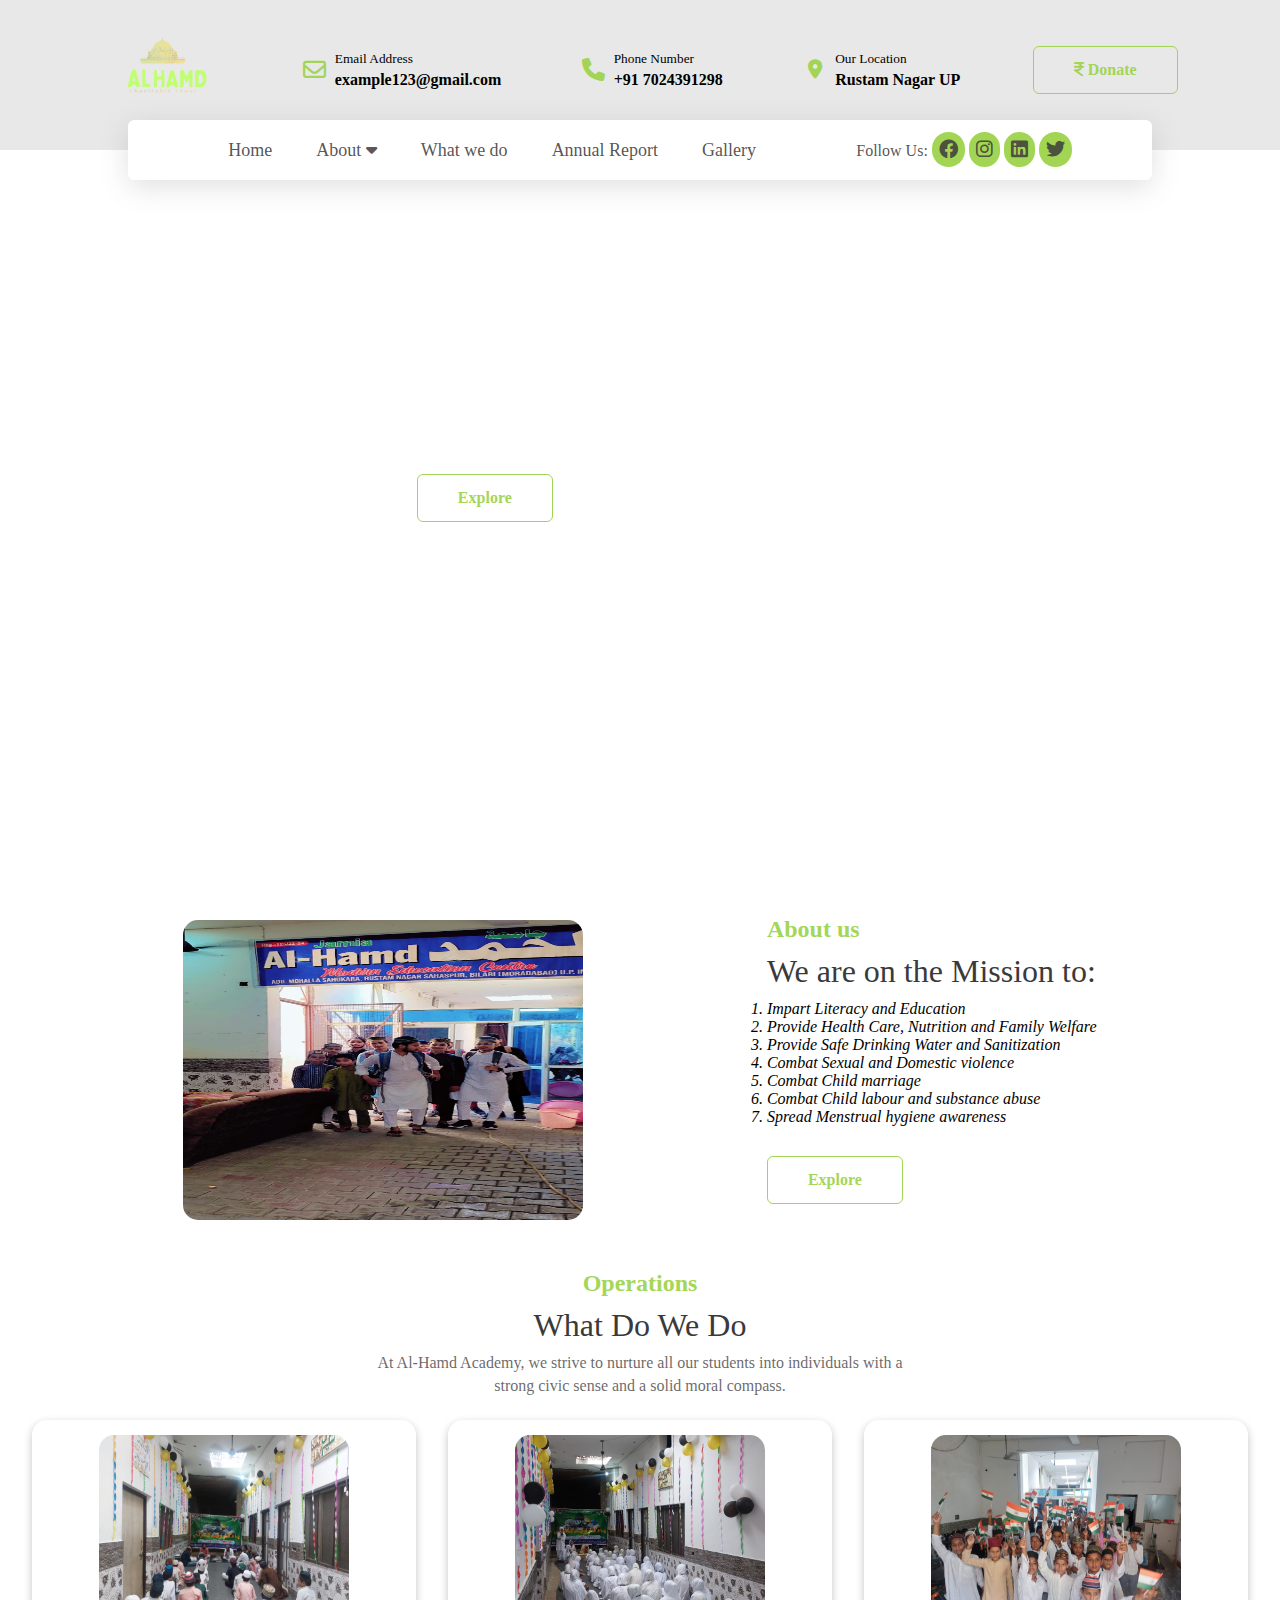
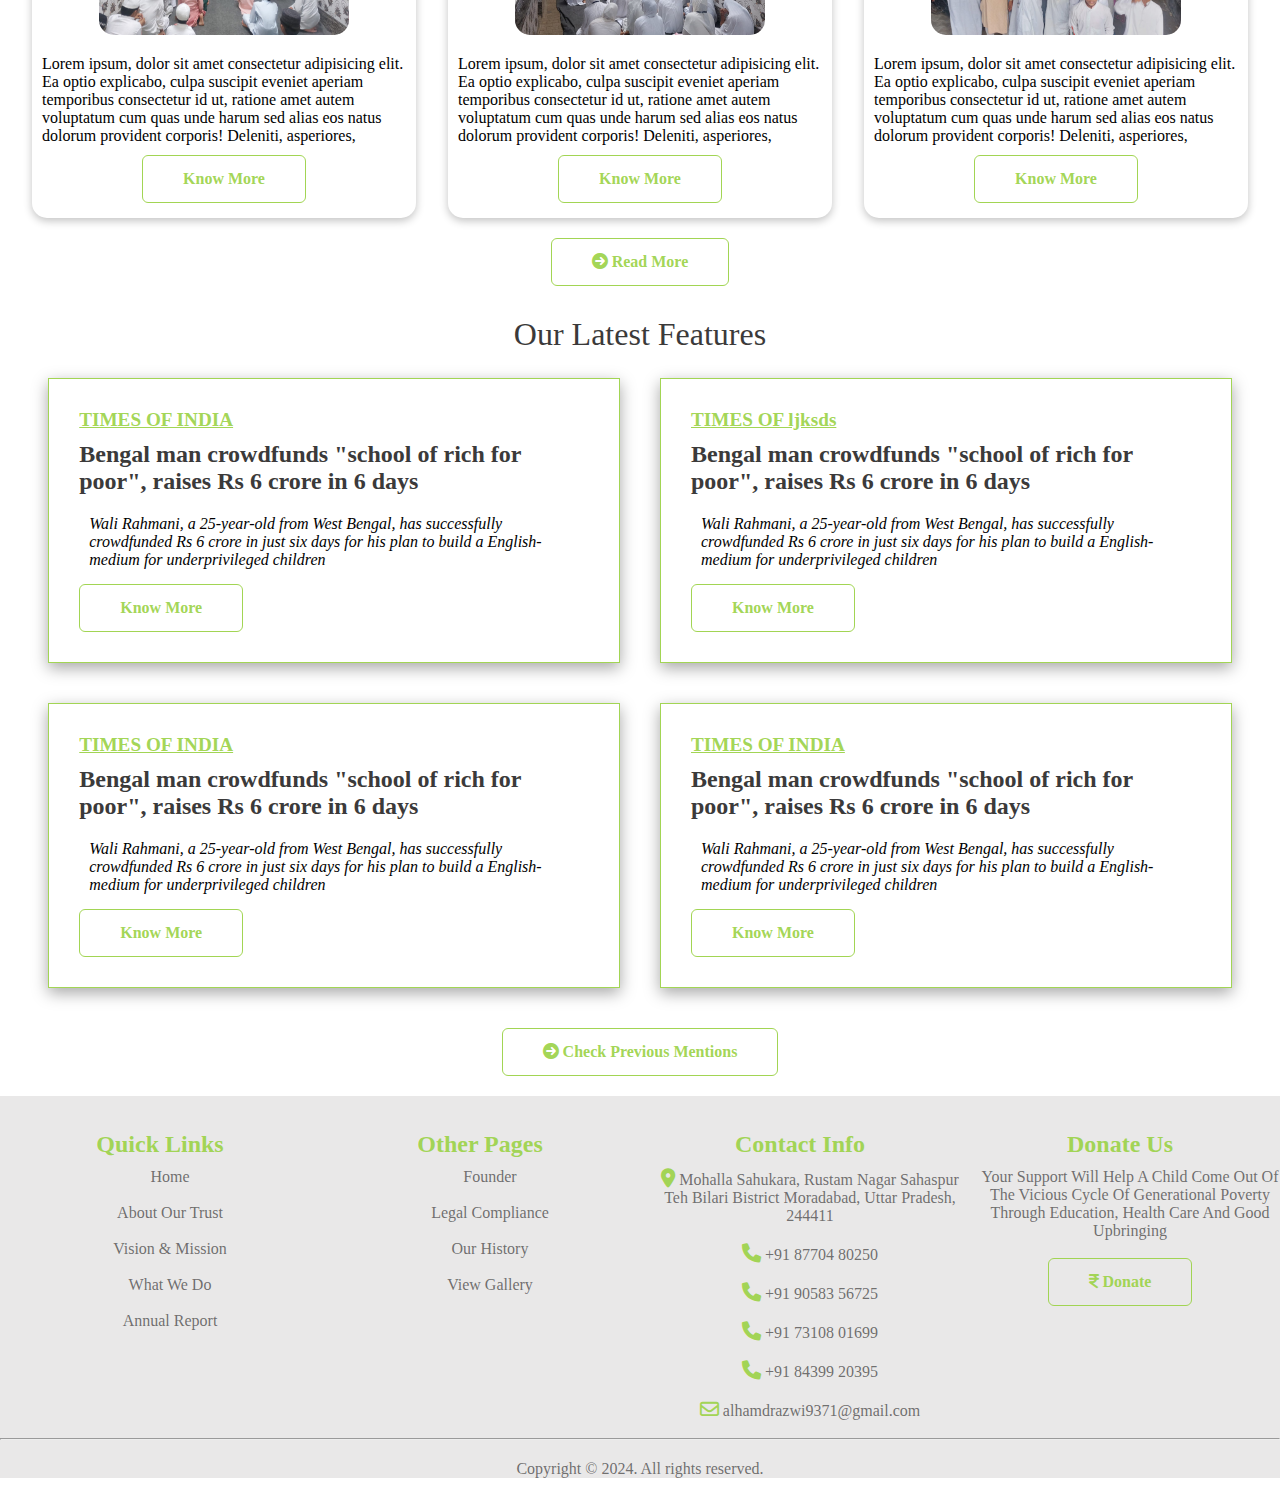
<file: index.html>
<!DOCTYPE html>
<html lang="en">

<head>
    <meta charset="UTF-8">
    <meta name="viewport" content="width=device-width, initial-scale=1.0">
    <title>Al-Hamd</title>
    <link rel="stylesheet" href="style.css">
    <!-- font awesome -->
    <link rel="stylesheet" href="https://cdnjs.cloudflare.com/ajax/libs/font-awesome/6.0.0/css/all.min.css">

    <!-- fav icon -->
    <link rel="apple-touch-icon" sizes="180x180" href="images/fav icon/apple-touch-icon.png">
    <link rel="icon" type="image/png" sizes="32x32" href="images/fav icon/favicon-32x32.png">
    <link rel="icon" type="image/png" sizes="16x16" href="images/fav icon/favicon-16x16.png">
    <link rel="manifest" href="/site.webmanifest">

    <!-- <link rel="preconnect" href="https://fonts.googleapis.com">
    <link rel="preconnect" href="https://fonts.gstatic.com" crossorigin>
    <link href="https://fonts.googleapis.com/css2?family=Poppins:ital,wght@0,100;0,200;0,300;0,400;0,500;0,600;0,700;0,800;0,900;1,100;1,200;1,300;1,400;1,500;1,600;1,700;1,800;1,900&display=swap" rel="stylesheet"> -->

</head>

<body>
    <div class="header">
        <div class="container-box1">
            <div class="container-box1-innerBox">
                <a href="index.html">
                    <img src="images/AL HAMD logo.png" alt="" class="logo">
                </a>

                <div class="container-box1-innerBox-in">
                    <div class="container-box1-innerBox-favicon">
                        <a href="mailto:alhamdrazwi9371@gmail.com"><i class="fa-regular fa-envelope"></i></a>
                    </div>
                    <div class="container-box1-innerBox-text">
                        <a href="mailto:alhamdrazwi9371@gmail.com">Email Address</a>
                        <strong>
                            <p>example123@gmail.com</p>
                        </strong>
                    </div>
                </div>

                <div class="container-box1-innerBox-in">
                    <div class="container-box1-innerBox-favicon">
                        <a href="tel: +917024391298"><i class="fa-solid fa-phone"></i></a>
                    </div>
                    <div class="container-box1-innerBox-text">
                        <a href="tel: +917024391298">Phone Number</a>
                        <strong>
                            <p>+91 7024391298</p>
                        </strong>
                    </div>
                </div>

                <div class="container-box1-innerBox-in">
                    <div class="container-box1-innerBox-favicon">
                        <a href="https://www.google.com/maps/place/Rustam+Nagar+Sahaspur/@28.6106364,78.7969721,18z/data=!3m1!4b1!4m6!3m5!1s0x390ae75c7751b555:0x73c328183d25b260!8m2!3d28.6106344!4d78.7980843!16s%2Fg%2F11t2w4sjjd?entry=ttu"
                            target="_blank"><i class="fa-solid fa-location-dot"></i></a>
                    </div>
                    <div class="container-box1-innerBox-text">
                        <a href="https://www.google.com/maps/place/Rustam+Nagar+Sahaspur/@28.6106364,78.7969721,18z/data=!3m1!4b1!4m6!3m5!1s0x390ae75c7751b555:0x73c328183d25b260!8m2!3d28.6106344!4d78.7980843!16s%2Fg%2F11t2w4sjjd?entry=ttu"
                            target="_blank">Our Location</a>
                        <strong>
                            <p>Rustam Nagar UP</p>
                        </strong>
                    </div>
                </div>

                <a href="donate.html" class="btn btn2"><i class="fa-solid fa-indian-rupee-sign"></i> Donate</a>
            </div>

            <div class="navbar">
                <nav>
                    <ul class="menu" id="sidemenu">
                        <li><a href="index.html" class="green-line">Home</a></li>
                        <li><a href="#" class="green-line">About <i class="fa-solid fa-caret-down"></i></a>
                            <ul class="submenu">
                                <li><a href="about-our-trust.html">Our Trust</a></li>
                                <li><a href="vision-mission.html">Vision & Mission</a></li>
                                <li><a href="history.html">Our History</a></li>
                                <li><a href="legal-compliance.html">Legal Compliance</a></li>
                                <li><a href="founder.html">Founder</a></li>
                                <!-- <li><a href="#"></a>Our Logo</li> -->
                                <!-- <li><a href="#"></a>News</li> -->
                                <!-- <li><a href="#"></a>Future Plans</li> -->
                                <!-- <li><a href="#"></a>Our Partners &nbsp; &nbsp; &nbsp; </li> -->
                                <!-- <li><a href="#"></a>FAQ's</li> -->
                            </ul>
                        </li>
                        <!-- <li><a href="#portfolio" class="green-line">People <i class="fa-solid fa-caret-down"></i></a>
                            <ul class="submenu">
                                <li><a href="#"></a>Founder</li>
                                <li><a href="#"></a>Managing Committee</li>
                                <li><a href="#"></a>Advisory Board</li>
                                <li><a href="#"></a>Teachers & House Parents</li>
                            </ul>
                        </li> -->
                        <li><a href="what-we-do.html" class="green-line">What we do</a></li>
                        <li><a href="annual-report.html" class="green-line">Annual Report</a></li>
                        <li><a href="#" class="green-line">Contact Us <i class="fa-solid fa-caret-down"></i></a>
                            <ul class="submenu">
                                <li>
                                    <a href="mailto:alhamdrazwi9371@gmail.com">
                                        <i class="fa-regular fa-envelope"></i> <br> Email Us
                                    </a>
                                </li>
                                <li>
                                    <a href="tel: +917024391298">
                                        <i class="fa-solid fa-phone"></i> Call Us
                                    </a>
                                </li>
                                <li>
                                    <a href="https://www.google.com/maps/place/Rustam+Nagar+Sahaspur/@28.6106364,78.7969721,18z/data=!3m1!4b1!4m6!3m5!1s0x390ae75c7751b555:0x73c328183d25b260!8m2!3d28.6106344!4d78.7980843!16s%2Fg%2F11t2w4sjjd?entry=ttu"
                                        target="_blank">
                                        <i class="fa-solid fa-location-dot"></i> View Location
                                    </a>
                                </li>
                            </ul>
                        </li>
                        <li><a href="gallery.html" class="green-line">Gallery</a></li>
                        <a href="donate.html" class="btn btn2"><i class="fa-solid fa-indian-rupee-sign"></i> Donate</a>

                        <i class="fa-solid fa-xmark" onclick="closemenu()"></i>
                    </ul>
                    <div class="follow">
                        Follow Us:
                        <a href="https://www.facebook.com/dhruv.sardana.315?mibextid=ZbWKwL" target="_blank"><i
                                class="fa-brands fa-facebook"></i></a>
                        <a href="https://www.instagram.com/jamiatulhamd?igsh=MWgwaDBlYmdycTRrbA==" target="_blank"><i
                                class="fa-brands fa-instagram"></i></a>
                        <a href="https://www.linkedin.com/in/saleem-raza-38b28b301/" target="_blank"><i
                                class="fa-brands fa-linkedin"></i></a>
                        <a href="https://x.com/SaleemRazaIdri1?s=08" target="_blank"><i
                                class="fa-brands fa-twitter"></i></a>
                    </div>

                    <div class="follow2">
                        Follow:
                        <a href="https://www.facebook.com/dhruv.sardana.315?mibextid=ZbWKwL" target="_blank"><i
                                class="fa-brands fa-facebook"></i></a>
                        <a href="https://www.instagram.com/jamiatulhamd?igsh=MWgwaDBlYmdycTRrbA==" target="_blank"><i
                                class="fa-brands fa-instagram"></i></a>
                        <a href="https://www.linkedin.com/in/saleem-raza-38b28b301/" target="_blank"><i
                                class="fa-brands fa-linkedin"></i></a>
                        <a href="https://x.com/SaleemRazaIdri1?s=08" target="_blank"><i
                                class="fa-brands fa-twitter"></i></a>
                    </div>

                    <i class="fa-solid fa-bars" onclick="openmenu()"></i>
                </nav>
            </div>
        </div>
    </div>

    <div class="section">
        <div class="container">
            <div class="container-box2">
                <div class="img-slider">
                    <div class="img-slider-text">
                        <div class="primary">
                            <p>
                                <strong>
                                    Join us in
                                </strong>
                            </p>
                            <p>
                                <strong>
                                    Spreading Effort
                                </strong>
                            </p>
                        </div>
                        <div class="secondary">
                            <p>
                                On A Mission To End Generational Poverty With Modern And Contemporary
                            </p>
                            <p>
                                Education.
                            </p>
                        </div>
                        <div class="ternary">
                            <a href="what-we-do.html" class="btn btn2">Explore</a>
                        </div>
                    </div>
                </div>
            </div>

            <div class="about">
                <div class="about-img">
                    <!-- .about-img -->
                </div>
                <div class="about-text">
                    <p class="heading-primary">
                        About us
                    </p>
                    <p class="heading-secondary">
                        We are on the Mission to:
                    </p>
                    <p class="about-text-ternary">
                    <ol>
                        <i>
                            <li>Impart Literacy and Education</li>
                            <li>Provide Health Care, Nutrition and Family Welfare</li>
                            <li>Provide Safe Drinking Water and Sanitization</li>
                            <li>Combat Sexual and Domestic violence</li>
                            <li>Combat Child marriage</li>
                            <li>Combat Child labour and substance abuse</li>
                            <li>Spread Menstrual hygiene awareness</li>
                        </i>
                    </ol>
                    </p>
                    <a href="what-we-do.html" class="btn btn2">Explore</a>
                </div>
            </div>

            <div class="what-we-do">
                <div class="what-we-do-text">
                    <p class="heading-primary">
                        Operations
                    </p>
                    <p class="heading-secondary">
                        What Do We Do
                    </p>
                    <p class="small-text">
                        At Al-Hamd Academy, we strive to nurture all our students into individuals with a
                    </p>
                    <p class="small-text">
                        strong civic sense and a solid moral compass.
                    </p>
                </div>

                <div class="gallery">
                    <div class="box">
                        <div class="box-img1">

                        </div>
                        <div class="box-text">
                            Lorem ipsum, dolor sit amet consectetur adipisicing elit. Ea optio explicabo, culpa suscipit
                            eveniet aperiam temporibus consectetur id ut, ratione amet autem voluptatum cum quas unde
                            harum sed alias eos natus dolorum provident corporis! Deleniti, asperiores,
                        </div>
                        <div class="box-btn">
                            <a href="what-we-do.html" class="btn btn2">Know More</a>
                        </div>
                    </div>
                    <div class="box">
                        <div class="box-img2">

                        </div>
                        <div class="box-text">
                            Lorem ipsum, dolor sit amet consectetur adipisicing elit. Ea optio explicabo, culpa suscipit
                            eveniet aperiam temporibus consectetur id ut, ratione amet autem voluptatum cum quas unde
                            harum sed alias eos natus dolorum provident corporis! Deleniti, asperiores,
                        </div>

                        <div class="box-btn">
                            <a href="what-we-do.html" class="btn btn2">Know More</a>
                        </div>
                    </div>
                    <div class="box">
                        <div class="box-img3">

                        </div>
                        <div class="box-text">
                            Lorem ipsum, dolor sit amet consectetur adipisicing elit. Ea optio explicabo, culpa suscipit
                            eveniet aperiam temporibus consectetur id ut, ratione amet autem voluptatum cum quas unde
                            harum sed alias eos natus dolorum provident corporis! Deleniti, asperiores,
                        </div>

                        <div class="box-btn">
                            <a href="what-we-do.html" class="btn btn2">Know More</a>
                        </div>
                    </div>
                </div>
            </div>

            <div class="free-btn">
                <a href="what-we-do.html" class="btn btn2"> <i class="fa-solid fa-circle-arrow-right"></i> Read More</a>
            </div>

            <div class="features">
                <p class="heading-secondary">Our Latest Features</p>
                <div class="features-content">
                    <div class="feature-box1">
                        <div class="feature-box">
                            <p class="feature-primary">
                                TIMES OF INDIA
                            </p>
                            <p class="feature-secondary">
                                Bengal man crowdfunds "school of rich for poor", raises Rs 6 crore in 6 days
                            </p>
                            <p class="feature-ternary">
                                <i>
                                    Wali Rahmani, a 25-year-old from West Bengal, has successfully crowdfunded Rs 6
                                    crore in just six days for his plan to build a English-medium for underprivileged
                                    children
                                </i>
                            </p>
                            <div class="feature-btn">
                                <a href="#what do we do" class="btn btn2">Know More</a>
                            </div>
                        </div>
                        <div class="feature-box">
                            <p class="feature-primary">
                                TIMES OF ljksds
                            </p>
                            <p class="feature-secondary">
                                Bengal man crowdfunds "school of rich for poor", raises Rs 6 crore in 6 days
                            </p>
                            <p class="feature-ternary">
                                <i>
                                    Wali Rahmani, a 25-year-old from West Bengal, has successfully crowdfunded Rs 6
                                    crore in just six days for his plan to build a English-medium for underprivileged
                                    children
                                </i>
                            </p>
                            <div class="feature-btn">
                                <a href="#what do we do" class="btn btn2">Know More</a>
                            </div>
                        </div>
                        <div class="feature-box">
                            <p class="feature-primary">
                                TIMES OF INDIA
                            </p>
                            <p class="feature-secondary">
                                Bengal man crowdfunds "school of rich for poor", raises Rs 6 crore in 6 days
                            </p>
                            <p class="feature-ternary">
                                <i>
                                    Wali Rahmani, a 25-year-old from West Bengal, has successfully crowdfunded Rs 6
                                    crore in just six days for his plan to build a English-medium for underprivileged
                                    children
                                </i>
                            </p>
                            <div class="feature-btn">
                                <a href="#what do we do" class="btn btn2">Know More</a>
                            </div>
                        </div>
                        <div class="feature-box">
                            <p class="feature-primary">
                                TIMES OF INDIA
                            </p>
                            <p class="feature-secondary">
                                Bengal man crowdfunds "school of rich for poor", raises Rs 6 crore in 6 days
                            </p>
                            <p class="feature-ternary">
                                <i>
                                    Wali Rahmani, a 25-year-old from West Bengal, has successfully crowdfunded Rs 6
                                    crore in just six days for his plan to build a English-medium for underprivileged
                                    children
                                </i>
                            </p>
                            <div class="feature-btn">
                                <a href="#what do we do" class="btn btn2">Know More</a>
                            </div>
                        </div>
                    </div>
                    <!-- <div class="feature-box2">
                        
                    </div> -->
                </div>
                <div class="free-btn">
                    <a href="#what do we do" class="btn btn2"> <i class="fa-solid fa-circle-arrow-right"></i> Check
                        Previous Mentions</a>
                </div>
            </div>
        </div>
    </div>

    <div class="footer">
        <div class="foot1">
            <div class="col-text">
                <p class="col-primary">
                    Quick Links
                </p>
                <p class="col-secondary">
                    <a href="index.html">
                        Home
                    </a> </br></br>
                    <a href="about-our-trust.html">
                        About Our Trust
                    </a> </br></br>
                    <a href="vision-mission.html">
                        Vision & Mission
                    </a> </br></br>
                    <a href="what-we-do.html">
                        What We Do
                    </a> </br></br>
                    <a href="annual-report.html">
                        Annual Report
                    </a> </br></br>
                </p>
            </div>
            <div class="col-text">
                <p class="col-primary">
                    Other Pages
                </p>
                <p class="col-secondary">
                    <!-- <a href="#Managing Committee">
                        Managing Committee
                    </a> </br> </br> -->
                    <a href="founder.html">
                        Founder
                    </a> </br> </br>
                    <a href="legal-compliance.html">
                        Legal Compliance
                    </a> </br> </br>
                    <a href="history.html">
                        Our History
                    </a> </br> </br>
                    <a href="gallery.html">
                        View Gallery
                    </a> </br> </br>
                </p>
            </div>
            <div class="col-text">
                <p class="col-primary">
                    Contact Info
                </p>
                <p class="col-secondary">
                    <i class="fa-solid fa-location-dot"></i>
                    <a href="https://www.google.com/maps/place/Rustam+Nagar+Sahaspur/@28.6106364,78.7969721,18z/data=!3m1!4b1!4m6!3m5!1s0x390ae75c7751b555:0x73c328183d25b260!8m2!3d28.6106344!4d78.7980843!16s%2Fg%2F11t2w4sjjd?entry=ttu"
                        target="_blank">
                        Mohalla Sahukara, Rustam Nagar Sahaspur Teh Bilari Bistrict Moradabad, Uttar Pradesh, 244411
                    </a> </br></br>

                    <a href="tel: +918770480250">
                        <i class="fa-solid fa-phone"></i> +91 87704 80250 </br></br>
                    </a>
                    <a href="tel: +919058356725">
                        <i class="fa-solid fa-phone"></i> +91 90583 56725 </br></br>
                    </a>
                    <a href="tel: +917310801699">
                        <i class="fa-solid fa-phone"></i> +91 73108 01699 </br></br>
                    </a>
                    <a href="tel: +918439920395">
                        <i class="fa-solid fa-phone"></i> +91 84399 20395 </br></br>
                    </a>

                    <a href="mailto:alhamdrazwi9371@gmail.com"> <i class="fa-regular fa-envelope"></i>
                        alhamdrazwi9371@gmail.com
                    </a> </br></br>
                </p>
            </div>
            <div class="col-text">
                <p class="col-primary">
                    Donate Us
                </p>
                <p class="col-secondary">
                    Your Support Will Help A Child Come Out Of The Vicious Cycle Of Generational Poverty Through
                    Education, Health Care And Good Upbringing </br></br>
                </p>
                <a href="donate.html" class="btn btn2"><i class="fa-solid fa-indian-rupee-sign"></i> Donate</a>

                <!-- Terms and Conditions (with css implemented) -->
                <!-- <p class="col-ternary"> </br>
                    <a href="#T&C">Privacy Policy</a> |
                    <a href="#T&C">Terms & Conditions</a>
                </p> -->
            </div>
        </div>

        <hr>

        <div class="foot2">
            <p class="copyright">
                Copyright © 2024. All rights reserved.
            </p>
        </div>
    </div>


    <!-- <script src="https://unpkg.com/typed.js@2.1.0/dist/typed.umd.js"></script>
    <script>
        var typed = new Typed('#element', {
          strings: ['الحمد', 'Al-Hamd', 'الحمد', 'Al-Hamd'],
          typeSpeed: 50, 
        });
    </script> -->

    <script src="script.js"></script>

</body>

</html>
</file>
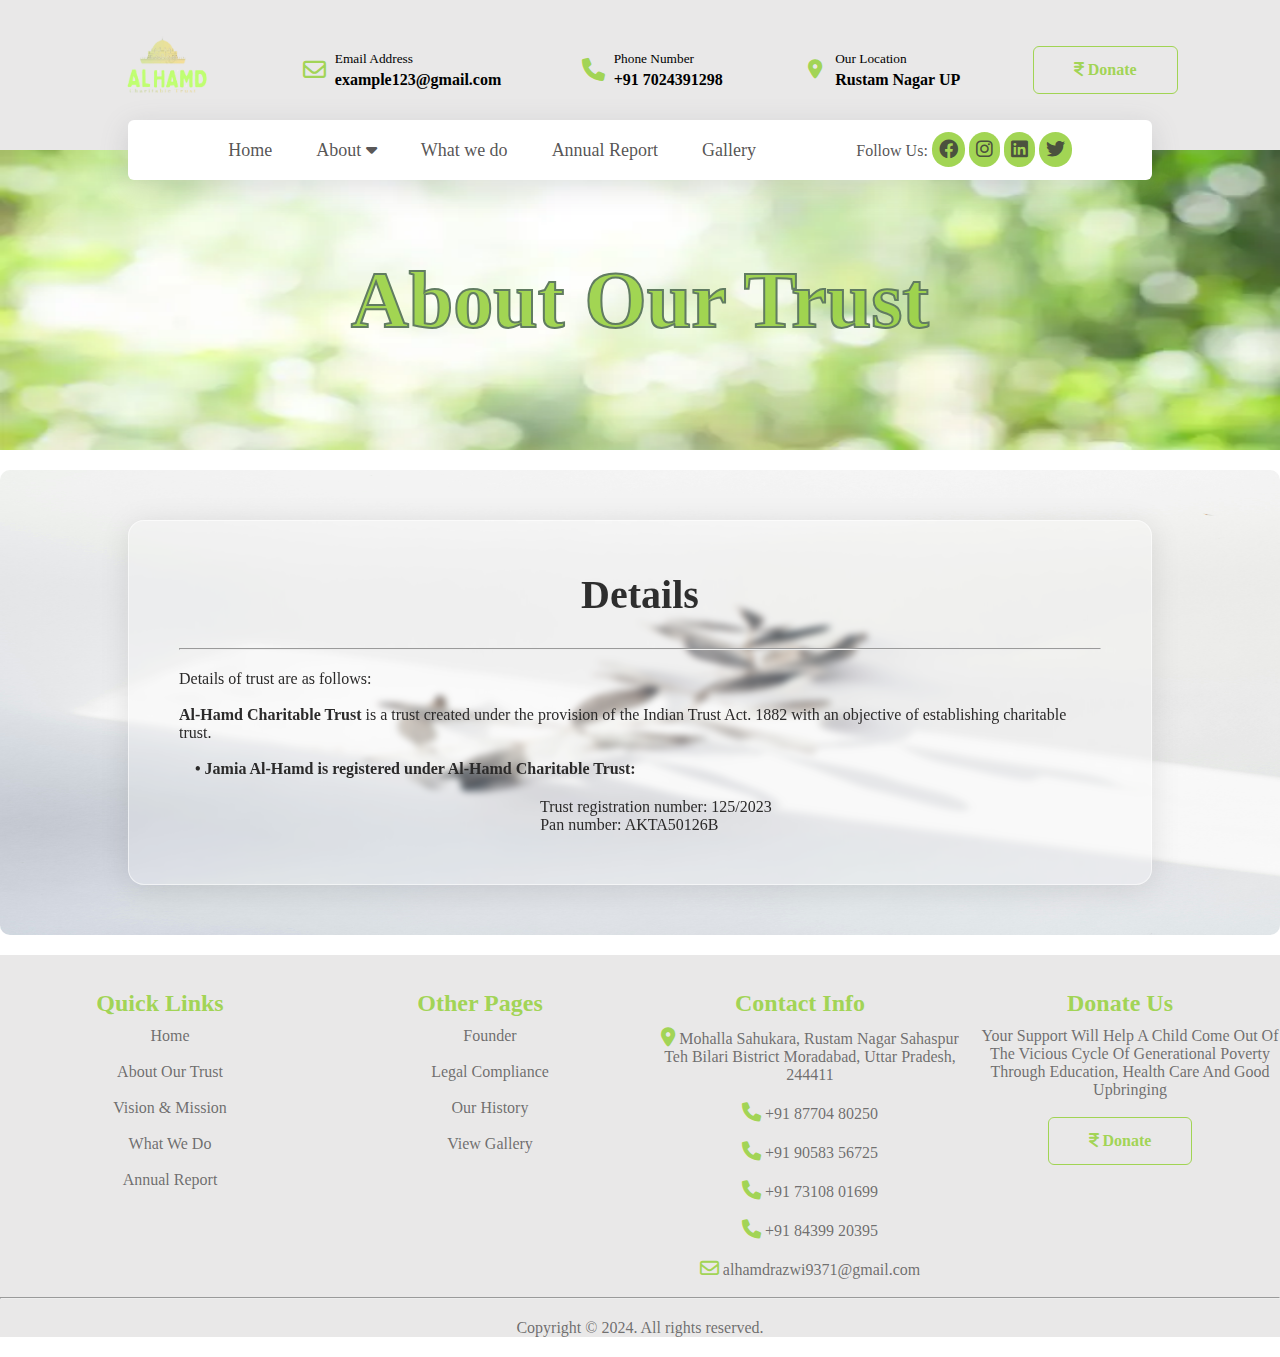
<file: about-our-trust.html>
<!DOCTYPE html>
<html lang="en">

<head>
    <meta charset="UTF-8">
    <meta name="viewport" content="width=device-width, initial-scale=1.0">
    <title>About Our Trust - Al-Hamd</title>
    <link rel="stylesheet" href="style.css">

    <!-- font awesome -->
    <link rel="stylesheet" href="https://cdnjs.cloudflare.com/ajax/libs/font-awesome/6.0.0/css/all.min.css">

</head>

<body>
    <div class="header">
        <div class="container-box1">
            <div class="container-box1-innerBox">
                <a href="index.html">
                    <img src="images/AL HAMD logo.png" alt="" class="logo">
                </a>
                
                <div class="container-box1-innerBox-in">
                    <div class="container-box1-innerBox-favicon">
                        <a href="mailto:alhamdrazwi9371@gmail.com"><i class="fa-regular fa-envelope"></i></a>
                    </div>
                    <div class="container-box1-innerBox-text">
                        <a href="mailto:alhamdrazwi9371@gmail.com">Email Address</a>
                        <strong><p>example123@gmail.com</p></strong>
                    </div>
                </div>

                <div class="container-box1-innerBox-in">
                    <div class="container-box1-innerBox-favicon">
                        <a href="tel: +917024391298"><i class="fa-solid fa-phone"></i></a>
                    </div>
                    <div class="container-box1-innerBox-text">
                        <a href="tel: +917024391298">Phone Number</a>
                        <strong><p>+91 7024391298</p></strong>
                    </div>
                </div>

                <div class="container-box1-innerBox-in">
                    <div class="container-box1-innerBox-favicon">
                        <a href="https://www.google.com/maps/place/Rustam+Nagar+Sahaspur/@28.6106364,78.7969721,18z/data=!3m1!4b1!4m6!3m5!1s0x390ae75c7751b555:0x73c328183d25b260!8m2!3d28.6106344!4d78.7980843!16s%2Fg%2F11t2w4sjjd?entry=ttu" target="_blank"><i class="fa-solid fa-location-dot"></i></a>
                    </div>
                    <div class="container-box1-innerBox-text">
                        <a href="https://www.google.com/maps/place/Rustam+Nagar+Sahaspur/@28.6106364,78.7969721,18z/data=!3m1!4b1!4m6!3m5!1s0x390ae75c7751b555:0x73c328183d25b260!8m2!3d28.6106344!4d78.7980843!16s%2Fg%2F11t2w4sjjd?entry=ttu" target="_blank">Our Location</a>
                        <strong><p>Rustam Nagar UP</p></strong>
                    </div>
                </div>

                <a href="donate.html" class="btn btn2"><i class="fa-solid fa-indian-rupee-sign"></i> Donate</a>
            </div>

            <div class="navbar">
                <nav>
                    <ul class="menu" id="sidemenu">
                        <li><a href="index.html" class="green-line">Home</a></li>
                        <li><a href="#" class="green-line">About <i class="fa-solid fa-caret-down"></i></a>
                            <ul class="submenu">
                                <li><a href="about-our-trust.html">Our Trust</a></li>
                                <li><a href="vision-mission.html">Vision & Mission</a></li>
                                <li><a href="history.html">Our History</a></li>
                                <li><a href="legal-compliance.html">Legal Compliance</a></li>
                                <li><a href="founder.html">Founder</a></li>
                                <!-- <li><a href="#"></a>Our Logo</li> -->
                                <!-- <li><a href="#"></a>News</li> -->
                                <!-- <li><a href="#"></a>Future Plans</li> -->
                                <!-- <li><a href="#"></a>Our Partners &nbsp; &nbsp; &nbsp; </li> -->
                                <!-- <li><a href="#"></a>FAQ's</li> -->
                            </ul>
                        </li>
                        <!-- <li><a href="#portfolio" class="green-line">People <i class="fa-solid fa-caret-down"></i></a>
                            <ul class="submenu">
                                <li><a href="#"></a>Founder</li>
                                <li><a href="#"></a>Managing Committee</li>
                                <li><a href="#"></a>Advisory Board</li>
                                <li><a href="#"></a>Teachers & House Parents</li>
                            </ul>
                        </li> -->
                        <li><a href="what-we-do.html" class="green-line">What we do</a></li>
                        <li><a href="annual-report.html" class="green-line">Annual Report</a></li>
                        <li><a href="#" class="green-line">Contact Us <i class="fa-solid fa-caret-down"></i></a>
                            <ul class="submenu">
                                <li>
                                    <a href="mailto:alhamdrazwi9371@gmail.com">
                                        <i class="fa-regular fa-envelope"></i> <br> Email Us
                                    </a>
                                </li>
                                <li>
                                    <a href="tel: +917024391298">
                                        <i class="fa-solid fa-phone"></i> Call Us
                                    </a>
                                </li>
                                <li>
                                    <a href="https://www.google.com/maps/place/Rustam+Nagar+Sahaspur/@28.6106364,78.7969721,18z/data=!3m1!4b1!4m6!3m5!1s0x390ae75c7751b555:0x73c328183d25b260!8m2!3d28.6106344!4d78.7980843!16s%2Fg%2F11t2w4sjjd?entry=ttu" target="_blank">
                                        <i class="fa-solid fa-location-dot"></i> View Location
                                    </a>
                                </li>
                            </ul>
                        </li>
                        <li><a href="gallery.html" class="green-line">Gallery</a></li>
                        <a href="donate.html" class="btn btn2"><i class="fa-solid fa-indian-rupee-sign"></i> Donate</a> 

                        <i class="fa-solid fa-xmark" onclick="closemenu()"></i>
                    </ul>
                    <div class="follow">
                        Follow Us: 
                        <a href="https://www.facebook.com/dhruv.sardana.315?mibextid=ZbWKwL" target="_blank"><i class="fa-brands fa-facebook"></i></a>
                        <a href="https://www.instagram.com/jamiatulhamd?igsh=MWgwaDBlYmdycTRrbA==" target="_blank"><i class="fa-brands fa-instagram"></i></a>
                        <a href="https://www.linkedin.com/in/saleem-raza-38b28b301/" target="_blank"><i class="fa-brands fa-linkedin"></i></a>
                        <a href="https://x.com/SaleemRazaIdri1?s=08" target="_blank"><i class="fa-brands fa-twitter"></i></a>
                    </div>

                    <div class="follow2">
                        Follow: 
                        <a href="https://www.facebook.com/dhruv.sardana.315?mibextid=ZbWKwL" target="_blank"><i class="fa-brands fa-facebook"></i></a>
                        <a href="https://www.instagram.com/jamiatulhamd?igsh=MWgwaDBlYmdycTRrbA==" target="_blank"><i class="fa-brands fa-instagram"></i></a>
                        <a href="https://www.linkedin.com/in/saleem-raza-38b28b301/" target="_blank"><i class="fa-brands fa-linkedin"></i></a>
                        <a href="https://x.com/SaleemRazaIdri1?s=08" target="_blank"><i class="fa-brands fa-twitter"></i></a>
                    </div>

                        <i class="fa-solid fa-bars" onclick="openmenu()"></i>    
                </nav>
            </div>
        </div> 
    </div>

    <div class="section">
        <div class="container">
            <div class="dynamic-section">
                <p id="scroll-text">
                    About Our Trust
                </p>
            </div>

            <div class="glassMorpho">
                <div class="glassMorpho-background">
                    <div class="glassMorpho-blur">
                        <div class="glassMorpho-content">
                            <p class="glassMorpho-heading">
                                Details
                            </p>
                            <hr>
                            <p class="glassMorpho-para">
                                Details of trust are as follows: <br><br>

                                <b>Al-Hamd Charitable Trust</b> is a trust created under the provision of the Indian
                                Trust Act. 1882 with an objective of establishing charitable trust.
                                <br><br>

                            <b>&nbsp; &nbsp; • Jamia Al-Hamd is registered under Al-Hamd Charitable Trust:</b>
                            

                            </p>

                            <p class="glassMorpho-para">
                                &nbsp; &nbsp; &nbsp; &nbsp;  Trust registration number: 125/2023 <br>
                                &nbsp; &nbsp; &nbsp; &nbsp; Pan number: AKTA50126B
                            </p>
                        </div>
                    </div>
                </div>
            </div>
        </div>
    </div>

    <div class="footer">
        <div class="foot1">
            <div class="col-text">
                <p class="col-primary">
                    Quick Links
                </p>
                <p class="col-secondary">
                    <a href="index.html">
                        Home
                    </a> </br></br>
                    <a href="about-our-trust.html">
                        About Our Trust
                    </a> </br></br>
                    <a href="vision-mission.html">
                        Vision & Mission
                    </a> </br></br>
                    <a href="what-we-do.html">
                        What We Do
                    </a> </br></br>
                    <a href="annual-report.html">
                        Annual Report
                    </a> </br></br>
                </p>
            </div>
            <div class="col-text">
                <p class="col-primary">
                    Other Pages
                </p>
                <p class="col-secondary">
                    <!-- <a href="#Managing Committee">
                        Managing Committee
                    </a> </br> </br> -->
                    <a href="founder.html">
                        Founder
                    </a> </br> </br>
                    <a href="legal-compliance.html">
                        Legal Compliance
                    </a> </br> </br>
                    <a href="history.html">
                        Our History
                    </a> </br> </br>
                    <a href="gallery.html">
                        View Gallery
                    </a> </br> </br>
                </p>
            </div>
            <div class="col-text">
                <p class="col-primary">
                    Contact Info
                </p>
                <p class="col-secondary">
                    <i class="fa-solid fa-location-dot"></i>
                    <a href="https://www.google.com/maps/place/Rustam+Nagar+Sahaspur/@28.6106364,78.7969721,18z/data=!3m1!4b1!4m6!3m5!1s0x390ae75c7751b555:0x73c328183d25b260!8m2!3d28.6106344!4d78.7980843!16s%2Fg%2F11t2w4sjjd?entry=ttu" target="_blank">
                        Mohalla Sahukara, Rustam Nagar Sahaspur Teh Bilari Bistrict Moradabad, Uttar Pradesh, 244411
                    </a> </br></br>
                        
                    <a href="tel: +918770480250">
                        <i class="fa-solid fa-phone"></i> +91 87704 80250 </br></br>
                    </a>
                    <a href="tel: +919058356725">
                        <i class="fa-solid fa-phone"></i> +91 90583 56725 </br></br>
                    </a>
                    <a href="tel: +917310801699">
                        <i class="fa-solid fa-phone"></i> +91 73108 01699 </br></br>
                    </a>
                    <a href="tel: +918439920395">
                        <i class="fa-solid fa-phone"></i> +91 84399 20395 </br></br>
                    </a>
                
                    <a href="mailto:alhamdrazwi9371@gmail.com"> <i class="fa-regular fa-envelope"></i>
                        alhamdrazwi9371@gmail.com
                    </a> </br></br>
                </p>    
            </div>
            <div class="col-text">
                <p class="col-primary">
                    Donate Us
                </p>
                <p class="col-secondary">
                    Your Support Will Help A Child Come Out Of The Vicious Cycle Of Generational Poverty Through Education, Health Care And Good Upbringing </br></br>
                </p>
                <a href="donate.html" class="btn btn2"><i class="fa-solid fa-indian-rupee-sign"></i> Donate</a>
                
                <!-- Terms and Conditions (with css implemented) -->
                <!-- <p class="col-ternary"> </br>
                    <a href="#T&C">Privacy Policy</a> |
                    <a href="#T&C">Terms & Conditions</a>
                </p> -->
            </div>
        </div>

        <hr>

        <div class="foot2">
            <p class="copyright">
                Copyright © 2024. All rights reserved.
            </p>
        </div>
    </div>


    <!-- <script src="https://unpkg.com/typed.js@2.1.0/dist/typed.umd.js"></script>
    <script>
        var typed = new Typed('#element', {
            strings: ['الحمد', 'Al-Hamd', 'الحمد', 'Al-Hamd'],
            typeSpeed: 50,
        });
    </script> -->

    <script src="script2.js"></script>

</body>

</html>
</file>
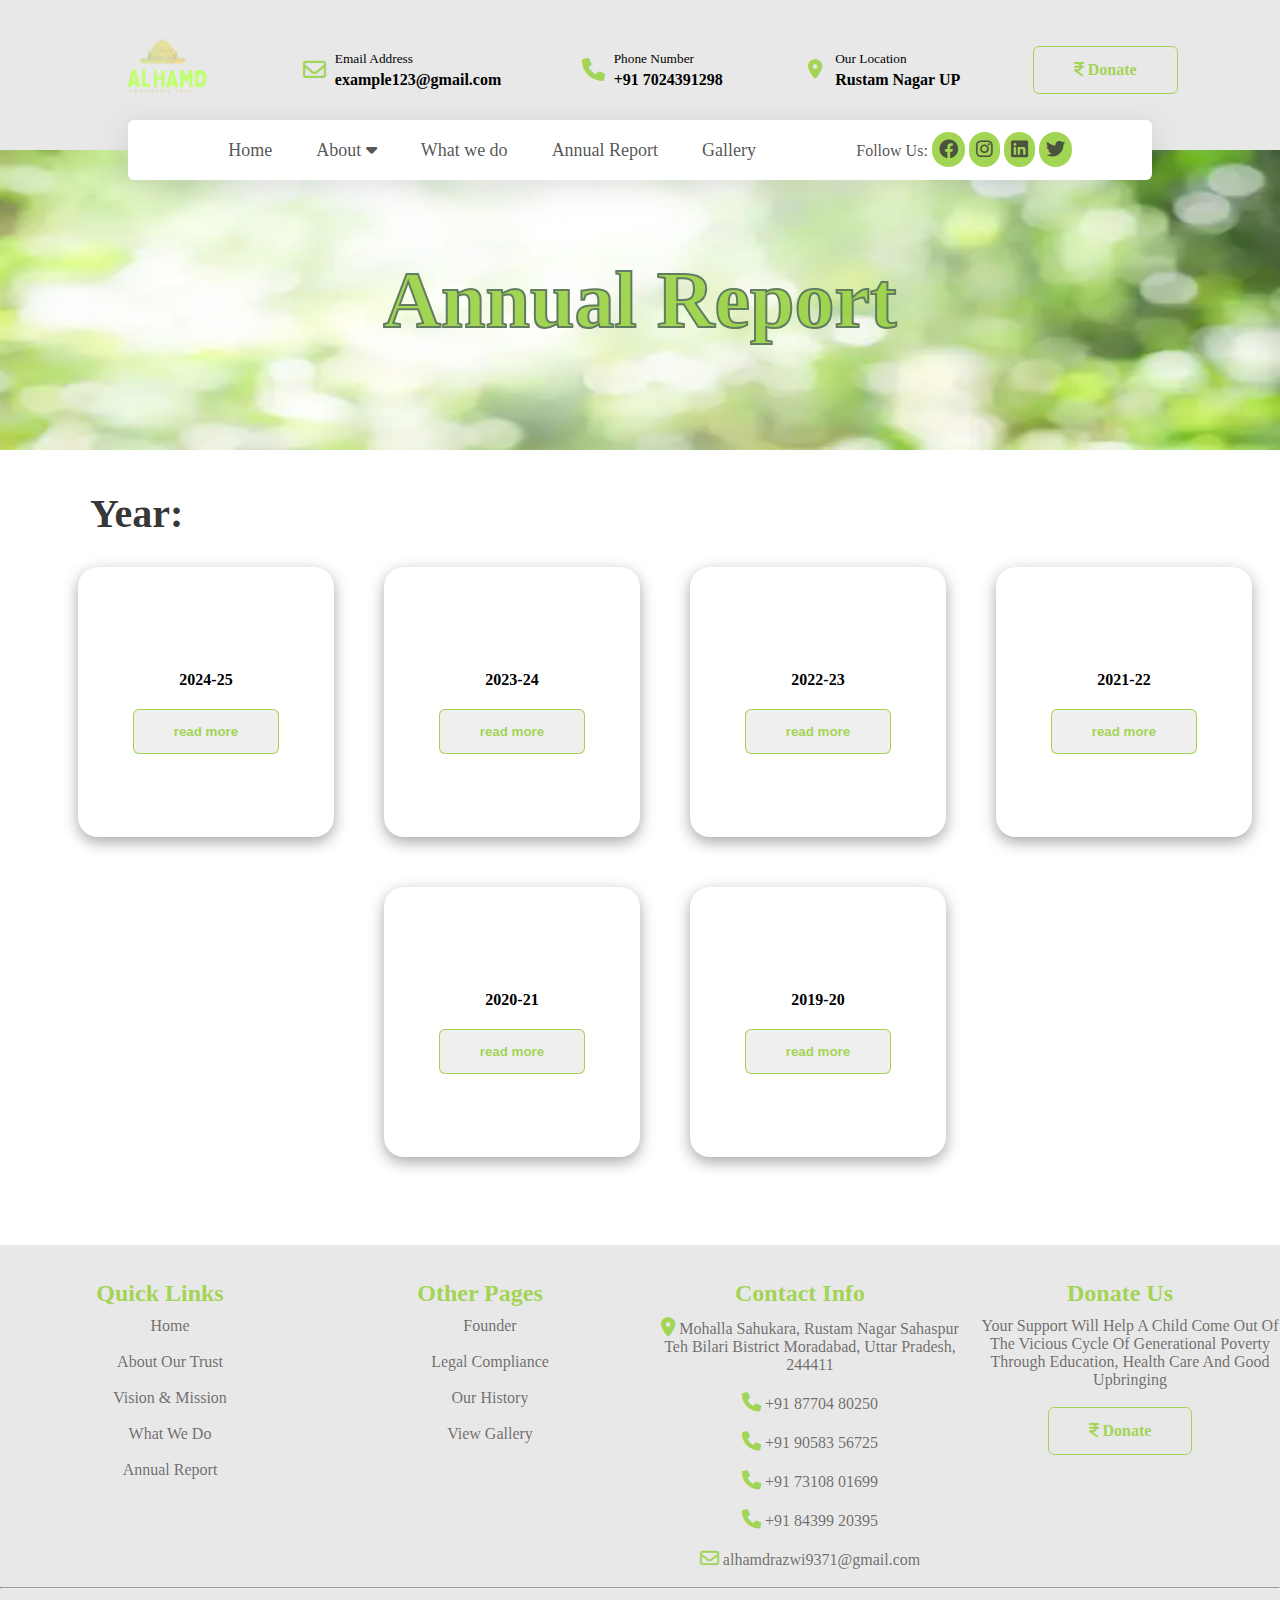
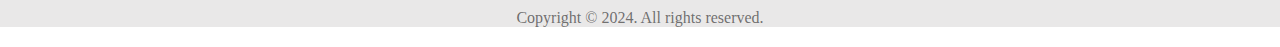
<file: annual-report.html>
<!DOCTYPE html>
<html lang="en">

<head>
    <meta charset="UTF-8">
    <meta name="viewport" content="width=device-width, initial-scale=1.0">
    <title>Annual Report - Al-Hamd</title>
    <link rel="stylesheet" href="style.css">
    
    <!-- font awesome -->
    <link rel="stylesheet" href="https://cdnjs.cloudflare.com/ajax/libs/font-awesome/6.0.0/css/all.min.css">
     
</head>

<body>
    <div class="header">
        <div class="container-box1">
            <div class="container-box1-innerBox">
                <a href="index.html">
                    <img src="images/AL HAMD logo.png" alt="" class="logo">
                </a>
                
                <div class="container-box1-innerBox-in">
                    <div class="container-box1-innerBox-favicon">
                        <a href="mailto:alhamdrazwi9371@gmail.com"><i class="fa-regular fa-envelope"></i></a>
                    </div>
                    <div class="container-box1-innerBox-text">
                        <a href="mailto:alhamdrazwi9371@gmail.com">Email Address</a>
                        <strong><p>example123@gmail.com</p></strong>
                    </div>
                </div>

                <div class="container-box1-innerBox-in">
                    <div class="container-box1-innerBox-favicon">
                        <a href="tel: +917024391298"><i class="fa-solid fa-phone"></i></a>
                    </div>
                    <div class="container-box1-innerBox-text">
                        <a href="tel: +917024391298">Phone Number</a>
                        <strong><p>+91 7024391298</p></strong>
                    </div>
                </div>

                <div class="container-box1-innerBox-in">
                    <div class="container-box1-innerBox-favicon">
                        <a href="https://www.google.com/maps/place/Rustam+Nagar+Sahaspur/@28.6106364,78.7969721,18z/data=!3m1!4b1!4m6!3m5!1s0x390ae75c7751b555:0x73c328183d25b260!8m2!3d28.6106344!4d78.7980843!16s%2Fg%2F11t2w4sjjd?entry=ttu" target="_blank"><i class="fa-solid fa-location-dot"></i></a>
                    </div>
                    <div class="container-box1-innerBox-text">
                        <a href="https://www.google.com/maps/place/Rustam+Nagar+Sahaspur/@28.6106364,78.7969721,18z/data=!3m1!4b1!4m6!3m5!1s0x390ae75c7751b555:0x73c328183d25b260!8m2!3d28.6106344!4d78.7980843!16s%2Fg%2F11t2w4sjjd?entry=ttu" target="_blank">Our Location</a>
                        <strong><p>Rustam Nagar UP</p></strong>
                    </div>
                </div>

                <a href="donate.html" class="btn btn2"><i class="fa-solid fa-indian-rupee-sign"></i> Donate</a>
            </div>

            <div class="navbar">
                <nav>
                    <ul class="menu" id="sidemenu">
                        <li><a href="index.html" class="green-line">Home</a></li>
                        <li><a href="#" class="green-line">About <i class="fa-solid fa-caret-down"></i></a>
                            <ul class="submenu">
                                <li><a href="about-our-trust.html">Our Trust</a></li>
                                <li><a href="vision-mission.html">Vision & Mission</a></li>
                                <li><a href="history.html">Our History</a></li>
                                <li><a href="legal-compliance.html">Legal Compliance</a></li>
                                <li><a href="founder.html">Founder</a></li>
                                <!-- <li><a href="#"></a>Our Logo</li> -->
                                <!-- <li><a href="#"></a>News</li> -->
                                <!-- <li><a href="#"></a>Future Plans</li> -->
                                <!-- <li><a href="#"></a>Our Partners &nbsp; &nbsp; &nbsp; </li> -->
                                <!-- <li><a href="#"></a>FAQ's</li> -->
                            </ul>
                        </li>
                        <!-- <li><a href="#portfolio" class="green-line">People <i class="fa-solid fa-caret-down"></i></a>
                            <ul class="submenu">
                                <li><a href="#"></a>Founder</li>
                                <li><a href="#"></a>Managing Committee</li>
                                <li><a href="#"></a>Advisory Board</li>
                                <li><a href="#"></a>Teachers & House Parents</li>
                            </ul>
                        </li> -->
                        <li><a href="what-we-do.html" class="green-line">What we do</a></li>
                        <li><a href="annual-report.html" class="green-line">Annual Report</a></li>
                        <li><a href="#" class="green-line">Contact Us <i class="fa-solid fa-caret-down"></i></a>
                            <ul class="submenu">
                                <li>
                                    <a href="mailto:alhamdrazwi9371@gmail.com">
                                        <i class="fa-regular fa-envelope"></i> <br> Email Us
                                    </a>
                                </li>
                                <li>
                                    <a href="tel: +917024391298">
                                        <i class="fa-solid fa-phone"></i> Call Us
                                    </a>
                                </li>
                                <li>
                                    <a href="https://www.google.com/maps/place/Rustam+Nagar+Sahaspur/@28.6106364,78.7969721,18z/data=!3m1!4b1!4m6!3m5!1s0x390ae75c7751b555:0x73c328183d25b260!8m2!3d28.6106344!4d78.7980843!16s%2Fg%2F11t2w4sjjd?entry=ttu" target="_blank">
                                        <i class="fa-solid fa-location-dot"></i> View Location
                                    </a>
                                </li>
                            </ul>
                        </li>
                        <li><a href="gallery.html" class="green-line">Gallery</a></li>
                        <a href="donate.html" class="btn btn2"><i class="fa-solid fa-indian-rupee-sign"></i> Donate</a> 

                        <i class="fa-solid fa-xmark" onclick="closemenu()"></i>
                    </ul>
                    <div class="follow">
                        Follow Us: 
                        <a href="https://www.facebook.com/dhruv.sardana.315?mibextid=ZbWKwL" target="_blank"><i class="fa-brands fa-facebook"></i></a>
                        <a href="https://www.instagram.com/jamiatulhamd?igsh=MWgwaDBlYmdycTRrbA==" target="_blank"><i class="fa-brands fa-instagram"></i></a>
                        <a href="https://www.linkedin.com/in/saleem-raza-38b28b301/" target="_blank"><i class="fa-brands fa-linkedin"></i></a>
                        <a href="https://x.com/SaleemRazaIdri1?s=08" target="_blank"><i class="fa-brands fa-twitter"></i></a>
                    </div>

                    <div class="follow2">
                        Follow: 
                        <a href="https://www.facebook.com/dhruv.sardana.315?mibextid=ZbWKwL" target="_blank"><i class="fa-brands fa-facebook"></i></a>
                        <a href="https://www.instagram.com/jamiatulhamd?igsh=MWgwaDBlYmdycTRrbA==" target="_blank"><i class="fa-brands fa-instagram"></i></a>
                        <a href="https://www.linkedin.com/in/saleem-raza-38b28b301/" target="_blank"><i class="fa-brands fa-linkedin"></i></a>
                        <a href="https://x.com/SaleemRazaIdri1?s=08" target="_blank"><i class="fa-brands fa-twitter"></i></a>
                    </div>

                        <i class="fa-solid fa-bars" onclick="openmenu()"></i>    
                </nav>
            </div>
        </div> 
    </div>

    <div class="section">
        <div class="container">
            <div class="dynamic-section">
                <p id="scroll-text">
                    Annual Report
                </p>
            </div>

            <div class="records">
                <p class="record-heading">
                    Year:
                </p>
                <div class="record-content">
                    <div class="record-gallery">
                        <p>2024-25</p>
                        <a href="#"><button class="btn btn2">read more</button></a> 
                    </div>
                    <div class="record-gallery">
                        <p>2023-24</p>
                        <a href="#"><button class="btn btn2">read more</button></a> 
                    </div>
                    <div class="record-gallery">
                        <p>2022-23</p>
                        <a href="#"><button class="btn btn2">read more</button></a> 
                    </div>
                    <div class="record-gallery">
                        <p>2021-22</p>
                        <a href="#"><button class="btn btn2">read more</button></a> 
                    </div>
                    <div class="record-gallery">
                        <p>2020-21</p>
                        <a href="#"><button class="btn btn2">read more</button></a> 
                    </div>
                    <div class="record-gallery">
                        <p>2019-20</p>
                        <a href="#"><button class="btn btn2">read more</button></a> 
                    </div>
                </div>
            </div>
            <br>
        </div>
    </div>

    <div class="footer">
        <div class="foot1">
            <div class="col-text">
                <p class="col-primary">
                    Quick Links
                </p>
                <p class="col-secondary">
                    <a href="index.html">
                        Home
                    </a> </br></br>
                    <a href="about-our-trust.html">
                        About Our Trust
                    </a> </br></br>
                    <a href="vision-mission.html">
                        Vision & Mission
                    </a> </br></br>
                    <a href="what-we-do.html">
                        What We Do
                    </a> </br></br>
                    <a href="annual-report.html">
                        Annual Report
                    </a> </br></br>
                </p>
            </div>
            <div class="col-text">
                <p class="col-primary">
                    Other Pages
                </p>
                <p class="col-secondary">
                    <!-- <a href="#Managing Committee">
                        Managing Committee
                    </a> </br> </br> -->
                    <a href="founder.html">
                        Founder
                    </a> </br> </br>
                    <a href="legal-compliance.html">
                        Legal Compliance
                    </a> </br> </br>
                    <a href="history.html">
                        Our History
                    </a> </br> </br>
                    <a href="gallery.html">
                        View Gallery
                    </a> </br> </br>
                </p>
            </div>
            <div class="col-text">
                <p class="col-primary">
                    Contact Info
                </p>
                <p class="col-secondary">
                    <i class="fa-solid fa-location-dot"></i>
                    <a href="https://www.google.com/maps/place/Rustam+Nagar+Sahaspur/@28.6106364,78.7969721,18z/data=!3m1!4b1!4m6!3m5!1s0x390ae75c7751b555:0x73c328183d25b260!8m2!3d28.6106344!4d78.7980843!16s%2Fg%2F11t2w4sjjd?entry=ttu" target="_blank">
                        Mohalla Sahukara, Rustam Nagar Sahaspur Teh Bilari Bistrict Moradabad, Uttar Pradesh, 244411
                    </a> </br></br>
                        
                    <a href="tel: +918770480250">
                        <i class="fa-solid fa-phone"></i> +91 87704 80250 </br></br>
                    </a>
                    <a href="tel: +919058356725">
                        <i class="fa-solid fa-phone"></i> +91 90583 56725 </br></br>
                    </a>
                    <a href="tel: +917310801699">
                        <i class="fa-solid fa-phone"></i> +91 73108 01699 </br></br>
                    </a>
                    <a href="tel: +918439920395">
                        <i class="fa-solid fa-phone"></i> +91 84399 20395 </br></br>
                    </a>
                
                    <a href="mailto:alhamdrazwi9371@gmail.com"> <i class="fa-regular fa-envelope"></i>
                        alhamdrazwi9371@gmail.com
                    </a> </br></br>
                </p>    
            </div>
            <div class="col-text">
                <p class="col-primary">
                    Donate Us
                </p>
                <p class="col-secondary">
                    Your Support Will Help A Child Come Out Of The Vicious Cycle Of Generational Poverty Through Education, Health Care And Good Upbringing </br></br>
                </p>
                <a href="donate.html" class="btn btn2"><i class="fa-solid fa-indian-rupee-sign"></i> Donate</a>
                
                <!-- Terms and Conditions (with css implemented) -->
                <!-- <p class="col-ternary"> </br>
                    <a href="#T&C">Privacy Policy</a> |
                    <a href="#T&C">Terms & Conditions</a>
                </p> -->
            </div>
        </div>

        <hr>

        <div class="foot2">
            <p class="copyright">
                Copyright © 2024. All rights reserved.
            </p>
        </div>
    </div>


    <!-- <script src="https://unpkg.com/typed.js@2.1.0/dist/typed.umd.js"></script>
    <script>
        var typed = new Typed('#element', {
            strings: ['الحمد', 'Al-Hamd', 'الحمد', 'Al-Hamd'],
            typeSpeed: 50,
        });
    </script> -->

    <script src="script2.js"></script>

</body>

</html>
</file>
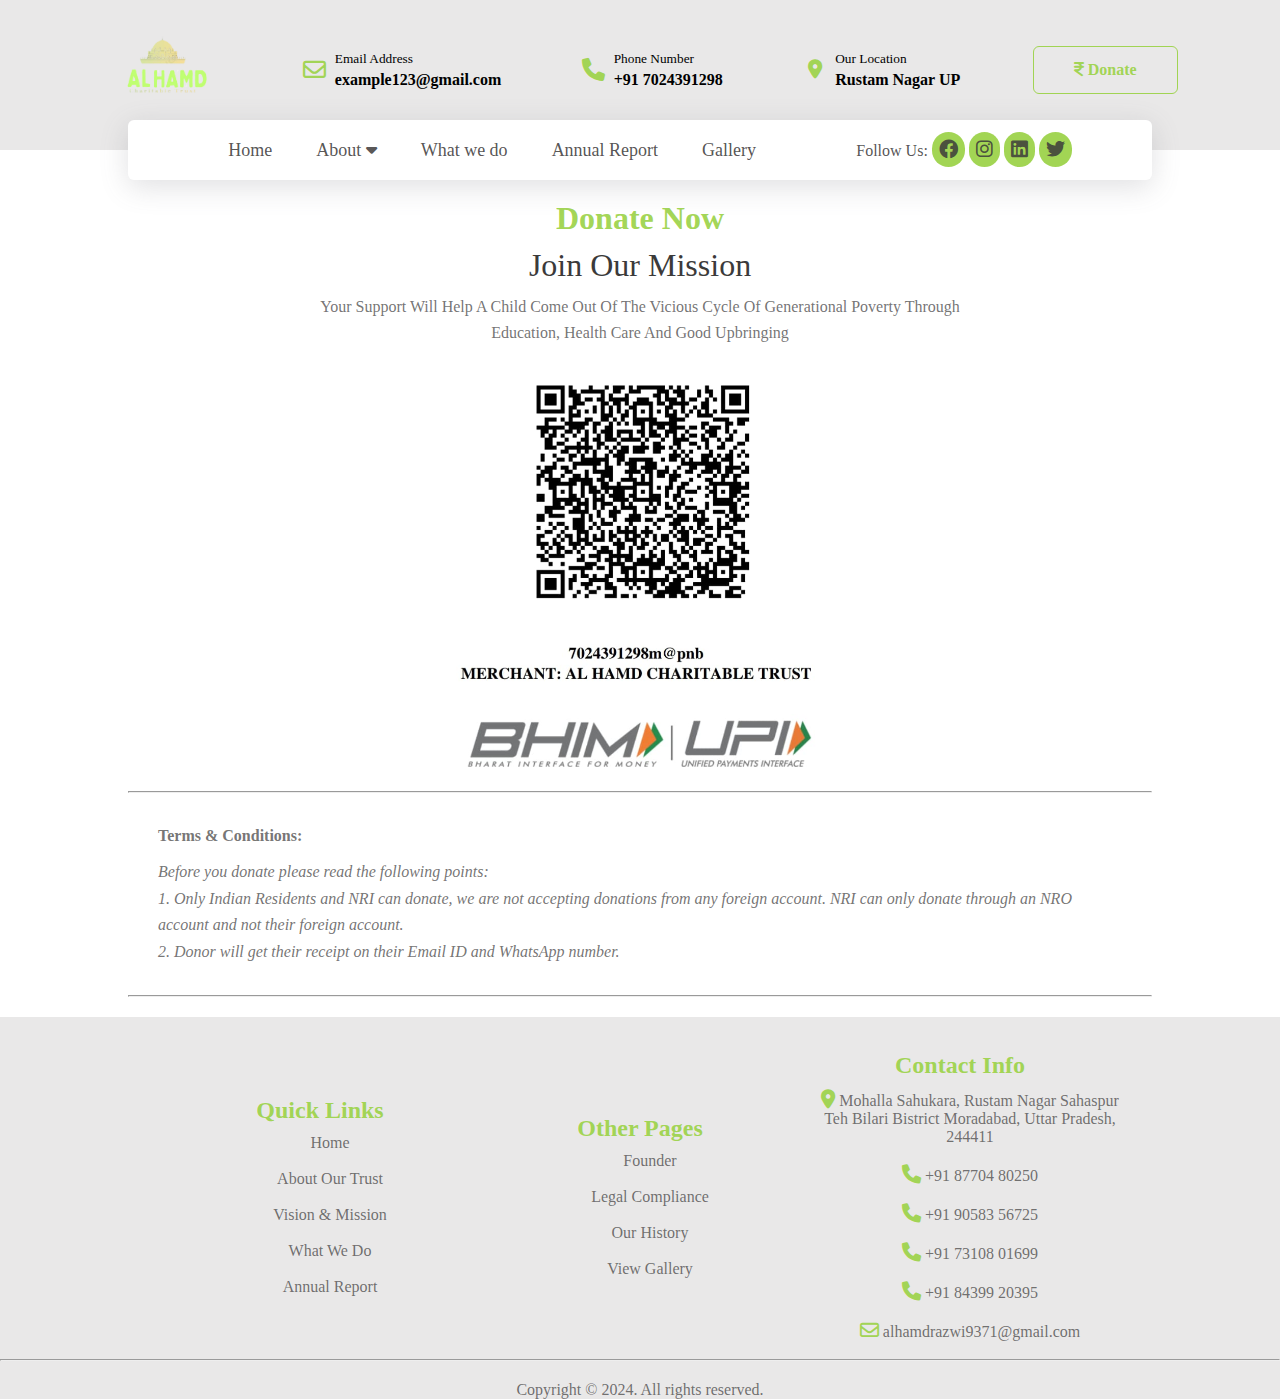
<file: donate.html>
<!DOCTYPE html>
<html lang="en">

<head>
    <meta charset="UTF-8">
    <meta name="viewport" content="width=device-width, initial-scale=1.0">
    <title>Donate Us - Al-Hamd</title>
    <link rel="stylesheet" href="donate.css">
    <link rel="stylesheet" href="style.css">
    <!-- font awesome -->
    <link rel="stylesheet" href="https://cdnjs.cloudflare.com/ajax/libs/font-awesome/6.0.0/css/all.min.css">

</head>

<body>
    <div class="header">
        <div class="container-box1">
            <div class="container-box1-innerBox">
                <a href="index.html">
                    <img src="images/AL HAMD logo.png" alt="" class="logo">
                </a>
                
                <div class="container-box1-innerBox-in">
                    <div class="container-box1-innerBox-favicon">
                        <a href="mailto:alhamdrazwi9371@gmail.com"><i class="fa-regular fa-envelope"></i></a>
                    </div>
                    <div class="container-box1-innerBox-text">
                        <a href="mailto:alhamdrazwi9371@gmail.com">Email Address</a>
                        <strong><p>example123@gmail.com</p></strong>
                    </div>
                </div>

                <div class="container-box1-innerBox-in">
                    <div class="container-box1-innerBox-favicon">
                        <a href="tel: +917024391298"><i class="fa-solid fa-phone"></i></a>
                    </div>
                    <div class="container-box1-innerBox-text">
                        <a href="tel: +917024391298">Phone Number</a>
                        <strong><p>+91 7024391298</p></strong>
                    </div>
                </div>

                <div class="container-box1-innerBox-in">
                    <div class="container-box1-innerBox-favicon">
                        <a href="https://www.google.com/maps/place/Rustam+Nagar+Sahaspur/@28.6106364,78.7969721,18z/data=!3m1!4b1!4m6!3m5!1s0x390ae75c7751b555:0x73c328183d25b260!8m2!3d28.6106344!4d78.7980843!16s%2Fg%2F11t2w4sjjd?entry=ttu" target="_blank"><i class="fa-solid fa-location-dot"></i></a>
                    </div>
                    <div class="container-box1-innerBox-text">
                        <a href="https://www.google.com/maps/place/Rustam+Nagar+Sahaspur/@28.6106364,78.7969721,18z/data=!3m1!4b1!4m6!3m5!1s0x390ae75c7751b555:0x73c328183d25b260!8m2!3d28.6106344!4d78.7980843!16s%2Fg%2F11t2w4sjjd?entry=ttu" target="_blank">Our Location</a>
                        <strong><p>Rustam Nagar UP</p></strong>
                    </div>
                </div>

                <a href="donate.html" class="btn btn2"><i class="fa-solid fa-indian-rupee-sign"></i> Donate</a>
            </div>

            <div class="navbar">
                <nav>
                    <ul class="menu" id="sidemenu">
                        <li><a href="index.html" class="green-line">Home</a></li>
                        <li><a href="#" class="green-line">About <i class="fa-solid fa-caret-down"></i></a>
                            <ul class="submenu">
                                <li><a href="about-our-trust.html">Our Trust</a></li>
                                <li><a href="vision-mission.html">Vision & Mission</a></li>
                                <li><a href="history.html">Our History</a></li>
                                <li><a href="legal-compliance.html">Legal Compliance</a></li>
                                <li><a href="founder.html">Founder</a></li>
                                <!-- <li><a href="#"></a>Our Logo</li> -->
                                <!-- <li><a href="#"></a>News</li> -->
                                <!-- <li><a href="#"></a>Future Plans</li> -->
                                <!-- <li><a href="#"></a>Our Partners &nbsp; &nbsp; &nbsp; </li> -->
                                <!-- <li><a href="#"></a>FAQ's</li> -->
                            </ul>
                        </li>
                        <!-- <li><a href="#portfolio" class="green-line">People <i class="fa-solid fa-caret-down"></i></a>
                            <ul class="submenu">
                                <li><a href="#"></a>Founder</li>
                                <li><a href="#"></a>Managing Committee</li>
                                <li><a href="#"></a>Advisory Board</li>
                                <li><a href="#"></a>Teachers & House Parents</li>
                            </ul>
                        </li> -->
                        <li><a href="what-we-do.html" class="green-line">What we do</a></li>
                        <li><a href="annual-report.html" class="green-line">Annual Report</a></li>
                        <li><a href="#" class="green-line">Contact Us <i class="fa-solid fa-caret-down"></i></a>
                            <ul class="submenu">
                                <li>
                                    <a href="mailto:alhamdrazwi9371@gmail.com">
                                        <i class="fa-regular fa-envelope"></i> <br> Email Us
                                    </a>
                                </li>
                                <li>
                                    <a href="tel: +917024391298">
                                        <i class="fa-solid fa-phone"></i> Call Us
                                    </a>
                                </li>
                                <li>
                                    <a href="https://www.google.com/maps/place/Rustam+Nagar+Sahaspur/@28.6106364,78.7969721,18z/data=!3m1!4b1!4m6!3m5!1s0x390ae75c7751b555:0x73c328183d25b260!8m2!3d28.6106344!4d78.7980843!16s%2Fg%2F11t2w4sjjd?entry=ttu" target="_blank">
                                        <i class="fa-solid fa-location-dot"></i> View Location
                                    </a>
                                </li>
                            </ul>
                        </li>
                        <li><a href="gallery.html" class="green-line">Gallery</a></li>
                        <a href="donate.html" class="btn btn2"><i class="fa-solid fa-indian-rupee-sign"></i> Donate</a> 

                        <i class="fa-solid fa-xmark" onclick="closemenu()"></i>
                    </ul>
                    <div class="follow">
                        Follow Us: 
                        <a href="https://www.facebook.com/dhruv.sardana.315?mibextid=ZbWKwL" target="_blank"><i class="fa-brands fa-facebook"></i></a>
                        <a href="https://www.instagram.com/jamiatulhamd?igsh=MWgwaDBlYmdycTRrbA==" target="_blank"><i class="fa-brands fa-instagram"></i></a>
                        <a href="https://www.linkedin.com/in/saleem-raza-38b28b301/" target="_blank"><i class="fa-brands fa-linkedin"></i></a>
                        <a href="https://x.com/SaleemRazaIdri1?s=08" target="_blank"><i class="fa-brands fa-twitter"></i></a>
                    </div>

                    <div class="follow2">
                        Follow: 
                        <a href="https://www.facebook.com/dhruv.sardana.315?mibextid=ZbWKwL" target="_blank"><i class="fa-brands fa-facebook"></i></a>
                        <a href="https://www.instagram.com/jamiatulhamd?igsh=MWgwaDBlYmdycTRrbA==" target="_blank"><i class="fa-brands fa-instagram"></i></a>
                        <a href="https://www.linkedin.com/in/saleem-raza-38b28b301/" target="_blank"><i class="fa-brands fa-linkedin"></i></a>
                        <a href="https://x.com/SaleemRazaIdri1?s=08" target="_blank"><i class="fa-brands fa-twitter"></i></a>
                    </div>

                        <i class="fa-solid fa-bars" onclick="openmenu()"></i>    
                </nav>
            </div>
        </div> 
    </div>

    <div class="section">
        <div class="container">
            <div class="donate">
                <div class="donate-text">
                    <p class="heading-primary">
                        Donate Now
                    </p>
                    <p class="heading-secondary">
                        Join Our Mission
                    </p>
                    <p class="heading-ternary">
                        Your Support Will Help A Child Come Out Of The Vicious Cycle Of Generational Poverty Through
                        Education, Health Care And Good Upbringing
                    </p>
                </div>

                <!-- Razor Pay -->
                <!-- <a href="smartpay.html" class="btn btn2"><i class="fa-solid fa-indian-rupee-sign"></i> Donate Now</a> -->

                <div class="donate-img">
                    <img src="images/upi.jpg" alt="bar-code" srcset="">
                </div>
 
                <div class="donate-TandC">
                    <hr class="horizontal-line">
                    <div class="TandC">
                        <!-- <div class="TandC-text"> -->
                            <p class="TandC-primary">Terms & Conditions:</p>
                            <i class="TandC-secondary">
                                Before you donate please read the following points:</br>

                                1. Only Indian Residents and NRI can donate, we are not accepting donations from any foreign
                                account. NRI can only donate through an NRO account and not their foreign account.</br>

                                2. Donor will get their receipt on their Email ID and WhatsApp number.
                            </i>
                        <!-- </div> -->
                    </div>
                    <hr class="horizontal-line">
                </div>

            </div>
        </div>
    </div>

    <div class="foooter">
        <div class="d-foot1">
            <div class="col-text">
                <p class="col-primary">
                    Quick Links
                </p>
                <p class="col-secondary">
                    <a href="index.html">
                        Home
                    </a> </br></br>
                    <a href="about-our-trust.html">
                        About Our Trust
                    </a> </br></br>
                    <a href="vision-mission.html">
                        Vision & Mission
                    </a> </br></br>
                    <a href="what-we-do.html">
                        What We Do
                    </a> </br></br>
                    <a href="annual-report.html">
                        Annual Report
                    </a> </br></br>
                </p>
            </div>
            <div class="col-text">
                <p class="col-primary">
                    Other Pages
                </p>
                <p class="col-secondary">
                    <!-- <a href="#Managing Committee">
                        Managing Committee
                    </a> </br> </br> -->
                    <a href="founder.html">
                        Founder
                    </a> </br> </br>
                    <a href="legal-compliance.html">
                        Legal Compliance
                    </a> </br> </br>
                    <a href="history.html">
                        Our History
                    </a> </br> </br>
                    <a href="gallery.html">
                        View Gallery
                    </a> </br> </br>
                </p>
            </div>
            <div class="col-text">
                <p class="col-primary">
                    Contact Info
                </p>
                <p class="col-secondary">
                    <i class="fa-solid fa-location-dot"></i>
                    <a href="https://www.google.com/maps/place/Rustam+Nagar+Sahaspur/@28.6106364,78.7969721,18z/data=!3m1!4b1!4m6!3m5!1s0x390ae75c7751b555:0x73c328183d25b260!8m2!3d28.6106344!4d78.7980843!16s%2Fg%2F11t2w4sjjd?entry=ttu"
                        target="_blank">
                        Mohalla Sahukara, Rustam Nagar Sahaspur Teh Bilari Bistrict Moradabad, Uttar Pradesh,
                        244411
                    </a> </br></br>

                    <a href="tel: +918770480250">
                        <i class="fa-solid fa-phone"></i> +91 87704 80250 </br></br>
                    </a>
                    <a href="tel: +919058356725">
                        <i class="fa-solid fa-phone"></i> +91 90583 56725 </br></br>
                    </a>
                    <a href="tel: +917310801699">
                        <i class="fa-solid fa-phone"></i> +91 73108 01699 </br></br>
                    </a>
                    <a href="tel: +918439920395">
                        <i class="fa-solid fa-phone"></i> +91 84399 20395 </br></br>
                    </a>

                    <a href="mailto:alhamdrazwi9371@gmail.com"> <i class="fa-regular fa-envelope"></i>
                        alhamdrazwi9371@gmail.com
                    </a> </br></br>
                </p>
            </div>

        </div>

        <hr>

        <div class="foot2">
            <p class="copyright">
                Copyright © 2024. All rights reserved.
            </p>
        </div>
    </div>


    <!-- <script src="https://unpkg.com/typed.js@2.1.0/dist/typed.umd.js"></script>
    <script>
        var typed = new Typed('#element', {
            strings: ['الحمد', 'Al-Hamd', 'الحمد', 'Al-Hamd'],
            typeSpeed: 50,
        });
    </script> -->

    <script src="script.js"></script>

</body>

</html>
</file>
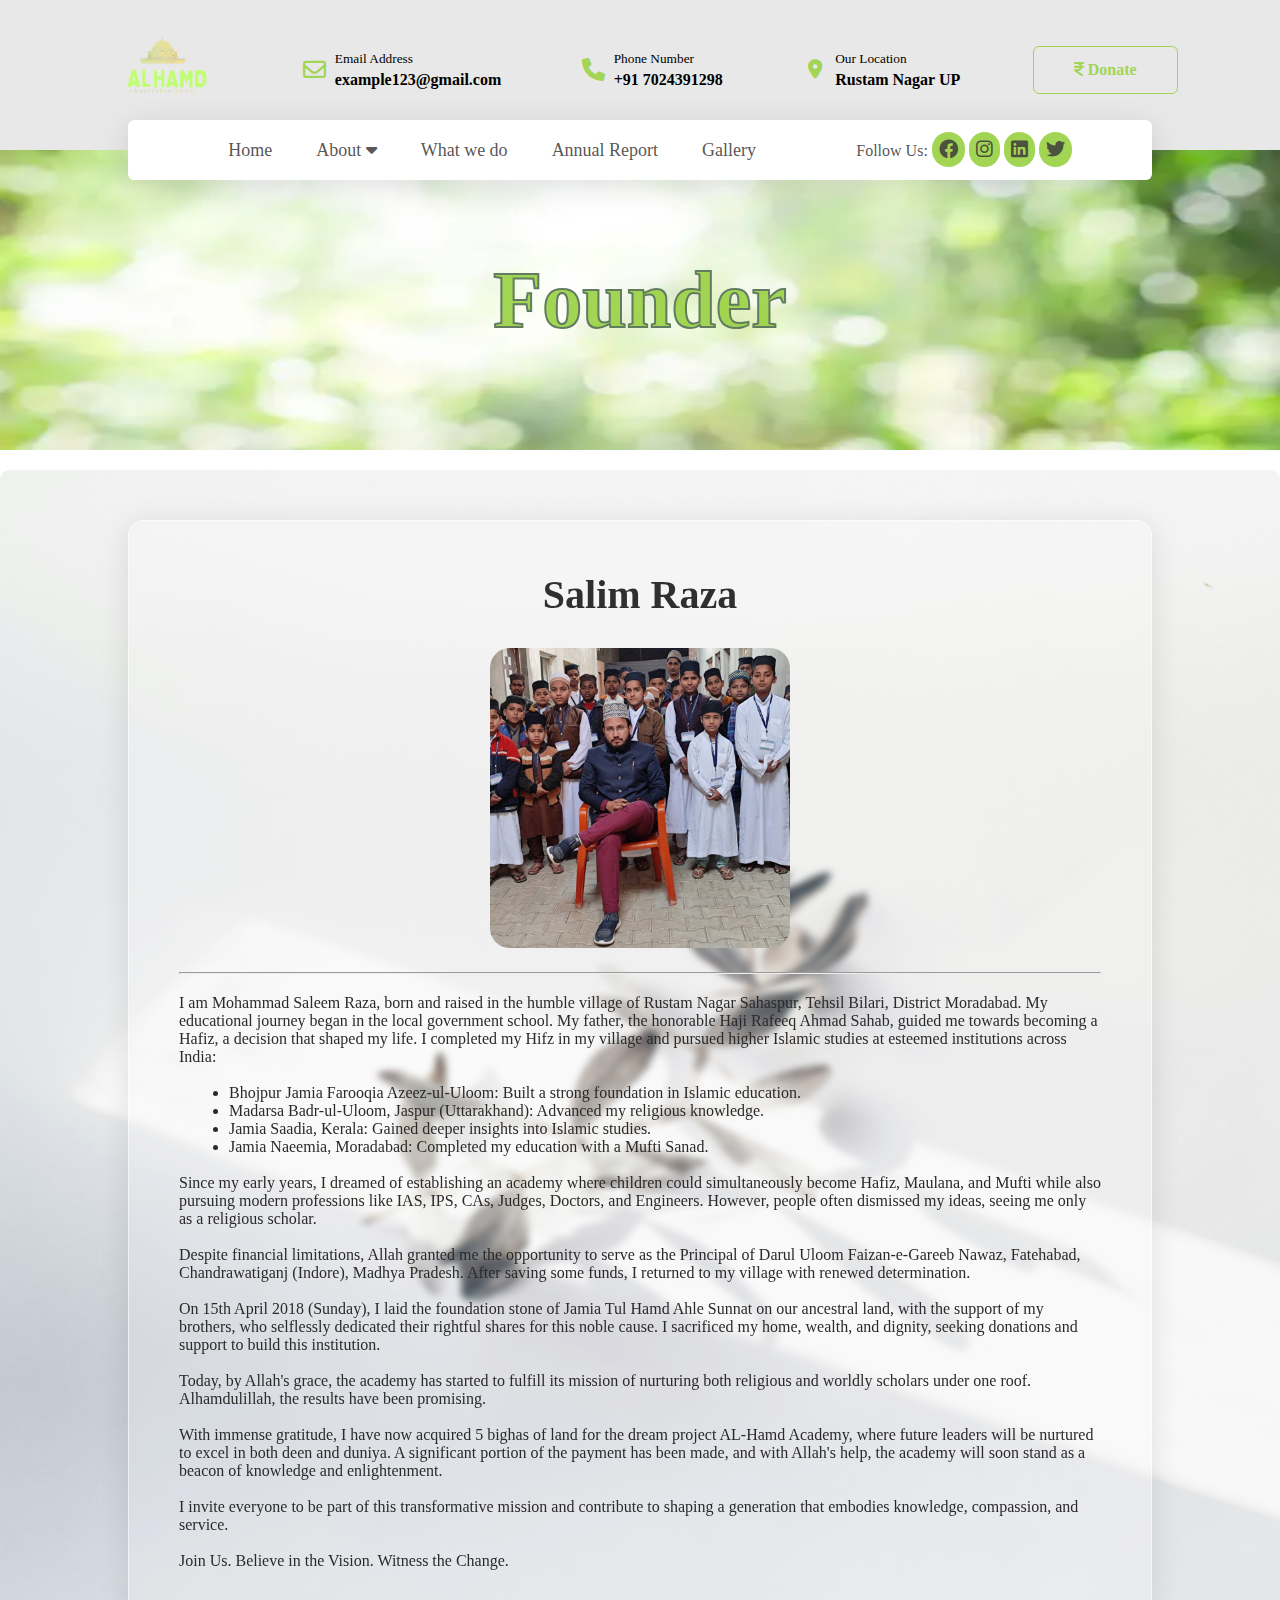
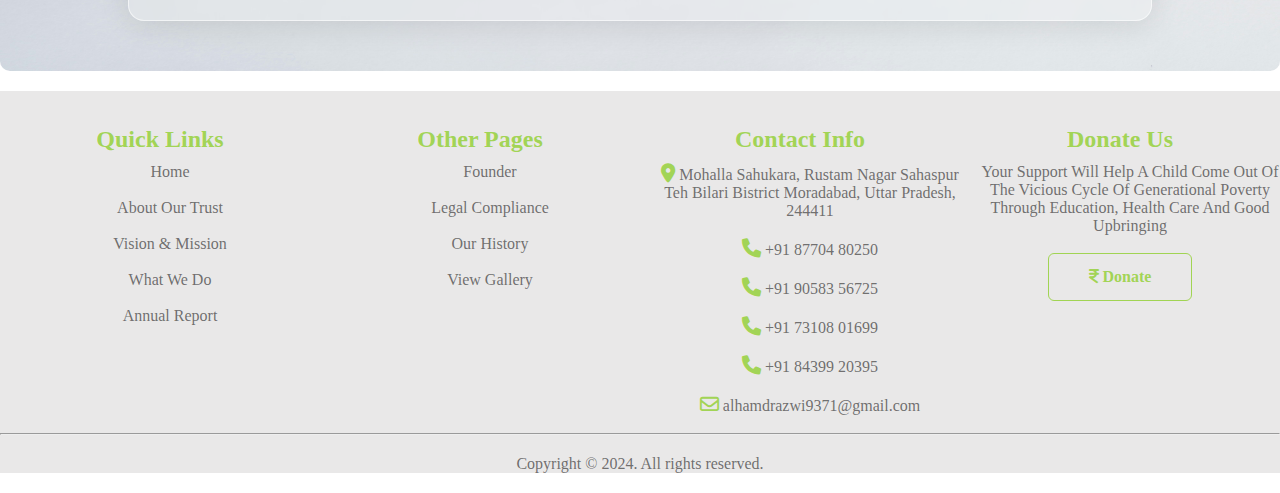
<file: founder.html>
<!DOCTYPE html>
<html lang="en">

<head>
    <meta charset="UTF-8">
    <meta name="viewport" content="width=device-width, initial-scale=1.0">
    <title>Founder - Al-Hamd</title>
    <link rel="stylesheet" href="style.css">

    <!-- font awesome -->
    <link rel="stylesheet" href="https://cdnjs.cloudflare.com/ajax/libs/font-awesome/6.0.0/css/all.min.css">

</head>

<body>
    <div class="header">
        <div class="container-box1">
            <div class="container-box1-innerBox">
                <a href="index.html">
                    <img src="images/AL HAMD logo.png" alt="" class="logo">
                </a>

                <div class="container-box1-innerBox-in">
                    <div class="container-box1-innerBox-favicon">
                        <a href="mailto:alhamdrazwi9371@gmail.com"><i class="fa-regular fa-envelope"></i></a>
                    </div>
                    <div class="container-box1-innerBox-text">
                        <a href="mailto:alhamdrazwi9371@gmail.com">Email Address</a>
                        <strong>
                            <p>example123@gmail.com</p>
                        </strong>
                    </div>
                </div>

                <div class="container-box1-innerBox-in">
                    <div class="container-box1-innerBox-favicon">
                        <a href="tel: +917024391298"><i class="fa-solid fa-phone"></i></a>
                    </div>
                    <div class="container-box1-innerBox-text">
                        <a href="tel: +917024391298">Phone Number</a>
                        <strong>
                            <p>+91 7024391298</p>
                        </strong>
                    </div>
                </div>

                <div class="container-box1-innerBox-in">
                    <div class="container-box1-innerBox-favicon">
                        <a href="https://www.google.com/maps/place/Rustam+Nagar+Sahaspur/@28.6106364,78.7969721,18z/data=!3m1!4b1!4m6!3m5!1s0x390ae75c7751b555:0x73c328183d25b260!8m2!3d28.6106344!4d78.7980843!16s%2Fg%2F11t2w4sjjd?entry=ttu"
                            target="_blank"><i class="fa-solid fa-location-dot"></i></a>
                    </div>
                    <div class="container-box1-innerBox-text">
                        <a href="https://www.google.com/maps/place/Rustam+Nagar+Sahaspur/@28.6106364,78.7969721,18z/data=!3m1!4b1!4m6!3m5!1s0x390ae75c7751b555:0x73c328183d25b260!8m2!3d28.6106344!4d78.7980843!16s%2Fg%2F11t2w4sjjd?entry=ttu"
                            target="_blank">Our Location</a>
                        <strong>
                            <p>Rustam Nagar UP</p>
                        </strong>
                    </div>
                </div>

                <a href="donate.html" class="btn btn2"><i class="fa-solid fa-indian-rupee-sign"></i> Donate</a>
            </div>

            <div class="navbar">
                <nav>
                    <ul class="menu" id="sidemenu">
                        <li><a href="index.html" class="green-line">Home</a></li>
                        <li><a href="#" class="green-line">About <i class="fa-solid fa-caret-down"></i></a>
                            <ul class="submenu">
                                <li><a href="about-our-trust.html">Our Trust</a></li>
                                <li><a href="vision-mission.html">Vision & Mission</a></li>
                                <li><a href="history.html">Our History</a></li>
                                <li><a href="legal-compliance.html">Legal Compliance</a></li>
                                <li><a href="founder.html">Founder</a></li>
                                <!-- <li><a href="#"></a>Our Logo</li> -->
                                <!-- <li><a href="#"></a>News</li> -->
                                <!-- <li><a href="#"></a>Future Plans</li> -->
                                <!-- <li><a href="#"></a>Our Partners &nbsp; &nbsp; &nbsp; </li> -->
                                <!-- <li><a href="#"></a>FAQ's</li> -->
                            </ul>
                        </li>
                        <!-- <li><a href="#portfolio" class="green-line">People <i class="fa-solid fa-caret-down"></i></a>
                            <ul class="submenu">
                                <li><a href="#"></a>Founder</li>
                                <li><a href="#"></a>Managing Committee</li>
                                <li><a href="#"></a>Advisory Board</li>
                                <li><a href="#"></a>Teachers & House Parents</li>
                            </ul>
                        </li> -->
                        <li><a href="what-we-do.html" class="green-line">What we do</a></li>
                        <li><a href="annual-report.html" class="green-line">Annual Report</a></li>
                        <li><a href="#" class="green-line">Contact Us <i class="fa-solid fa-caret-down"></i></a>
                            <ul class="submenu">
                                <li>
                                    <a href="mailto:alhamdrazwi9371@gmail.com">
                                        <i class="fa-regular fa-envelope"></i> <br> Email Us
                                    </a>
                                </li>
                                <li>
                                    <a href="tel: +917024391298">
                                        <i class="fa-solid fa-phone"></i> Call Us
                                    </a>
                                </li>
                                <li>
                                    <a href="https://www.google.com/maps/place/Rustam+Nagar+Sahaspur/@28.6106364,78.7969721,18z/data=!3m1!4b1!4m6!3m5!1s0x390ae75c7751b555:0x73c328183d25b260!8m2!3d28.6106344!4d78.7980843!16s%2Fg%2F11t2w4sjjd?entry=ttu"
                                        target="_blank">
                                        <i class="fa-solid fa-location-dot"></i> View Location
                                    </a>
                                </li>
                            </ul>
                        </li>
                        <li><a href="gallery.html" class="green-line">Gallery</a></li>
                        <a href="donate.html" class="btn btn2"><i class="fa-solid fa-indian-rupee-sign"></i> Donate</a>

                        <i class="fa-solid fa-xmark" onclick="closemenu()"></i>
                    </ul>
                    <div class="follow">
                        Follow Us:
                        <a href="https://www.facebook.com/dhruv.sardana.315?mibextid=ZbWKwL" target="_blank"><i
                                class="fa-brands fa-facebook"></i></a>
                        <a href="https://www.instagram.com/jamiatulhamd?igsh=MWgwaDBlYmdycTRrbA==" target="_blank"><i
                                class="fa-brands fa-instagram"></i></a>
                        <a href="https://www.linkedin.com/in/saleem-raza-38b28b301/" target="_blank"><i
                                class="fa-brands fa-linkedin"></i></a>
                        <a href="https://x.com/SaleemRazaIdri1?s=08" target="_blank"><i
                                class="fa-brands fa-twitter"></i></a>
                    </div>

                    <div class="follow2">
                        Follow:
                        <a href="https://www.facebook.com/dhruv.sardana.315?mibextid=ZbWKwL" target="_blank"><i
                                class="fa-brands fa-facebook"></i></a>
                        <a href="https://www.instagram.com/jamiatulhamd?igsh=MWgwaDBlYmdycTRrbA==" target="_blank"><i
                                class="fa-brands fa-instagram"></i></a>
                        <a href="https://www.linkedin.com/in/saleem-raza-38b28b301/" target="_blank"><i
                                class="fa-brands fa-linkedin"></i></a>
                        <a href="https://x.com/SaleemRazaIdri1?s=08" target="_blank"><i
                                class="fa-brands fa-twitter"></i></a>
                    </div>

                    <i class="fa-solid fa-bars" onclick="openmenu()"></i>
                </nav>
            </div>
        </div>
    </div>

    <div class="section">
        <div class="container">
            <div class="dynamic-section">
                <p id="scroll-text">
                    Founder
                </p>
            </div>

            <div class="glassMorpho">
                <div class="glassMorpho-background">
                    <div class="glassMorpho-blur">
                        <div class="glassMorpho-content">
                            <div class="glassMorpho-heading">
                                <p>Salim Raza</p>
                            </div>
                            <div class="glassMorpho-photo">
                                <img src="images/founder-imgs/f-1.jpeg" alt="Salim Raza" srcset="">
                            </div>
                            <hr>
                            <div class="glassMorpho-para">
                                <p>
                                    I am Mohammad Saleem Raza, born and raised in the humble village of Rustam Nagar Sahaspur, Tehsil Bilari, District Moradabad. My educational journey began in the local government school. My father, the honorable Haji Rafeeq Ahmad Sahab, guided me towards becoming a Hafiz, a decision that shaped my life. I completed my Hifz in my village and pursued higher Islamic studies at esteemed institutions across India: </br></br>

                                    <ul style="padding-left: 50px;">
                                        <li>
                                            Bhojpur Jamia Farooqia Azeez-ul-Uloom: Built a strong foundation in Islamic education.
                                        </li>
                                        <li>
                                            Madarsa Badr-ul-Uloom, Jaspur (Uttarakhand): Advanced my religious knowledge.
                                        </li>
                                        <li>
                                            Jamia Saadia, Kerala: Gained deeper insights into Islamic studies.
                                        </li>
                                        <li>
                                            Jamia Naeemia, Moradabad: Completed my education with a Mufti Sanad.
                                        </li>
                                    </ul>   </br>

                                    Since my early years, I dreamed of establishing an academy where children could simultaneously become Hafiz, Maulana, and Mufti while also pursuing modern professions like IAS, IPS, CAs, Judges, Doctors, and Engineers. However, people often dismissed my ideas, seeing me only as a religious scholar. </br> </br>

                                    Despite financial limitations, Allah granted me the opportunity to serve as the Principal of Darul Uloom Faizan-e-Gareeb Nawaz, Fatehabad, Chandrawatiganj (Indore), Madhya Pradesh. After saving some funds, I returned to my village with renewed determination.  </br> </br>

                                    On 15th April 2018 (Sunday), I laid the foundation stone of Jamia Tul Hamd Ahle Sunnat on our ancestral land, with the support of my brothers, who selflessly dedicated their rightful shares for this noble cause. I sacrificed my home, wealth, and dignity, seeking donations and support to build this institution. </br> </br>

                                    Today, by Allah's grace, the academy has started to fulfill its mission of nurturing both religious and worldly scholars under one roof. Alhamdulillah, the results have been promising.    </br> </br>

                                    With immense gratitude, I have now acquired 5 bighas of land for the dream project AL-Hamd Academy, where future leaders will be nurtured to excel in both deen and duniya. A significant portion of the payment has been made, and with Allah's help, the academy will soon stand as a beacon of knowledge and enlightenment.  </br> </br>

                                    I invite everyone to be part of this transformative mission and contribute to
                                    shaping a generation that embodies knowledge, compassion, and service.  </br> </br>

                                    Join Us. Believe in the Vision. Witness the Change.
                                </p>
                            </div>
                        </div>
                    </div>
                </div>
            </div>
        </div>
    </div>

    <div class="footer">
        <div class="foot1">
            <div class="col-text">
                <p class="col-primary">
                    Quick Links
                </p>
                <p class="col-secondary">
                    <a href="index.html">
                        Home
                    </a> </br></br>
                    <a href="about-our-trust.html">
                        About Our Trust
                    </a> </br></br>
                    <a href="vision-mission.html">
                        Vision & Mission
                    </a> </br></br>
                    <a href="what-we-do.html">
                        What We Do
                    </a> </br></br>
                    <a href="annual-report.html">
                        Annual Report
                    </a> </br></br>
                </p>
            </div>
            <div class="col-text">
                <p class="col-primary">
                    Other Pages
                </p>
                <p class="col-secondary">
                    <!-- <a href="#Managing Committee">
                        Managing Committee
                    </a> </br> </br> -->
                    <a href="founder.html">
                        Founder
                    </a> </br> </br>
                    <a href="legal-compliance.html">
                        Legal Compliance
                    </a> </br> </br>
                    <a href="history.html">
                        Our History
                    </a> </br> </br>
                    <a href="gallery.html">
                        View Gallery
                    </a> </br> </br>
                </p>
            </div>
            <div class="col-text">
                <p class="col-primary">
                    Contact Info
                </p>
                <p class="col-secondary">
                    <i class="fa-solid fa-location-dot"></i>
                    <a href="https://www.google.com/maps/place/Rustam+Nagar+Sahaspur/@28.6106364,78.7969721,18z/data=!3m1!4b1!4m6!3m5!1s0x390ae75c7751b555:0x73c328183d25b260!8m2!3d28.6106344!4d78.7980843!16s%2Fg%2F11t2w4sjjd?entry=ttu"
                        target="_blank">
                        Mohalla Sahukara, Rustam Nagar Sahaspur Teh Bilari Bistrict Moradabad, Uttar Pradesh, 244411
                    </a> </br></br>

                    <a href="tel: +918770480250">
                        <i class="fa-solid fa-phone"></i> +91 87704 80250 </br></br>
                    </a>
                    <a href="tel: +919058356725">
                        <i class="fa-solid fa-phone"></i> +91 90583 56725 </br></br>
                    </a>
                    <a href="tel: +917310801699">
                        <i class="fa-solid fa-phone"></i> +91 73108 01699 </br></br>
                    </a>
                    <a href="tel: +918439920395">
                        <i class="fa-solid fa-phone"></i> +91 84399 20395 </br></br>
                    </a>

                    <a href="mailto:alhamdrazwi9371@gmail.com"> <i class="fa-regular fa-envelope"></i>
                        alhamdrazwi9371@gmail.com
                    </a> </br></br>
                </p>
            </div>
            <div class="col-text">
                <p class="col-primary">
                    Donate Us
                </p>
                <p class="col-secondary">
                    Your Support Will Help A Child Come Out Of The Vicious Cycle Of Generational Poverty Through
                    Education, Health Care And Good Upbringing </br></br>
                </p>
                <a href="donate.html" class="btn btn2"><i class="fa-solid fa-indian-rupee-sign"></i> Donate</a>

                <!-- Terms and Conditions (with css implemented) -->
                <!-- <p class="col-ternary"> </br>
                    <a href="#T&C">Privacy Policy</a> |
                    <a href="#T&C">Terms & Conditions</a>
                </p> -->
            </div>
        </div>

        <hr>

        <div class="foot2">
            <p class="copyright">
                Copyright © 2024. All rights reserved.
            </p>
        </div>
    </div>



    <!-- <script src="https://unpkg.com/typed.js@2.1.0/dist/typed.umd.js"></script>
    <script>
        var typed = new Typed('#element', {
            strings: ['الحمد', 'Al-Hamd', 'الحمد', 'Al-Hamd'],
            typeSpeed: 50,
        });
    </script> -->

    <script src="script2.js"></script>

</body>

</html>
</file>
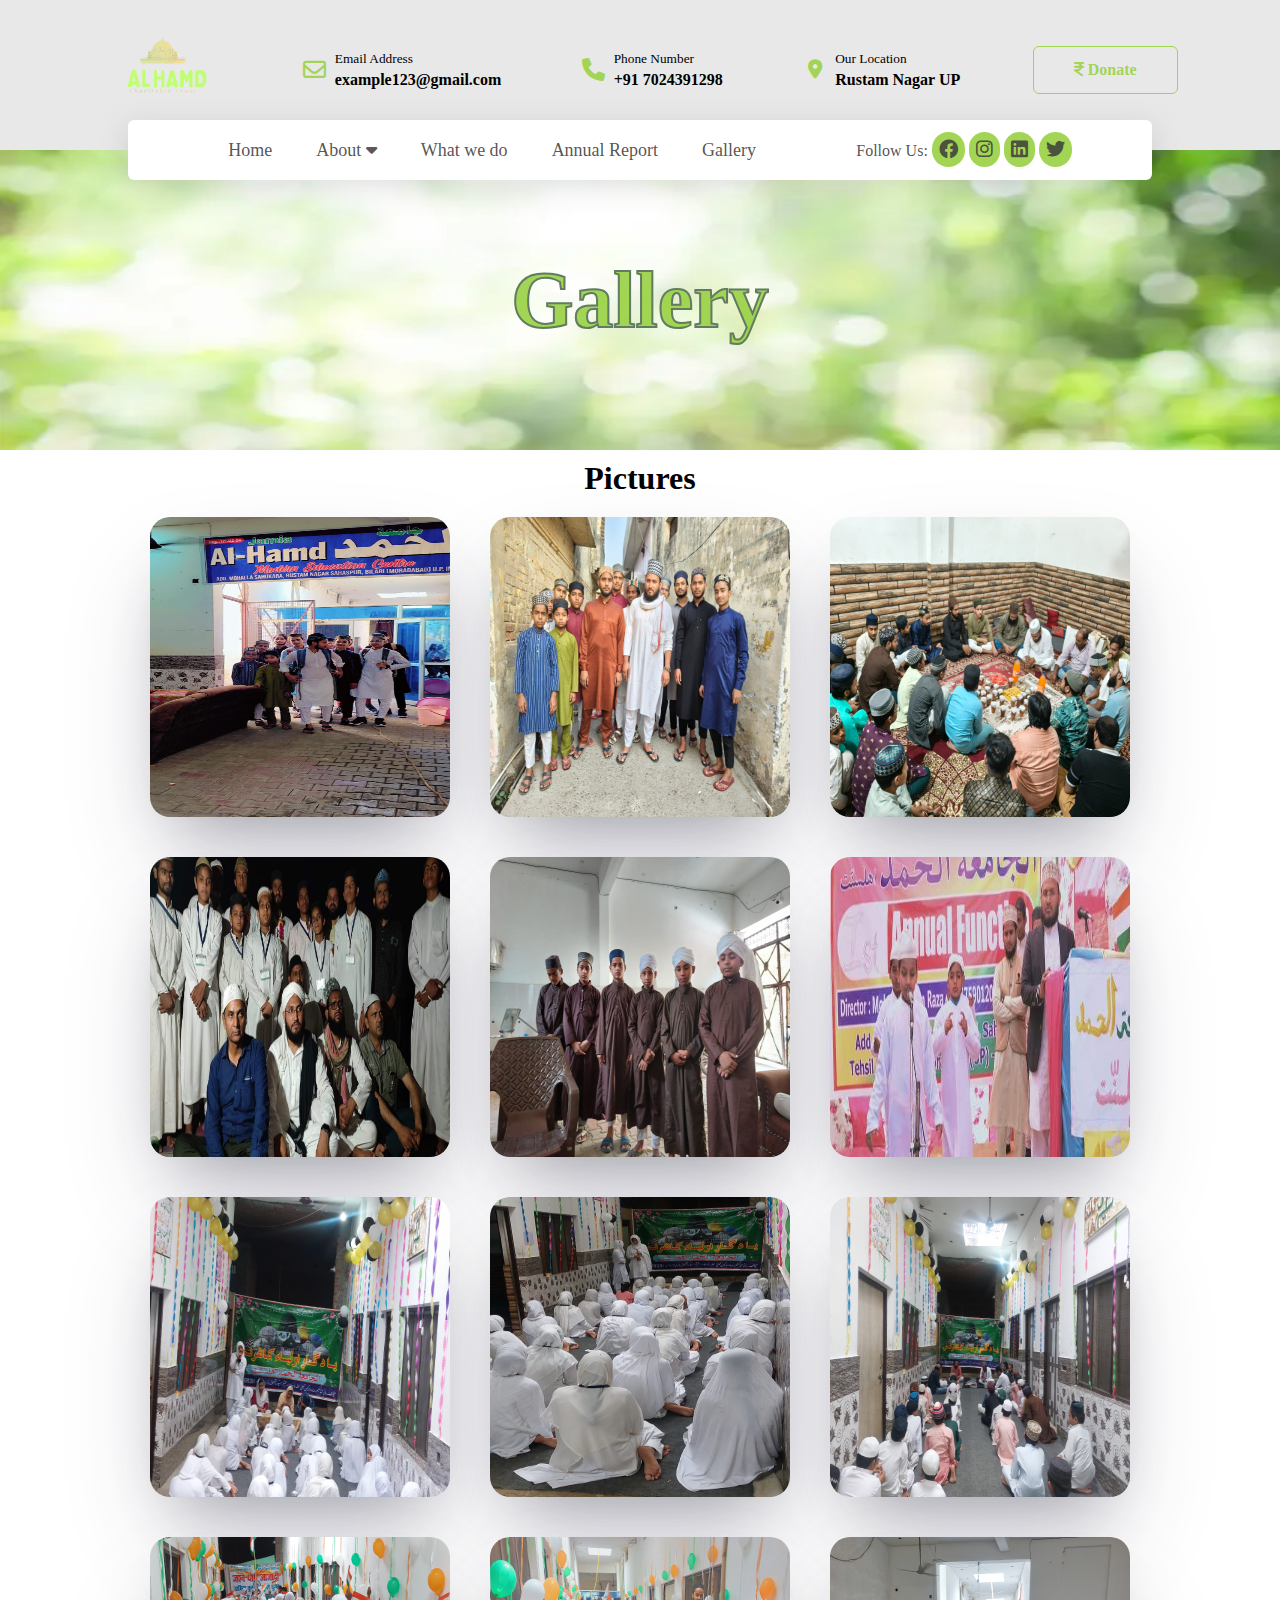
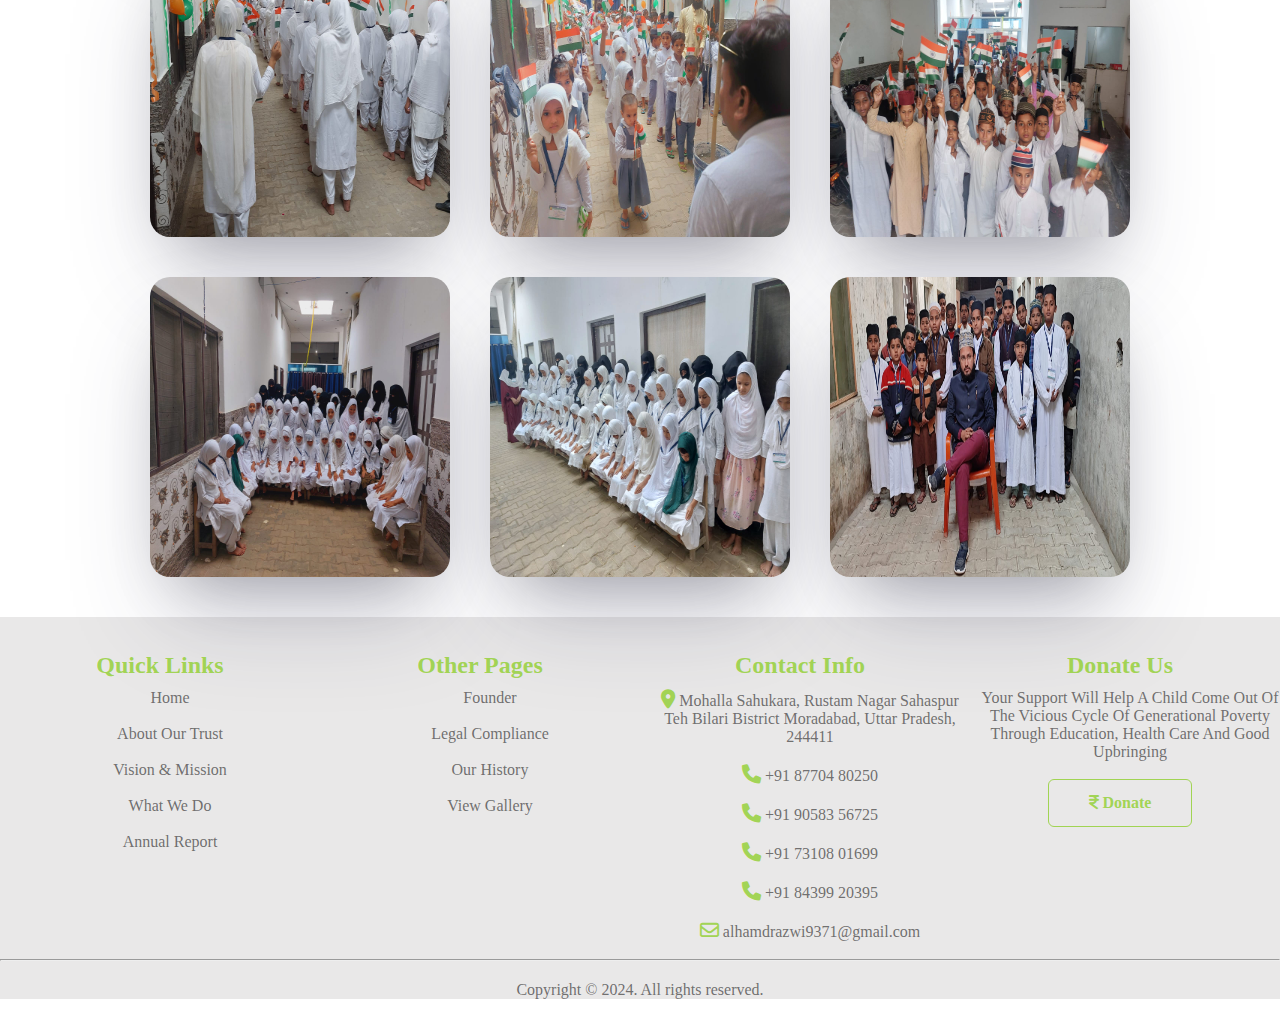
<file: gallery.html>
<!DOCTYPE html>
<html lang="en">

<head>
    <meta charset="UTF-8">
    <meta name="viewport" content="width=device-width, initial-scale=1.0">
    <title>Gallery - Al-Hamd</title>
    <link rel="stylesheet" href="style.css">

    <!-- font awesome -->
    <link rel="stylesheet" href="https://cdnjs.cloudflare.com/ajax/libs/font-awesome/6.0.0/css/all.min.css">

</head>

<body>
    <div class="header">
        <div class="container-box1">
            <div class="container-box1-innerBox">
                <a href="index.html">
                    <img src="images/AL HAMD logo.png" alt="" class="logo">
                </a>
                
                <div class="container-box1-innerBox-in">
                    <div class="container-box1-innerBox-favicon">
                        <a href="mailto:alhamdrazwi9371@gmail.com"><i class="fa-regular fa-envelope"></i></a>
                    </div>
                    <div class="container-box1-innerBox-text">
                        <a href="mailto:alhamdrazwi9371@gmail.com">Email Address</a>
                        <strong><p>example123@gmail.com</p></strong>
                    </div>
                </div>

                <div class="container-box1-innerBox-in">
                    <div class="container-box1-innerBox-favicon">
                        <a href="tel: +917024391298"><i class="fa-solid fa-phone"></i></a>
                    </div>
                    <div class="container-box1-innerBox-text">
                        <a href="tel: +917024391298">Phone Number</a>
                        <strong><p>+91 7024391298</p></strong>
                    </div>
                </div>

                <div class="container-box1-innerBox-in">
                    <div class="container-box1-innerBox-favicon">
                        <a href="https://www.google.com/maps/place/Rustam+Nagar+Sahaspur/@28.6106364,78.7969721,18z/data=!3m1!4b1!4m6!3m5!1s0x390ae75c7751b555:0x73c328183d25b260!8m2!3d28.6106344!4d78.7980843!16s%2Fg%2F11t2w4sjjd?entry=ttu" target="_blank"><i class="fa-solid fa-location-dot"></i></a>
                    </div>
                    <div class="container-box1-innerBox-text">
                        <a href="https://www.google.com/maps/place/Rustam+Nagar+Sahaspur/@28.6106364,78.7969721,18z/data=!3m1!4b1!4m6!3m5!1s0x390ae75c7751b555:0x73c328183d25b260!8m2!3d28.6106344!4d78.7980843!16s%2Fg%2F11t2w4sjjd?entry=ttu" target="_blank">Our Location</a>
                        <strong><p>Rustam Nagar UP</p></strong>
                    </div>
                </div>

                <a href="donate.html" class="btn btn2"><i class="fa-solid fa-indian-rupee-sign"></i> Donate</a>
            </div>

            <div class="navbar">
                <nav>
                    <ul class="menu" id="sidemenu">
                        <li><a href="index.html" class="green-line">Home</a></li>
                        <li><a href="#" class="green-line">About <i class="fa-solid fa-caret-down"></i></a>
                            <ul class="submenu">
                                <li><a href="about-our-trust.html">Our Trust</a></li>
                                <li><a href="vision-mission.html">Vision & Mission</a></li>
                                <li><a href="history.html">Our History</a></li>
                                <li><a href="legal-compliance.html">Legal Compliance</a></li>
                                <li><a href="founder.html">Founder</a></li>
                                <!-- <li><a href="#"></a>Our Logo</li> -->
                                <!-- <li><a href="#"></a>News</li> -->
                                <!-- <li><a href="#"></a>Future Plans</li> -->
                                <!-- <li><a href="#"></a>Our Partners &nbsp; &nbsp; &nbsp; </li> -->
                                <!-- <li><a href="#"></a>FAQ's</li> -->
                            </ul>
                        </li>
                        <!-- <li><a href="#portfolio" class="green-line">People <i class="fa-solid fa-caret-down"></i></a>
                            <ul class="submenu">
                                <li><a href="#"></a>Founder</li>
                                <li><a href="#"></a>Managing Committee</li>
                                <li><a href="#"></a>Advisory Board</li>
                                <li><a href="#"></a>Teachers & House Parents</li>
                            </ul>
                        </li> -->
                        <li><a href="what-we-do.html" class="green-line">What we do</a></li>
                        <li><a href="annual-report.html" class="green-line">Annual Report</a></li>
                        <li><a href="#" class="green-line">Contact Us <i class="fa-solid fa-caret-down"></i></a>
                            <ul class="submenu">
                                <li>
                                    <a href="mailto:alhamdrazwi9371@gmail.com">
                                        <i class="fa-regular fa-envelope"></i> <br> Email Us
                                    </a>
                                </li>
                                <li>
                                    <a href="tel: +917024391298">
                                        <i class="fa-solid fa-phone"></i> Call Us
                                    </a>
                                </li>
                                <li>
                                    <a href="https://www.google.com/maps/place/Rustam+Nagar+Sahaspur/@28.6106364,78.7969721,18z/data=!3m1!4b1!4m6!3m5!1s0x390ae75c7751b555:0x73c328183d25b260!8m2!3d28.6106344!4d78.7980843!16s%2Fg%2F11t2w4sjjd?entry=ttu" target="_blank">
                                        <i class="fa-solid fa-location-dot"></i> View Location
                                    </a>
                                </li>
                            </ul>
                        </li>
                        <li><a href="gallery.html" class="green-line">Gallery</a></li>
                        <a href="donate.html" class="btn btn2"><i class="fa-solid fa-indian-rupee-sign"></i> Donate</a> 

                        <i class="fa-solid fa-xmark" onclick="closemenu()"></i>
                    </ul>
                    <div class="follow">
                        Follow Us: 
                        <a href="https://www.facebook.com/dhruv.sardana.315?mibextid=ZbWKwL" target="_blank"><i class="fa-brands fa-facebook"></i></a>
                        <a href="https://www.instagram.com/jamiatulhamd?igsh=MWgwaDBlYmdycTRrbA==" target="_blank"><i class="fa-brands fa-instagram"></i></a>
                        <a href="https://www.linkedin.com/in/saleem-raza-38b28b301/" target="_blank"><i class="fa-brands fa-linkedin"></i></a>
                        <a href="https://x.com/SaleemRazaIdri1?s=08" target="_blank"><i class="fa-brands fa-twitter"></i></a>
                    </div>

                    <div class="follow2">
                        Follow: 
                        <a href="https://www.facebook.com/dhruv.sardana.315?mibextid=ZbWKwL" target="_blank"><i class="fa-brands fa-facebook"></i></a>
                        <a href="https://www.instagram.com/jamiatulhamd?igsh=MWgwaDBlYmdycTRrbA==" target="_blank"><i class="fa-brands fa-instagram"></i></a>
                        <a href="https://www.linkedin.com/in/saleem-raza-38b28b301/" target="_blank"><i class="fa-brands fa-linkedin"></i></a>
                        <a href="https://x.com/SaleemRazaIdri1?s=08" target="_blank"><i class="fa-brands fa-twitter"></i></a>
                    </div>

                        <i class="fa-solid fa-bars" onclick="openmenu()"></i>    
                </nav>
            </div>
        </div> 
    </div>

    <div class="section">
        <div class="container">
            <div class="dynamic-section">
                <p id="scroll-text">
                    Gallery
                </p>
            </div>

            <div class="gallery-heading">
                <p>
                    Pictures
                </p>
            </div>
            <div class="picture-gallery">
                <div class="gallery-photos">
                    <img src="images/gallery-imgs/g-1.jpeg" alt="" srcset="">
                    <img src="images/gallery-imgs/g-2.jpeg" alt="" srcset="">
                    <img src="images/gallery-imgs/g-3.jpeg" alt="" srcset="">
                    <img src="images/gallery-imgs/g-4.jpeg" alt="" srcset="">
                    <img src="images/gallery-imgs/g-5.jpeg" alt="" srcset="">
                    <img src="images/gallery-imgs/g-6.jpeg" alt="" srcset="">
                    <img src="images/gallery-imgs/g-7.jpeg" alt="" srcset="">
                    <img src="images/gallery-imgs/g-8.jpeg" alt="" srcset="">
                    <img src="images/gallery-imgs/g-9.jpeg" alt="" srcset="">
                    <img src="images/gallery-imgs/g-10.jpeg" alt="" srcset="">
                    <img src="images/gallery-imgs/g-11.jpeg" alt="" srcset="">
                    <img src="images/gallery-imgs/g-12.jpeg" alt="" srcset="">
                    <img src="images/gallery-imgs/g-13.jpeg" alt="" srcset="">
                    <img src="images/gallery-imgs/g-14.jpeg" alt="" srcset="">
                    <img src="images/gallery-imgs/g-15.jpeg" alt="" srcset="">
                </div>

            </div>
        </div>
    </div>

    <div class="footer">
        <div class="foot1">
            <div class="col-text">
                <p class="col-primary">
                    Quick Links
                </p>
                <p class="col-secondary">
                    <a href="index.html">
                        Home
                    </a> </br></br>
                    <a href="about-our-trust.html">
                        About Our Trust
                    </a> </br></br>
                    <a href="vision-mission.html">
                        Vision & Mission
                    </a> </br></br>
                    <a href="what-we-do.html">
                        What We Do
                    </a> </br></br>
                    <a href="annual-report.html">
                        Annual Report
                    </a> </br></br>
                </p>
            </div>
            <div class="col-text">
                <p class="col-primary">
                    Other Pages
                </p>
                <p class="col-secondary">
                    <!-- <a href="#Managing Committee">
                        Managing Committee
                    </a> </br> </br> -->
                    <a href="founder.html">
                        Founder
                    </a> </br> </br>
                    <a href="legal-compliance.html">
                        Legal Compliance
                    </a> </br> </br>
                    <a href="history.html">
                        Our History
                    </a> </br> </br>
                    <a href="gallery.html">
                        View Gallery
                    </a> </br> </br>
                </p>
            </div>
            <div class="col-text">
                <p class="col-primary">
                    Contact Info
                </p>
                <p class="col-secondary">
                    <i class="fa-solid fa-location-dot"></i>
                    <a href="https://www.google.com/maps/place/Rustam+Nagar+Sahaspur/@28.6106364,78.7969721,18z/data=!3m1!4b1!4m6!3m5!1s0x390ae75c7751b555:0x73c328183d25b260!8m2!3d28.6106344!4d78.7980843!16s%2Fg%2F11t2w4sjjd?entry=ttu" target="_blank">
                        Mohalla Sahukara, Rustam Nagar Sahaspur Teh Bilari Bistrict Moradabad, Uttar Pradesh, 244411
                    </a> </br></br>
                        
                    <a href="tel: +918770480250">
                        <i class="fa-solid fa-phone"></i> +91 87704 80250 </br></br>
                    </a>
                    <a href="tel: +919058356725">
                        <i class="fa-solid fa-phone"></i> +91 90583 56725 </br></br>
                    </a>
                    <a href="tel: +917310801699">
                        <i class="fa-solid fa-phone"></i> +91 73108 01699 </br></br>
                    </a>
                    <a href="tel: +918439920395">
                        <i class="fa-solid fa-phone"></i> +91 84399 20395 </br></br>
                    </a>
                
                    <a href="mailto:alhamdrazwi9371@gmail.com"> <i class="fa-regular fa-envelope"></i>
                        alhamdrazwi9371@gmail.com
                    </a> </br></br>
                </p>    
            </div>
            <div class="col-text">
                <p class="col-primary">
                    Donate Us
                </p>
                <p class="col-secondary">
                    Your Support Will Help A Child Come Out Of The Vicious Cycle Of Generational Poverty Through Education, Health Care And Good Upbringing </br></br>
                </p>
                <a href="donate.html" class="btn btn2"><i class="fa-solid fa-indian-rupee-sign"></i> Donate</a>
                
                <!-- Terms and Conditions (with css implemented) -->
                <!-- <p class="col-ternary"> </br>
                    <a href="#T&C">Privacy Policy</a> |
                    <a href="#T&C">Terms & Conditions</a>
                </p> -->
            </div>
        </div>

        <hr>

        <div class="foot2">
            <p class="copyright">
                Copyright © 2024. All rights reserved.
            </p>
        </div>
    </div>


    <!-- <script src="https://unpkg.com/typed.js@2.1.0/dist/typed.umd.js"></script>
    <script>
        var typed = new Typed('#element', {
            strings: ['الحمد', 'Al-Hamd', 'الحمد', 'Al-Hamd'],
            typeSpeed: 50,
        });
    </script> -->

    <script src="script2.js"></script>

</body>

</html>
</file>
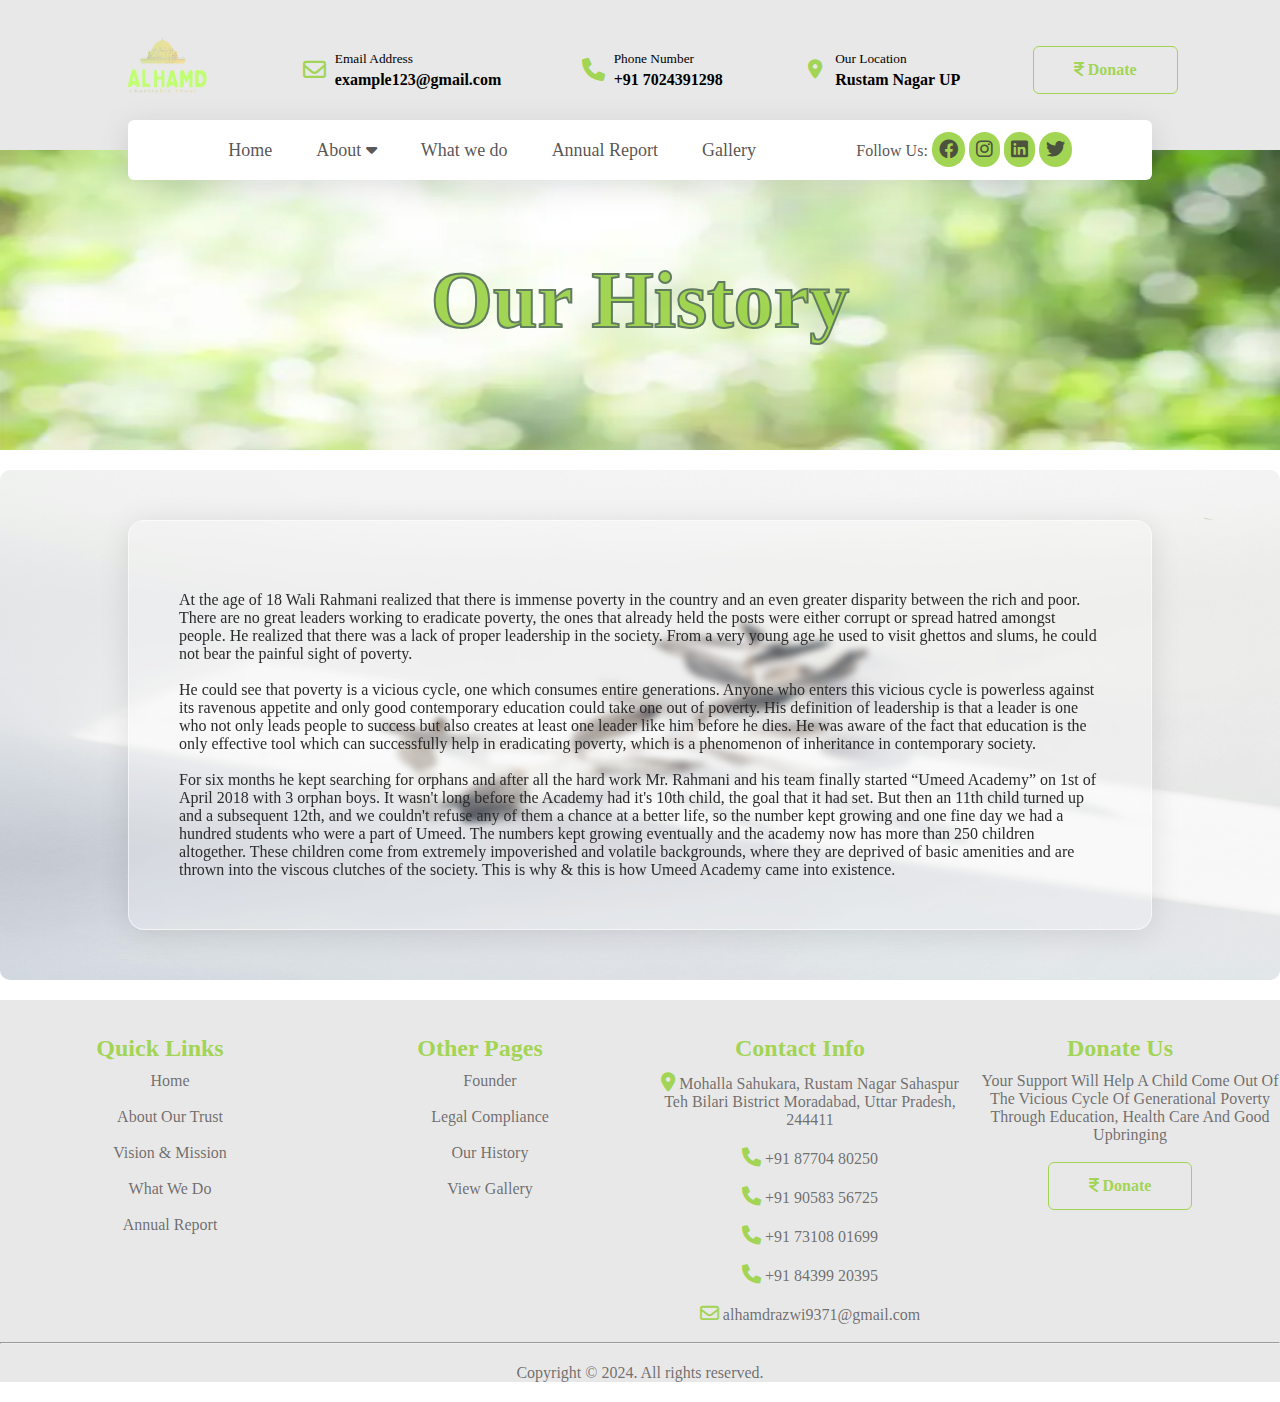
<file: history.html>
<!DOCTYPE html>
<html lang="en">

<head>
    <meta charset="UTF-8">
    <meta name="viewport" content="width=device-width, initial-scale=1.0">
    <title>Our History - Al-Hamd</title>
    <link rel="stylesheet" href="style.css">

    <!-- font awesome -->
    <link rel="stylesheet" href="https://cdnjs.cloudflare.com/ajax/libs/font-awesome/6.0.0/css/all.min.css">

</head>

<body>
    <div class="header">
        <div class="container-box1">
            <div class="container-box1-innerBox">
                <a href="index.html">
                    <img src="images/AL HAMD logo.png" alt="" class="logo">
                </a>
                
                <div class="container-box1-innerBox-in">
                    <div class="container-box1-innerBox-favicon">
                        <a href="mailto:alhamdrazwi9371@gmail.com"><i class="fa-regular fa-envelope"></i></a>
                    </div>
                    <div class="container-box1-innerBox-text">
                        <a href="mailto:alhamdrazwi9371@gmail.com">Email Address</a>
                        <strong><p>example123@gmail.com</p></strong>
                    </div>
                </div>

                <div class="container-box1-innerBox-in">
                    <div class="container-box1-innerBox-favicon">
                        <a href="tel: +917024391298"><i class="fa-solid fa-phone"></i></a>
                    </div>
                    <div class="container-box1-innerBox-text">
                        <a href="tel: +917024391298">Phone Number</a>
                        <strong><p>+91 7024391298</p></strong>
                    </div>
                </div>

                <div class="container-box1-innerBox-in">
                    <div class="container-box1-innerBox-favicon">
                        <a href="https://www.google.com/maps/place/Rustam+Nagar+Sahaspur/@28.6106364,78.7969721,18z/data=!3m1!4b1!4m6!3m5!1s0x390ae75c7751b555:0x73c328183d25b260!8m2!3d28.6106344!4d78.7980843!16s%2Fg%2F11t2w4sjjd?entry=ttu" target="_blank"><i class="fa-solid fa-location-dot"></i></a>
                    </div>
                    <div class="container-box1-innerBox-text">
                        <a href="https://www.google.com/maps/place/Rustam+Nagar+Sahaspur/@28.6106364,78.7969721,18z/data=!3m1!4b1!4m6!3m5!1s0x390ae75c7751b555:0x73c328183d25b260!8m2!3d28.6106344!4d78.7980843!16s%2Fg%2F11t2w4sjjd?entry=ttu" target="_blank">Our Location</a>
                        <strong><p>Rustam Nagar UP</p></strong>
                    </div>
                </div>

                <a href="donate.html" class="btn btn2"><i class="fa-solid fa-indian-rupee-sign"></i> Donate</a>
            </div>

            <div class="navbar">
                <nav>
                    <ul class="menu" id="sidemenu">
                        <li><a href="index.html" class="green-line">Home</a></li>
                        <li><a href="#" class="green-line">About <i class="fa-solid fa-caret-down"></i></a>
                            <ul class="submenu">
                                <li><a href="about-our-trust.html">Our Trust</a></li>
                                <li><a href="vision-mission.html">Vision & Mission</a></li>
                                <li><a href="history.html">Our History</a></li>
                                <li><a href="legal-compliance.html">Legal Compliance</a></li>
                                <li><a href="founder.html">Founder</a></li>
                                <!-- <li><a href="#"></a>Our Logo</li> -->
                                <!-- <li><a href="#"></a>News</li> -->
                                <!-- <li><a href="#"></a>Future Plans</li> -->
                                <!-- <li><a href="#"></a>Our Partners &nbsp; &nbsp; &nbsp; </li> -->
                                <!-- <li><a href="#"></a>FAQ's</li> -->
                            </ul>
                        </li>
                        <!-- <li><a href="#portfolio" class="green-line">People <i class="fa-solid fa-caret-down"></i></a>
                            <ul class="submenu">
                                <li><a href="#"></a>Founder</li>
                                <li><a href="#"></a>Managing Committee</li>
                                <li><a href="#"></a>Advisory Board</li>
                                <li><a href="#"></a>Teachers & House Parents</li>
                            </ul>
                        </li> -->
                        <li><a href="what-we-do.html" class="green-line">What we do</a></li>
                        <li><a href="annual-report.html" class="green-line">Annual Report</a></li>
                        <li><a href="#" class="green-line">Contact Us <i class="fa-solid fa-caret-down"></i></a>
                            <ul class="submenu">
                                <li>
                                    <a href="mailto:alhamdrazwi9371@gmail.com">
                                        <i class="fa-regular fa-envelope"></i> <br> Email Us
                                    </a>
                                </li>
                                <li>
                                    <a href="tel: +917024391298">
                                        <i class="fa-solid fa-phone"></i> Call Us
                                    </a>
                                </li>
                                <li>
                                    <a href="https://www.google.com/maps/place/Rustam+Nagar+Sahaspur/@28.6106364,78.7969721,18z/data=!3m1!4b1!4m6!3m5!1s0x390ae75c7751b555:0x73c328183d25b260!8m2!3d28.6106344!4d78.7980843!16s%2Fg%2F11t2w4sjjd?entry=ttu" target="_blank">
                                        <i class="fa-solid fa-location-dot"></i> View Location
                                    </a>
                                </li>
                            </ul>
                        </li>
                        <li><a href="gallery.html" class="green-line">Gallery</a></li>
                        <a href="donate.html" class="btn btn2"><i class="fa-solid fa-indian-rupee-sign"></i> Donate</a> 

                        <i class="fa-solid fa-xmark" onclick="closemenu()"></i>
                    </ul>
                    <div class="follow">
                        Follow Us: 
                        <a href="https://www.facebook.com/dhruv.sardana.315?mibextid=ZbWKwL" target="_blank"><i class="fa-brands fa-facebook"></i></a>
                        <a href="https://www.instagram.com/jamiatulhamd?igsh=MWgwaDBlYmdycTRrbA==" target="_blank"><i class="fa-brands fa-instagram"></i></a>
                        <a href="https://www.linkedin.com/in/saleem-raza-38b28b301/" target="_blank"><i class="fa-brands fa-linkedin"></i></a>
                        <a href="https://x.com/SaleemRazaIdri1?s=08" target="_blank"><i class="fa-brands fa-twitter"></i></a>
                    </div>

                    <div class="follow2">
                        Follow: 
                        <a href="https://www.facebook.com/dhruv.sardana.315?mibextid=ZbWKwL" target="_blank"><i class="fa-brands fa-facebook"></i></a>
                        <a href="https://www.instagram.com/jamiatulhamd?igsh=MWgwaDBlYmdycTRrbA==" target="_blank"><i class="fa-brands fa-instagram"></i></a>
                        <a href="https://www.linkedin.com/in/saleem-raza-38b28b301/" target="_blank"><i class="fa-brands fa-linkedin"></i></a>
                        <a href="https://x.com/SaleemRazaIdri1?s=08" target="_blank"><i class="fa-brands fa-twitter"></i></a>
                    </div>

                        <i class="fa-solid fa-bars" onclick="openmenu()"></i>    
                </nav>
            </div>
        </div> 
    </div>

    <div class="section">
        <div class="container">
            <div class="dynamic-section">
                <p id="scroll-text">
                    Our History
                </p>
            </div>

            <div class="glassMorpho">
                <div class="glassMorpho-background">
                    <div class="glassMorpho-blur">
                        <div class="glassMorpho-content">
                            <!-- <p class="glassMorpho-heading">
                                Vision
                            </p> -->
                            <!-- <hr> -->
                            <p class="glassMorpho-para">
                                At the age of 18 Wali Rahmani realized that there is immense poverty in the country and
                                an even greater disparity between the rich and poor. There are no great leaders working
                                to eradicate poverty, the ones that already held the posts were either corrupt or spread
                                hatred amongst people. He realized that there was a lack of proper leadership in the
                                society. From a very young age he used to visit ghettos and slums, he could not bear the
                                painful sight of poverty. <br><br>

                                He could see that poverty is a vicious cycle, one which consumes entire generations.
                                Anyone who enters this vicious cycle is powerless against its ravenous appetite and only
                                good contemporary education could take one out of poverty. His definition of leadership
                                is that a leader is one who not only leads people to success but also creates at least
                                one leader like him before he dies. He was aware of the fact that education is the only
                                effective tool which can successfully help in eradicating poverty, which is a phenomenon
                                of inheritance in contemporary society. <br><br>

                                For six months he kept searching for orphans and after all the hard work Mr. Rahmani and
                                his team finally started “Umeed Academy” on 1st of April 2018 with 3 orphan boys.

                                It wasn't long before the Academy had it's 10th child, the goal that it had set. But
                                then an 11th child turned up and a subsequent 12th, and we couldn't refuse any of them a
                                chance at a better life, so the number kept growing and one fine day we had a hundred
                                students who were a part of Umeed. The numbers kept growing eventually and the academy
                                now has more than 250 children altogether. These children come from extremely
                                impoverished and volatile backgrounds, where they are deprived of basic amenities and
                                are thrown into the viscous clutches of the society. This is why & this is how Umeed
                                Academy came into existence.
                            </p>
                        </div>
                    </div>
                </div>
            </div>
        </div>
    </div>

    <div class="footer">
        <div class="foot1">
            <div class="col-text">
                <p class="col-primary">
                    Quick Links
                </p>
                <p class="col-secondary">
                    <a href="index.html">
                        Home
                    </a> </br></br>
                    <a href="about-our-trust.html">
                        About Our Trust
                    </a> </br></br>
                    <a href="vision-mission.html">
                        Vision & Mission
                    </a> </br></br>
                    <a href="what-we-do.html">
                        What We Do
                    </a> </br></br>
                    <a href="annual-report.html">
                        Annual Report
                    </a> </br></br>
                </p>
            </div>
            <div class="col-text">
                <p class="col-primary">
                    Other Pages
                </p>
                <p class="col-secondary">
                    <!-- <a href="#Managing Committee">
                        Managing Committee
                    </a> </br> </br> -->
                    <a href="founder.html">
                        Founder
                    </a> </br> </br>
                    <a href="legal-compliance.html">
                        Legal Compliance
                    </a> </br> </br>
                    <a href="history.html">
                        Our History
                    </a> </br> </br>
                    <a href="gallery.html">
                        View Gallery
                    </a> </br> </br>
                </p>
            </div>
            <div class="col-text">
                <p class="col-primary">
                    Contact Info
                </p>
                <p class="col-secondary">
                    <i class="fa-solid fa-location-dot"></i>
                    <a href="https://www.google.com/maps/place/Rustam+Nagar+Sahaspur/@28.6106364,78.7969721,18z/data=!3m1!4b1!4m6!3m5!1s0x390ae75c7751b555:0x73c328183d25b260!8m2!3d28.6106344!4d78.7980843!16s%2Fg%2F11t2w4sjjd?entry=ttu" target="_blank">
                        Mohalla Sahukara, Rustam Nagar Sahaspur Teh Bilari Bistrict Moradabad, Uttar Pradesh, 244411
                    </a> </br></br>
                        
                    <a href="tel: +918770480250">
                        <i class="fa-solid fa-phone"></i> +91 87704 80250 </br></br>
                    </a>
                    <a href="tel: +919058356725">
                        <i class="fa-solid fa-phone"></i> +91 90583 56725 </br></br>
                    </a>
                    <a href="tel: +917310801699">
                        <i class="fa-solid fa-phone"></i> +91 73108 01699 </br></br>
                    </a>
                    <a href="tel: +918439920395">
                        <i class="fa-solid fa-phone"></i> +91 84399 20395 </br></br>
                    </a>
                
                    <a href="mailto:alhamdrazwi9371@gmail.com"> <i class="fa-regular fa-envelope"></i>
                        alhamdrazwi9371@gmail.com
                    </a> </br></br>
                </p>    
            </div>
            <div class="col-text">
                <p class="col-primary">
                    Donate Us
                </p>
                <p class="col-secondary">
                    Your Support Will Help A Child Come Out Of The Vicious Cycle Of Generational Poverty Through Education, Health Care And Good Upbringing </br></br>
                </p>
                <a href="donate.html" class="btn btn2"><i class="fa-solid fa-indian-rupee-sign"></i> Donate</a>
                
                <!-- Terms and Conditions (with css implemented) -->
                <!-- <p class="col-ternary"> </br>
                    <a href="#T&C">Privacy Policy</a> |
                    <a href="#T&C">Terms & Conditions</a>
                </p> -->
            </div>
        </div>

        <hr>

        <div class="foot2">
            <p class="copyright">
                Copyright © 2024. All rights reserved.
            </p>
        </div>
    </div>



    <!-- <script src="https://unpkg.com/typed.js@2.1.0/dist/typed.umd.js"></script>
    <script>
        var typed = new Typed('#element', {
            strings: ['الحمد', 'Al-Hamd', 'الحمد', 'Al-Hamd'],
            typeSpeed: 50,
        });
    </script> -->

    <script src="script2.js"></script>

</body>

</html>
</file>
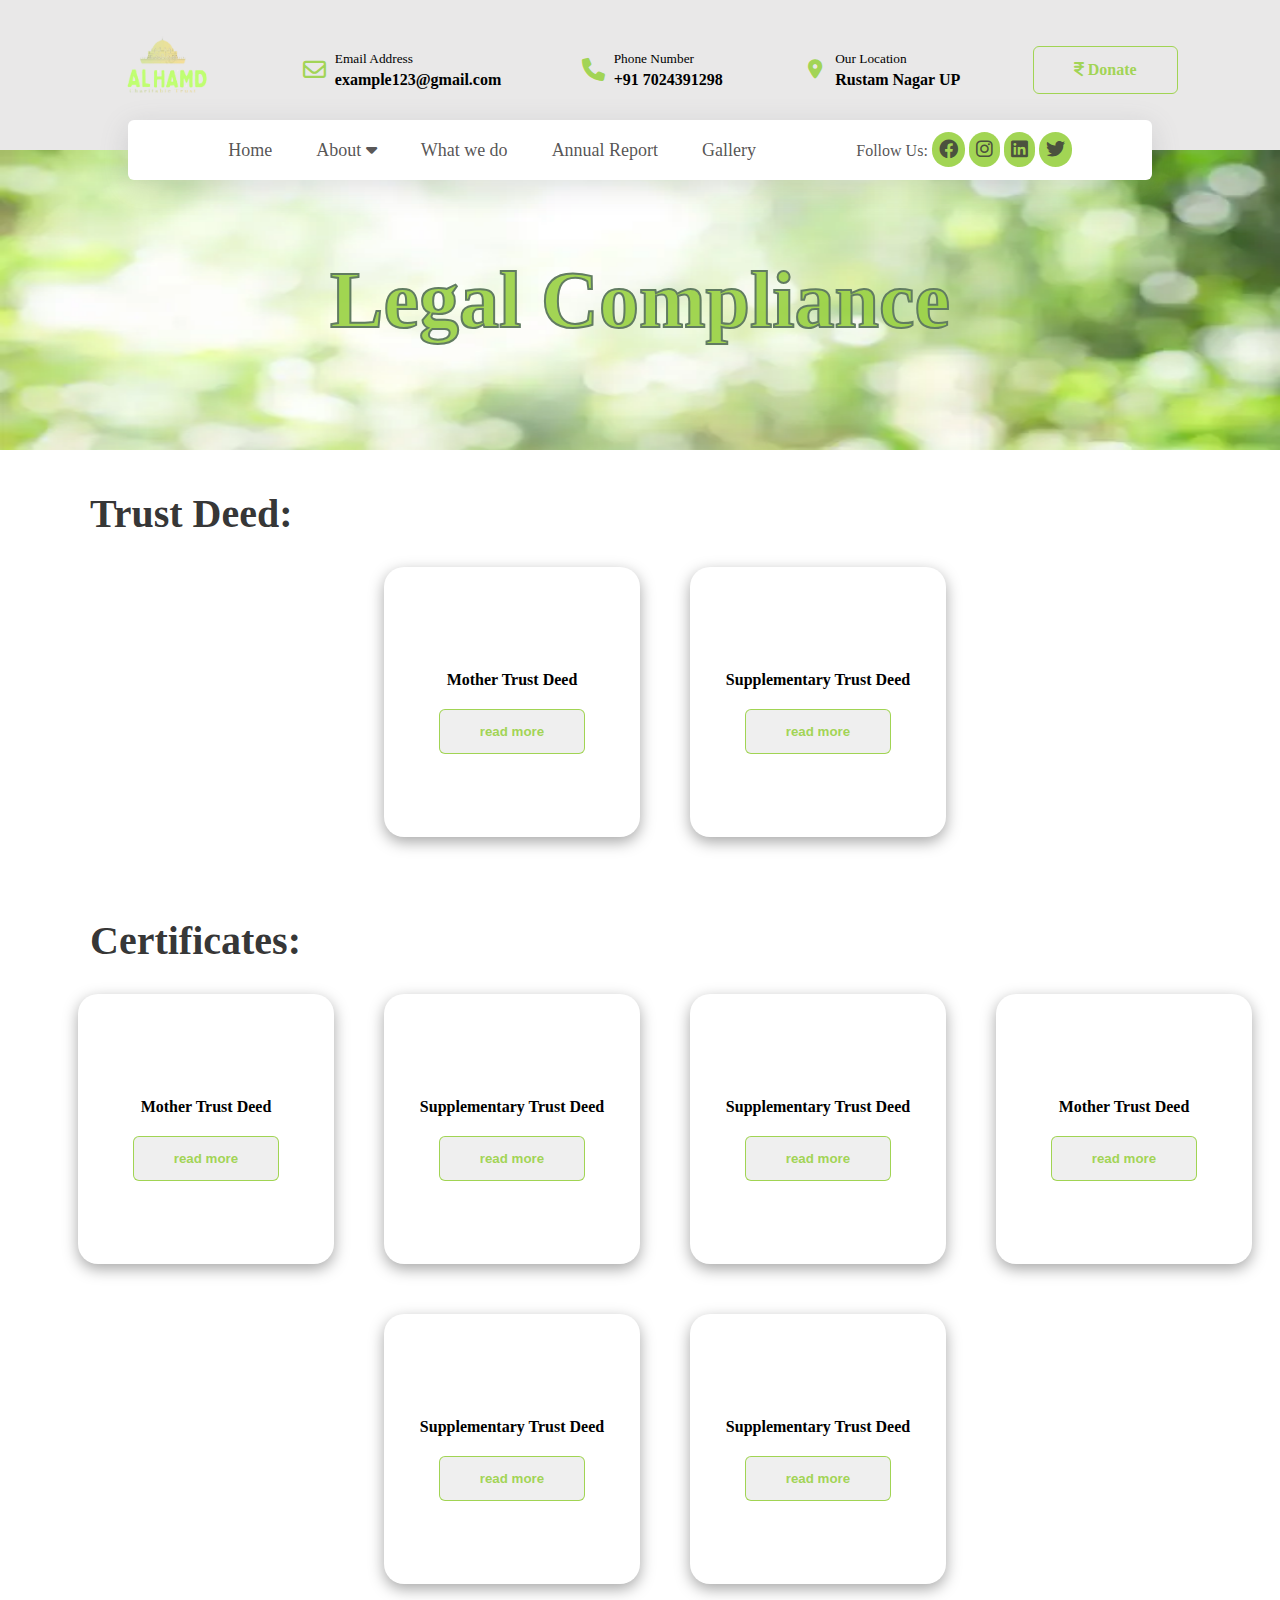
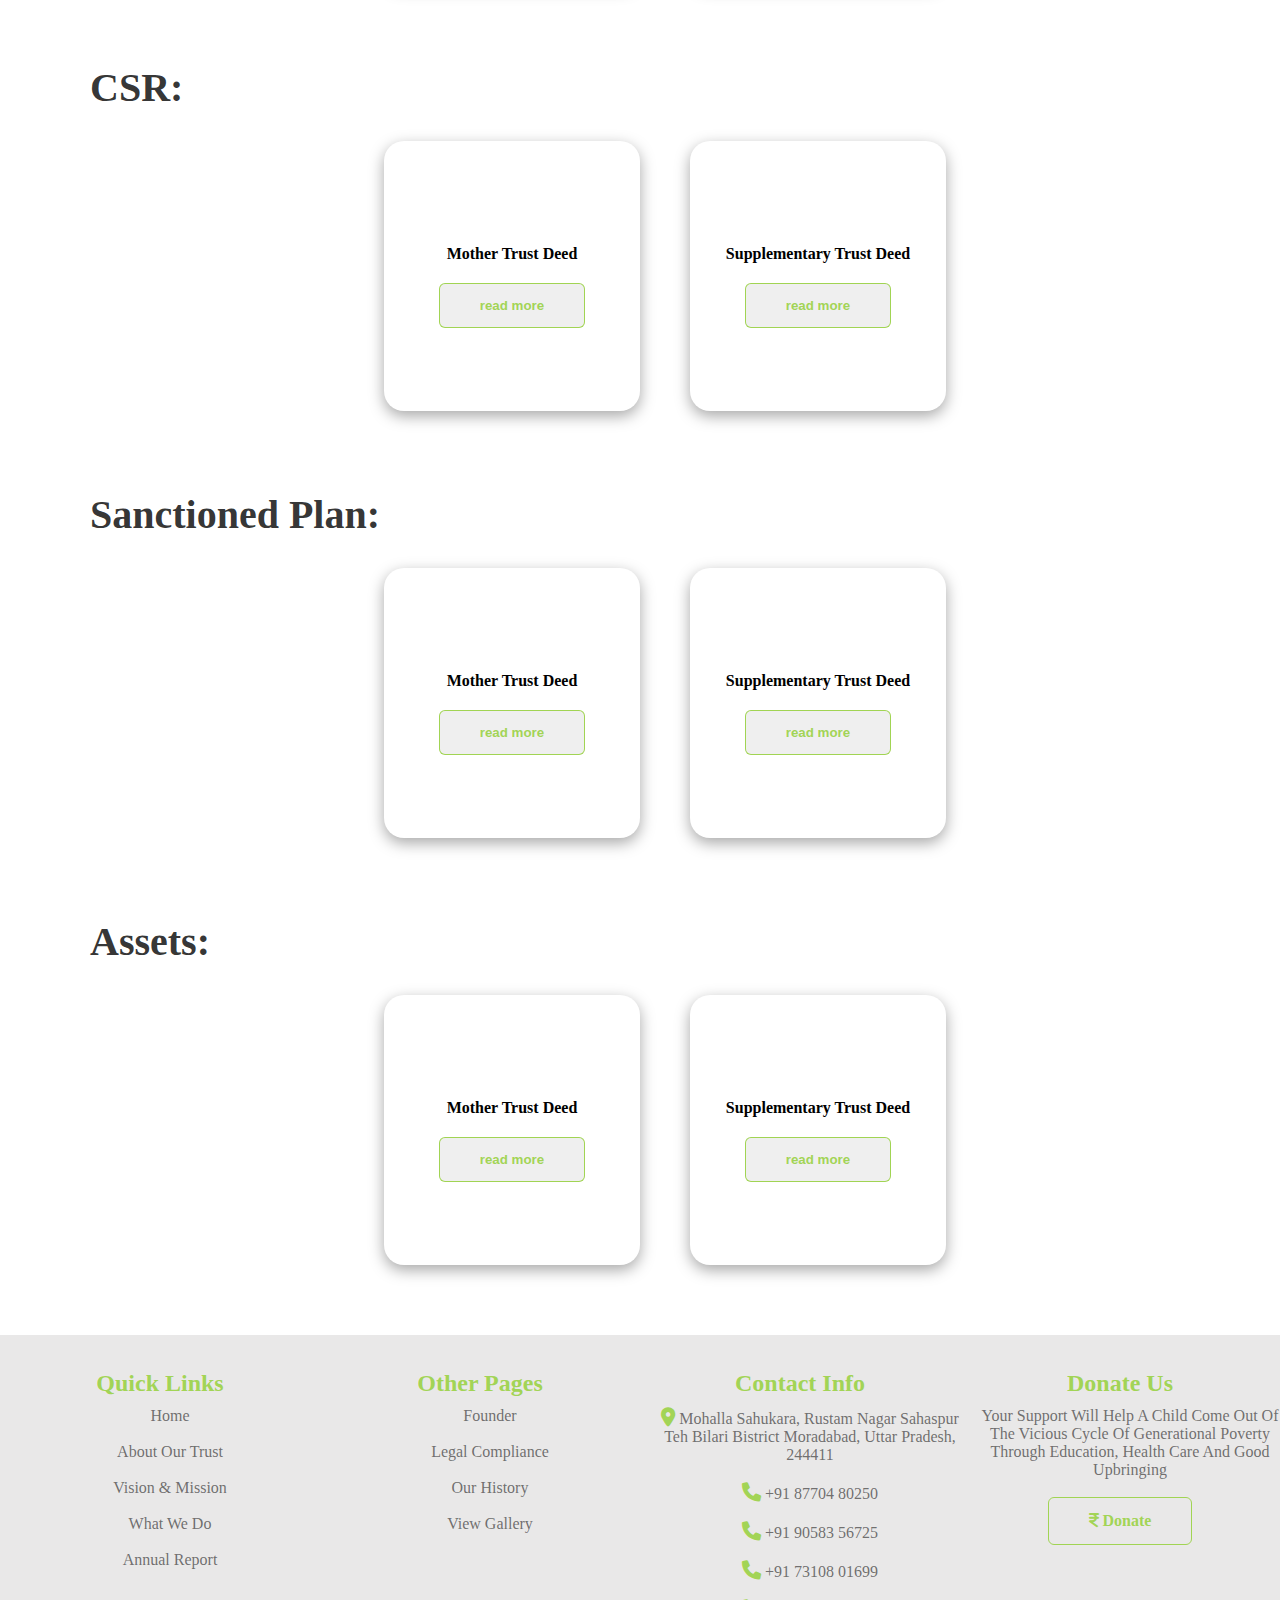
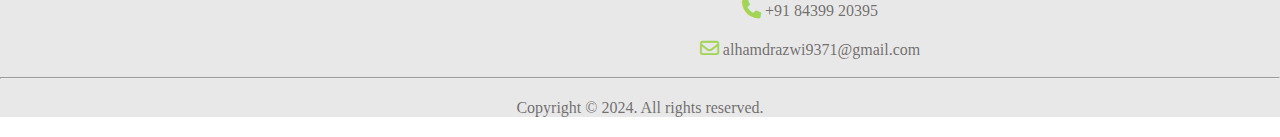
<file: legal-compliance.html>
<!DOCTYPE html>
<html lang="en">

<head>
    <meta charset="UTF-8">
    <meta name="viewport" content="width=device-width, initial-scale=1.0">
    <title>Legal Compliance - Al-Hamd</title>
    <link rel="stylesheet" href="what-we-do.css">
    <link rel="stylesheet" href="style.css">
    
    <!-- font awesome -->
    <link rel="stylesheet" href="https://cdnjs.cloudflare.com/ajax/libs/font-awesome/6.0.0/css/all.min.css">
    
</head>

<body>
    <div class="header">
        <div class="container-box1">
            <div class="container-box1-innerBox">
                <a href="index.html">
                    <img src="images/AL HAMD logo.png" alt="" class="logo">
                </a>
                
                <div class="container-box1-innerBox-in">
                    <div class="container-box1-innerBox-favicon">
                        <a href="mailto:alhamdrazwi9371@gmail.com"><i class="fa-regular fa-envelope"></i></a>
                    </div>
                    <div class="container-box1-innerBox-text">
                        <a href="mailto:alhamdrazwi9371@gmail.com">Email Address</a>
                        <strong><p>example123@gmail.com</p></strong>
                    </div>
                </div>

                <div class="container-box1-innerBox-in">
                    <div class="container-box1-innerBox-favicon">
                        <a href="tel: +917024391298"><i class="fa-solid fa-phone"></i></a>
                    </div>
                    <div class="container-box1-innerBox-text">
                        <a href="tel: +917024391298">Phone Number</a>
                        <strong><p>+91 7024391298</p></strong>
                    </div>
                </div>

                <div class="container-box1-innerBox-in">
                    <div class="container-box1-innerBox-favicon">
                        <a href="https://www.google.com/maps/place/Rustam+Nagar+Sahaspur/@28.6106364,78.7969721,18z/data=!3m1!4b1!4m6!3m5!1s0x390ae75c7751b555:0x73c328183d25b260!8m2!3d28.6106344!4d78.7980843!16s%2Fg%2F11t2w4sjjd?entry=ttu" target="_blank"><i class="fa-solid fa-location-dot"></i></a>
                    </div>
                    <div class="container-box1-innerBox-text">
                        <a href="https://www.google.com/maps/place/Rustam+Nagar+Sahaspur/@28.6106364,78.7969721,18z/data=!3m1!4b1!4m6!3m5!1s0x390ae75c7751b555:0x73c328183d25b260!8m2!3d28.6106344!4d78.7980843!16s%2Fg%2F11t2w4sjjd?entry=ttu" target="_blank">Our Location</a>
                        <strong><p>Rustam Nagar UP</p></strong>
                    </div>
                </div>

                <a href="donate.html" class="btn btn2"><i class="fa-solid fa-indian-rupee-sign"></i> Donate</a>
            </div>

            <div class="navbar">
                <nav>
                    <ul class="menu" id="sidemenu">
                        <li><a href="index.html" class="green-line">Home</a></li>
                        <li><a href="#" class="green-line">About <i class="fa-solid fa-caret-down"></i></a>
                            <ul class="submenu">
                                <li><a href="about-our-trust.html">Our Trust</a></li>
                                <li><a href="vision-mission.html">Vision & Mission</a></li>
                                <li><a href="history.html">Our History</a></li>
                                <li><a href="legal-compliance.html">Legal Compliance</a></li>
                                <li><a href="founder.html">Founder</a></li>
                                <!-- <li><a href="#"></a>Our Logo</li> -->
                                <!-- <li><a href="#"></a>News</li> -->
                                <!-- <li><a href="#"></a>Future Plans</li> -->
                                <!-- <li><a href="#"></a>Our Partners &nbsp; &nbsp; &nbsp; </li> -->
                                <!-- <li><a href="#"></a>FAQ's</li> -->
                            </ul>
                        </li>
                        <!-- <li><a href="#portfolio" class="green-line">People <i class="fa-solid fa-caret-down"></i></a>
                            <ul class="submenu">
                                <li><a href="#"></a>Founder</li>
                                <li><a href="#"></a>Managing Committee</li>
                                <li><a href="#"></a>Advisory Board</li>
                                <li><a href="#"></a>Teachers & House Parents</li>
                            </ul>
                        </li> -->
                        <li><a href="what-we-do.html" class="green-line">What we do</a></li>
                        <li><a href="annual-report.html" class="green-line">Annual Report</a></li>
                        <li><a href="#" class="green-line">Contact Us <i class="fa-solid fa-caret-down"></i></a>
                            <ul class="submenu">
                                <li>
                                    <a href="mailto:alhamdrazwi9371@gmail.com">
                                        <i class="fa-regular fa-envelope"></i> <br> Email Us
                                    </a>
                                </li>
                                <li>
                                    <a href="tel: +917024391298">
                                        <i class="fa-solid fa-phone"></i> Call Us
                                    </a>
                                </li>
                                <li>
                                    <a href="https://www.google.com/maps/place/Rustam+Nagar+Sahaspur/@28.6106364,78.7969721,18z/data=!3m1!4b1!4m6!3m5!1s0x390ae75c7751b555:0x73c328183d25b260!8m2!3d28.6106344!4d78.7980843!16s%2Fg%2F11t2w4sjjd?entry=ttu" target="_blank">
                                        <i class="fa-solid fa-location-dot"></i> View Location
                                    </a>
                                </li>
                            </ul>
                        </li>
                        <li><a href="gallery.html" class="green-line">Gallery</a></li>
                        <a href="donate.html" class="btn btn2"><i class="fa-solid fa-indian-rupee-sign"></i> Donate</a> 

                        <i class="fa-solid fa-xmark" onclick="closemenu()"></i>
                    </ul>
                    <div class="follow">
                        Follow Us: 
                        <a href="https://www.facebook.com/dhruv.sardana.315?mibextid=ZbWKwL" target="_blank"><i class="fa-brands fa-facebook"></i></a>
                        <a href="https://www.instagram.com/jamiatulhamd?igsh=MWgwaDBlYmdycTRrbA==" target="_blank"><i class="fa-brands fa-instagram"></i></a>
                        <a href="https://www.linkedin.com/in/saleem-raza-38b28b301/" target="_blank"><i class="fa-brands fa-linkedin"></i></a>
                        <a href="https://x.com/SaleemRazaIdri1?s=08" target="_blank"><i class="fa-brands fa-twitter"></i></a>
                    </div>

                    <div class="follow2">
                        Follow: 
                        <a href="https://www.facebook.com/dhruv.sardana.315?mibextid=ZbWKwL" target="_blank"><i class="fa-brands fa-facebook"></i></a>
                        <a href="https://www.instagram.com/jamiatulhamd?igsh=MWgwaDBlYmdycTRrbA==" target="_blank"><i class="fa-brands fa-instagram"></i></a>
                        <a href="https://www.linkedin.com/in/saleem-raza-38b28b301/" target="_blank"><i class="fa-brands fa-linkedin"></i></a>
                        <a href="https://x.com/SaleemRazaIdri1?s=08" target="_blank"><i class="fa-brands fa-twitter"></i></a>
                    </div>

                        <i class="fa-solid fa-bars" onclick="openmenu()"></i>    
                </nav>
            </div>
        </div> 
    </div>

    <div class="section">
        <div class="container">
            <div class="dynamic-section">
                <p id="scroll-text">
                    Legal Compliance
                </p>
            </div>
 
            <div class="records">
                <p class="record-heading">
                    Trust Deed:
                </p>
                <div class="record-content">
                    <div class="record-gallery">
                        <p>Mother Trust Deed</p>
                        <a href="#"><button class="btn btn2">read more</button></a> 
                    </div>
                    <div class="record-gallery">
                        <p>Supplementary Trust Deed</p>
                        <a href="#"><button class="btn btn2">read more</button></a> 
                    </div>
                </div>
            </div>
            <div class="records">
                <p class="record-heading">
                    Certificates:
                </p>
                <div class="record-content">
                    <div class="record-gallery">
                        <p>Mother Trust Deed</p>
                        <a href="#"><button class="btn btn2">read more</button></a> 
                    </div>
                    <div class="record-gallery">
                        <p>Supplementary Trust Deed</p>
                        <a href="#"><button class="btn btn2">read more</button></a> 
                    </div>
                    <div class="record-gallery">
                        <p>Supplementary Trust Deed</p>
                        <a href="#"><button class="btn btn2">read more</button></a> 
                    </div>
                    <div class="record-gallery">
                        <p>Mother Trust Deed</p>
                        <a href="#"><button class="btn btn2">read more</button></a> 
                    </div>
                    <div class="record-gallery">
                        <p>Supplementary Trust Deed</p>
                        <a href="#"><button class="btn btn2">read more</button></a> 
                    </div>
                    <div class="record-gallery">
                        <p>Supplementary Trust Deed</p>
                        <a href="#"><button class="btn btn2">read more</button></a> 
                    </div>
                </div>
            </div>
            <div class="records">
                <p class="record-heading">
                    CSR:
                </p>
                <div class="record-content">
                    <div class="record-gallery">
                        <p>Mother Trust Deed</p>
                        <a href="#"><button class="btn btn2">read more</button></a> 
                    </div>
                    <div class="record-gallery">
                        <p>Supplementary Trust Deed</p>
                        <a href="#"><button class="btn btn2">read more</button></a> 
                    </div>
                </div>
            </div>
            <div class="records">
                <p class="record-heading">
                    Sanctioned Plan:
                </p>
                <div class="record-content">
                    <div class="record-gallery">
                        <p>Mother Trust Deed</p>
                        <a href="#"><button class="btn btn2">read more</button></a> 
                    </div>
                    <div class="record-gallery">
                        <p>Supplementary Trust Deed</p>
                        <a href="#"><button class="btn btn2">read more</button></a> 
                    </div>
                </div>
            </div>
            <div class="records">
                <p class="record-heading">
                    Assets:
                </p>
                <div class="record-content">
                    <div class="record-gallery">
                        <p>Mother Trust Deed</p>
                        <a href="#"><button class="btn btn2">read more</button></a> 
                    </div>
                    <div class="record-gallery">
                        <p>Supplementary Trust Deed</p>
                        <a href="#"><button class="btn btn2">read more</button></a> 
                    </div>
                </div>
            </div>
        </div>
    </div>

    <div class="footer">
        <div class="foot1">
            <div class="col-text">
                <p class="col-primary">
                    Quick Links
                </p>
                <p class="col-secondary">
                    <a href="index.html">
                        Home
                    </a> </br></br>
                    <a href="about-our-trust.html">
                        About Our Trust
                    </a> </br></br>
                    <a href="vision-mission.html">
                        Vision & Mission
                    </a> </br></br>
                    <a href="what-we-do.html">
                        What We Do
                    </a> </br></br>
                    <a href="annual-report.html">
                        Annual Report
                    </a> </br></br>
                </p>
            </div>
            <div class="col-text">
                <p class="col-primary">
                    Other Pages
                </p>
                <p class="col-secondary">
                    <!-- <a href="#Managing Committee">
                        Managing Committee
                    </a> </br> </br> -->
                    <a href="founder.html">
                        Founder
                    </a> </br> </br>
                    <a href="legal-compliance.html">
                        Legal Compliance
                    </a> </br> </br>
                    <a href="history.html">
                        Our History
                    </a> </br> </br>
                    <a href="gallery.html">
                        View Gallery
                    </a> </br> </br>
                </p>
            </div>
            <div class="col-text">
                <p class="col-primary">
                    Contact Info
                </p>
                <p class="col-secondary">
                    <i class="fa-solid fa-location-dot"></i>
                    <a href="https://www.google.com/maps/place/Rustam+Nagar+Sahaspur/@28.6106364,78.7969721,18z/data=!3m1!4b1!4m6!3m5!1s0x390ae75c7751b555:0x73c328183d25b260!8m2!3d28.6106344!4d78.7980843!16s%2Fg%2F11t2w4sjjd?entry=ttu" target="_blank">
                        Mohalla Sahukara, Rustam Nagar Sahaspur Teh Bilari Bistrict Moradabad, Uttar Pradesh, 244411
                    </a> </br></br>
                        
                    <a href="tel: +918770480250">
                        <i class="fa-solid fa-phone"></i> +91 87704 80250 </br></br>
                    </a>
                    <a href="tel: +919058356725">
                        <i class="fa-solid fa-phone"></i> +91 90583 56725 </br></br>
                    </a>
                    <a href="tel: +917310801699">
                        <i class="fa-solid fa-phone"></i> +91 73108 01699 </br></br>
                    </a>
                    <a href="tel: +918439920395">
                        <i class="fa-solid fa-phone"></i> +91 84399 20395 </br></br>
                    </a>
                
                    <a href="mailto:alhamdrazwi9371@gmail.com"> <i class="fa-regular fa-envelope"></i>
                        alhamdrazwi9371@gmail.com
                    </a> </br></br>
                </p>    
            </div>
            <div class="col-text">
                <p class="col-primary">
                    Donate Us
                </p>
                <p class="col-secondary">
                    Your Support Will Help A Child Come Out Of The Vicious Cycle Of Generational Poverty Through Education, Health Care And Good Upbringing </br></br>
                </p>
                <a href="donate.html" class="btn btn2"><i class="fa-solid fa-indian-rupee-sign"></i> Donate</a>
                
                <!-- Terms and Conditions (with css implemented) -->
                <!-- <p class="col-ternary"> </br>
                    <a href="#T&C">Privacy Policy</a> |
                    <a href="#T&C">Terms & Conditions</a>
                </p> -->
            </div>
        </div>

        <hr>

        <div class="foot2">
            <p class="copyright">
                Copyright © 2024. All rights reserved.
            </p>
        </div>
    </div>


    <!-- <script src="https://unpkg.com/typed.js@2.1.0/dist/typed.umd.js"></script>
    <script>
        var typed = new Typed('#element', {
            strings: ['الحمد', 'Al-Hamd', 'الحمد', 'Al-Hamd'],
            typeSpeed: 50,
        });
    </script> -->

    <script src="script2.js"></script>

</body>

</html>
</file>
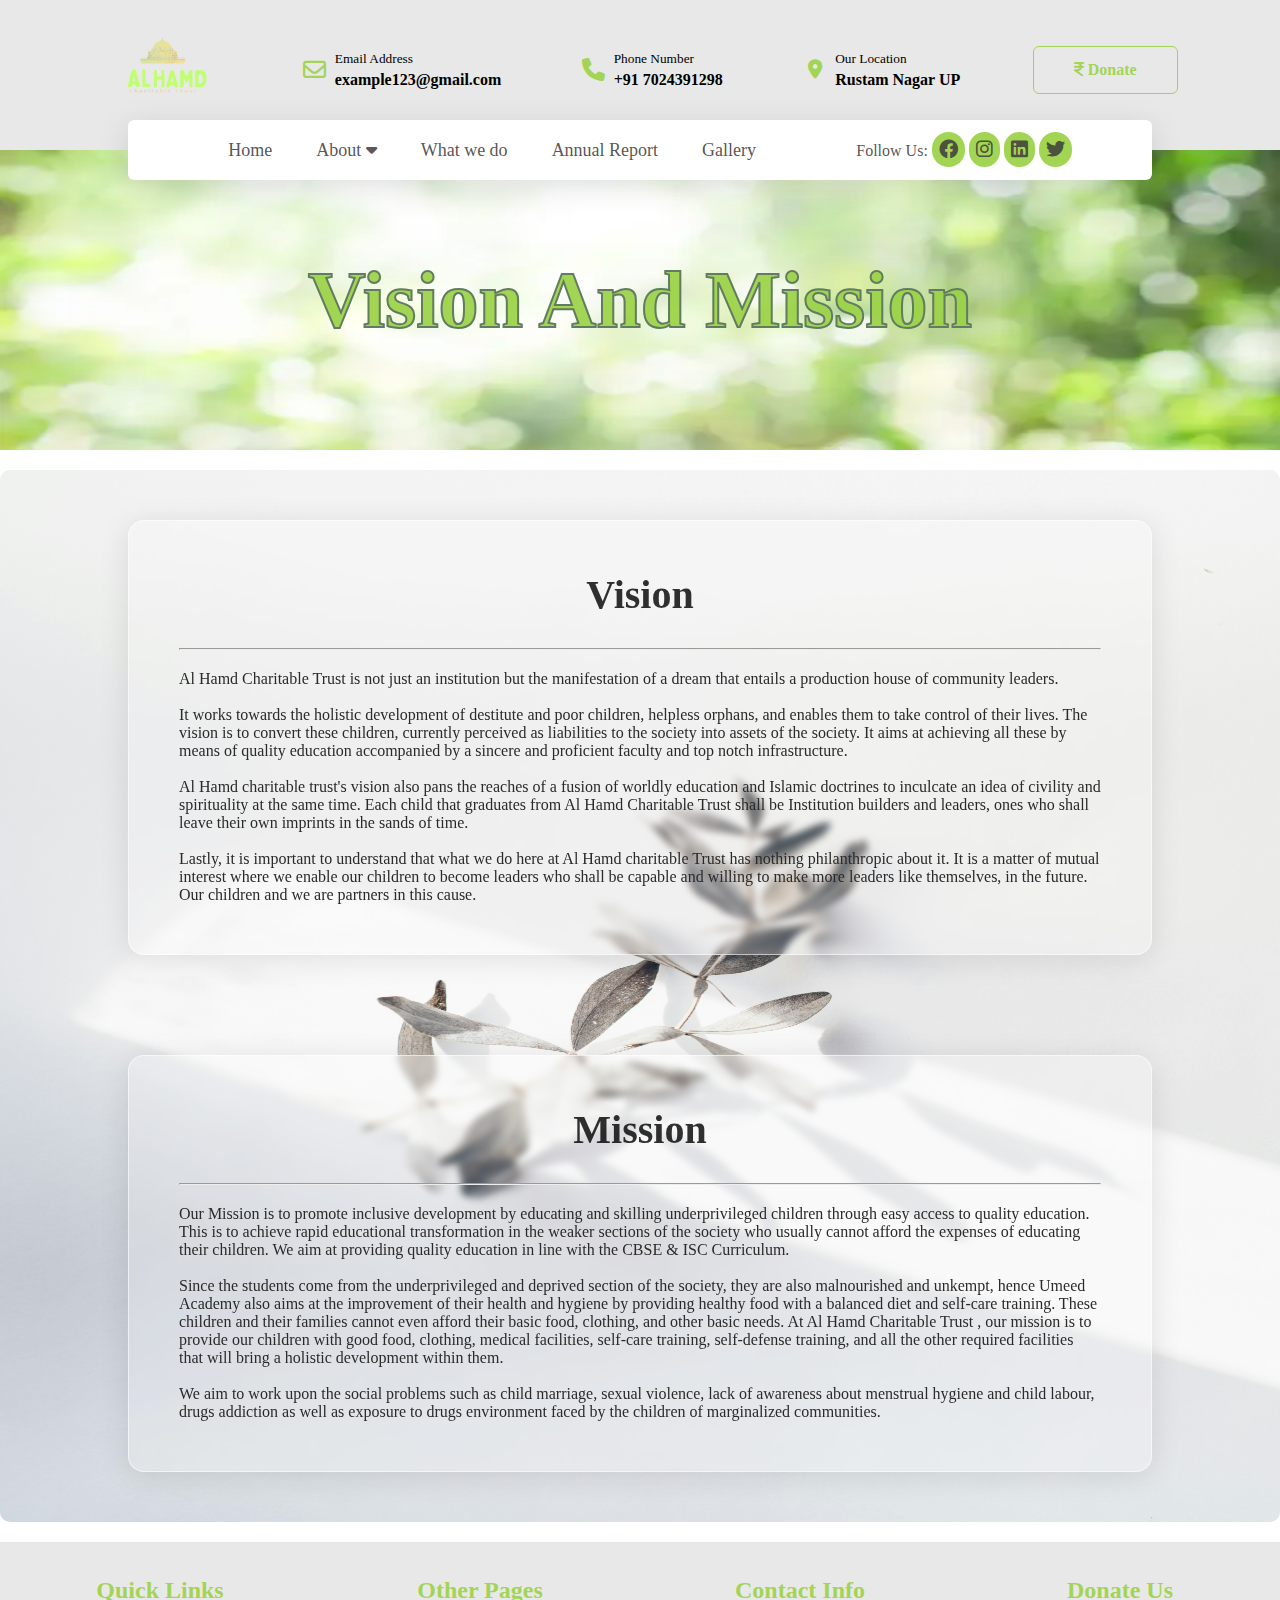
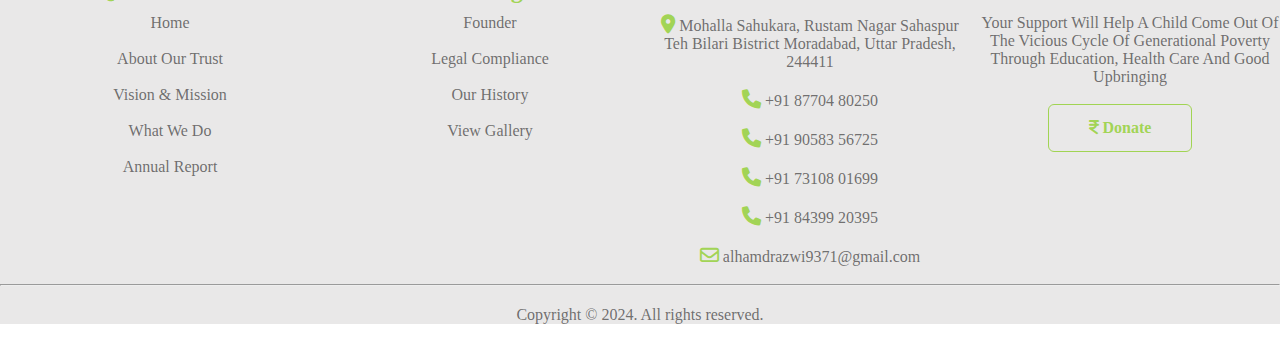
<file: vision-mission.html>
<!DOCTYPE html>
<html lang="en">

<head>
    <meta charset="UTF-8">
    <meta name="viewport" content="width=device-width, initial-scale=1.0">
    <title>Vision and Mission - Al-Hamd</title>
    <link rel="stylesheet" href="style.css">
    
    <!-- font awesome -->
    <link rel="stylesheet" href="https://cdnjs.cloudflare.com/ajax/libs/font-awesome/6.0.0/css/all.min.css">
    
</head>

<body>
    <div class="header">
        <div class="container-box1">
            <div class="container-box1-innerBox">
                <a href="index.html">
                    <img src="images/AL HAMD logo.png" alt="" class="logo">
                </a>
                
                <div class="container-box1-innerBox-in">
                    <div class="container-box1-innerBox-favicon">
                        <a href="mailto:alhamdrazwi9371@gmail.com"><i class="fa-regular fa-envelope"></i></a>
                    </div>
                    <div class="container-box1-innerBox-text">
                        <a href="mailto:alhamdrazwi9371@gmail.com">Email Address</a>
                        <strong><p>example123@gmail.com</p></strong>
                    </div>
                </div>

                <div class="container-box1-innerBox-in">
                    <div class="container-box1-innerBox-favicon">
                        <a href="tel: +917024391298"><i class="fa-solid fa-phone"></i></a>
                    </div>
                    <div class="container-box1-innerBox-text">
                        <a href="tel: +917024391298">Phone Number</a>
                        <strong><p>+91 7024391298</p></strong>
                    </div>
                </div>

                <div class="container-box1-innerBox-in">
                    <div class="container-box1-innerBox-favicon">
                        <a href="https://www.google.com/maps/place/Rustam+Nagar+Sahaspur/@28.6106364,78.7969721,18z/data=!3m1!4b1!4m6!3m5!1s0x390ae75c7751b555:0x73c328183d25b260!8m2!3d28.6106344!4d78.7980843!16s%2Fg%2F11t2w4sjjd?entry=ttu" target="_blank"><i class="fa-solid fa-location-dot"></i></a>
                    </div>
                    <div class="container-box1-innerBox-text">
                        <a href="https://www.google.com/maps/place/Rustam+Nagar+Sahaspur/@28.6106364,78.7969721,18z/data=!3m1!4b1!4m6!3m5!1s0x390ae75c7751b555:0x73c328183d25b260!8m2!3d28.6106344!4d78.7980843!16s%2Fg%2F11t2w4sjjd?entry=ttu" target="_blank">Our Location</a>
                        <strong><p>Rustam Nagar UP</p></strong>
                    </div>
                </div>

                <a href="donate.html" class="btn btn2"><i class="fa-solid fa-indian-rupee-sign"></i> Donate</a>
            </div>

            <div class="navbar">
                <nav>
                    <ul class="menu" id="sidemenu">
                        <li><a href="index.html" class="green-line">Home</a></li>
                        <li><a href="#" class="green-line">About <i class="fa-solid fa-caret-down"></i></a>
                            <ul class="submenu">
                                <li><a href="about-our-trust.html">Our Trust</a></li>
                                <li><a href="vision-mission.html">Vision & Mission</a></li>
                                <li><a href="history.html">Our History</a></li>
                                <li><a href="legal-compliance.html">Legal Compliance</a></li>
                                <li><a href="founder.html">Founder</a></li>
                                <!-- <li><a href="#"></a>Our Logo</li> -->
                                <!-- <li><a href="#"></a>News</li> -->
                                <!-- <li><a href="#"></a>Future Plans</li> -->
                                <!-- <li><a href="#"></a>Our Partners &nbsp; &nbsp; &nbsp; </li> -->
                                <!-- <li><a href="#"></a>FAQ's</li> -->
                            </ul>
                        </li>
                        <!-- <li><a href="#portfolio" class="green-line">People <i class="fa-solid fa-caret-down"></i></a>
                            <ul class="submenu">
                                <li><a href="#"></a>Founder</li>
                                <li><a href="#"></a>Managing Committee</li>
                                <li><a href="#"></a>Advisory Board</li>
                                <li><a href="#"></a>Teachers & House Parents</li>
                            </ul>
                        </li> -->
                        <li><a href="what-we-do.html" class="green-line">What we do</a></li>
                        <li><a href="annual-report.html" class="green-line">Annual Report</a></li>
                        <li><a href="#" class="green-line">Contact Us <i class="fa-solid fa-caret-down"></i></a>
                            <ul class="submenu">
                                <li>
                                    <a href="mailto:alhamdrazwi9371@gmail.com">
                                        <i class="fa-regular fa-envelope"></i> <br> Email Us
                                    </a>
                                </li>
                                <li>
                                    <a href="tel: +917024391298">
                                        <i class="fa-solid fa-phone"></i> Call Us
                                    </a>
                                </li>
                                <li>
                                    <a href="https://www.google.com/maps/place/Rustam+Nagar+Sahaspur/@28.6106364,78.7969721,18z/data=!3m1!4b1!4m6!3m5!1s0x390ae75c7751b555:0x73c328183d25b260!8m2!3d28.6106344!4d78.7980843!16s%2Fg%2F11t2w4sjjd?entry=ttu" target="_blank">
                                        <i class="fa-solid fa-location-dot"></i> View Location
                                    </a>
                                </li>
                            </ul>
                        </li>
                        <li><a href="gallery.html" class="green-line">Gallery</a></li>
                        <a href="donate.html" class="btn btn2"><i class="fa-solid fa-indian-rupee-sign"></i> Donate</a> 

                        <i class="fa-solid fa-xmark" onclick="closemenu()"></i>
                    </ul>
                    <div class="follow">
                        Follow Us: 
                        <a href="https://www.facebook.com/dhruv.sardana.315?mibextid=ZbWKwL" target="_blank"><i class="fa-brands fa-facebook"></i></a>
                        <a href="https://www.instagram.com/jamiatulhamd?igsh=MWgwaDBlYmdycTRrbA==" target="_blank"><i class="fa-brands fa-instagram"></i></a>
                        <a href="https://www.linkedin.com/in/saleem-raza-38b28b301/" target="_blank"><i class="fa-brands fa-linkedin"></i></a>
                        <a href="https://x.com/SaleemRazaIdri1?s=08" target="_blank"><i class="fa-brands fa-twitter"></i></a>
                    </div>

                    <div class="follow2">
                        Follow: 
                        <a href="https://www.facebook.com/dhruv.sardana.315?mibextid=ZbWKwL" target="_blank"><i class="fa-brands fa-facebook"></i></a>
                        <a href="https://www.instagram.com/jamiatulhamd?igsh=MWgwaDBlYmdycTRrbA==" target="_blank"><i class="fa-brands fa-instagram"></i></a>
                        <a href="https://www.linkedin.com/in/saleem-raza-38b28b301/" target="_blank"><i class="fa-brands fa-linkedin"></i></a>
                        <a href="https://x.com/SaleemRazaIdri1?s=08" target="_blank"><i class="fa-brands fa-twitter"></i></a>
                    </div>

                        <i class="fa-solid fa-bars" onclick="openmenu()"></i>    
                </nav>
            </div>
        </div> 
    </div>

    <div class="section">
        <div class="container">
            <div class="dynamic-section">
                <p id="scroll-text">
                    Vision And Mission
                </p>
            </div>

            <div class="glassMorpho">
                <div class="glassMorpho-background">
                    <div class="glassMorpho-blur">
                        <div class="glassMorpho-content">
                            <p class="glassMorpho-heading">
                                Vision
                            </p>
                            <hr>
                            <p class="glassMorpho-para">
                                Al Hamd Charitable Trust is not just an institution but the manifestation of a dream that entails a production house of community leaders. <br><br>

                                It works towards the holistic development of destitute and poor children, helpless orphans, and enables them to take control of their lives. The vision is to convert these children, currently perceived as liabilities to the society into assets of the society. It aims at achieving all these by means of quality education accompanied by a sincere and proficient faculty and top notch infrastructure. <br><br>

                                Al Hamd charitable trust's vision also pans the reaches of a fusion of worldly education and Islamic doctrines to inculcate an idea of civility and spirituality at the same time. Each child that graduates from Al Hamd Charitable Trust shall be Institution builders and leaders, ones who shall leave their own imprints in the sands of time. <br><br>

                                Lastly, it is important to understand that what we do here at Al Hamd charitable Trust  has nothing philanthropic about it. It is a matter of mutual interest where we enable our children to become leaders who shall be capable and willing to make more leaders like themselves, in the future. Our children and we are partners in this cause. 
                            </p>
                        </div>
                    </div>
                    <div class="glassMorpho-blur">
                        <div class="glassMorpho-content">
                            <p class="glassMorpho-heading">
                                Mission
                            </p>
                            <hr>
                            <p class="glassMorpho-para">
                                Our Mission is to promote inclusive development by educating and skilling underprivileged children through easy access to quality education. This is to achieve rapid educational transformation in the weaker sections of the society who usually cannot afford the expenses of educating their children. We aim at providing quality education in line with the CBSE & ISC Curriculum. <br><br>

                                Since the students come from the underprivileged and deprived section of the society, they are also malnourished and unkempt, hence Umeed Academy also aims at the improvement of their health and hygiene by providing healthy food with a balanced diet and self-care training. These children and their families cannot even afford their basic food, clothing, and other basic needs. At Al Hamd Charitable Trust , our mission is to provide our children with good food, clothing, medical facilities, self-care training, self-defense training, and all the other required facilities that will bring a holistic development within them. <br><br>

                                We aim to work upon the social problems such as child marriage, sexual violence, lack of awareness about menstrual hygiene and child labour, drugs addiction as well as exposure to drugs environment faced by the children of marginalized communities.
                            </p>
                        </div>
                    </div>
                </div>
            </div>
        </div>
    </div>

    <div class="footer">
        <div class="foot1">
            <div class="col-text">
                <p class="col-primary">
                    Quick Links
                </p>
                <p class="col-secondary">
                    <a href="index.html">
                        Home
                    </a> </br></br>
                    <a href="about-our-trust.html">
                        About Our Trust
                    </a> </br></br>
                    <a href="vision-mission.html">
                        Vision & Mission
                    </a> </br></br>
                    <a href="what-we-do.html">
                        What We Do
                    </a> </br></br>
                    <a href="annual-report.html">
                        Annual Report
                    </a> </br></br>
                </p>
            </div>
            <div class="col-text">
                <p class="col-primary">
                    Other Pages
                </p>
                <p class="col-secondary">
                    <!-- <a href="#Managing Committee">
                        Managing Committee
                    </a> </br> </br> -->
                    <a href="founder.html">
                        Founder
                    </a> </br> </br>
                    <a href="legal-compliance.html">
                        Legal Compliance
                    </a> </br> </br>
                    <a href="history.html">
                        Our History
                    </a> </br> </br>
                    <a href="gallery.html">
                        View Gallery
                    </a> </br> </br>
                </p>
            </div>
            <div class="col-text">
                <p class="col-primary">
                    Contact Info
                </p>
                <p class="col-secondary">
                    <i class="fa-solid fa-location-dot"></i>
                    <a href="https://www.google.com/maps/place/Rustam+Nagar+Sahaspur/@28.6106364,78.7969721,18z/data=!3m1!4b1!4m6!3m5!1s0x390ae75c7751b555:0x73c328183d25b260!8m2!3d28.6106344!4d78.7980843!16s%2Fg%2F11t2w4sjjd?entry=ttu" target="_blank">
                        Mohalla Sahukara, Rustam Nagar Sahaspur Teh Bilari Bistrict Moradabad, Uttar Pradesh, 244411
                    </a> </br></br>
                        
                    <a href="tel: +918770480250">
                        <i class="fa-solid fa-phone"></i> +91 87704 80250 </br></br>
                    </a>
                    <a href="tel: +919058356725">
                        <i class="fa-solid fa-phone"></i> +91 90583 56725 </br></br>
                    </a>
                    <a href="tel: +917310801699">
                        <i class="fa-solid fa-phone"></i> +91 73108 01699 </br></br>
                    </a>
                    <a href="tel: +918439920395">
                        <i class="fa-solid fa-phone"></i> +91 84399 20395 </br></br>
                    </a>
                
                    <a href="mailto:alhamdrazwi9371@gmail.com"> <i class="fa-regular fa-envelope"></i>
                        alhamdrazwi9371@gmail.com
                    </a> </br></br>
                </p>    
            </div>
            <div class="col-text">
                <p class="col-primary">
                    Donate Us
                </p>
                <p class="col-secondary">
                    Your Support Will Help A Child Come Out Of The Vicious Cycle Of Generational Poverty Through Education, Health Care And Good Upbringing </br></br>
                </p>
                <a href="donate.html" class="btn btn2"><i class="fa-solid fa-indian-rupee-sign"></i> Donate</a>
                
                <!-- Terms and Conditions (with css implemented) -->
                <!-- <p class="col-ternary"> </br>
                    <a href="#T&C">Privacy Policy</a> |
                    <a href="#T&C">Terms & Conditions</a>
                </p> -->
            </div>
        </div>

        <hr>

        <div class="foot2">
            <p class="copyright">
                Copyright © 2024. All rights reserved.
            </p>
        </div>
    </div>
    


    <!-- <script src="https://unpkg.com/typed.js@2.1.0/dist/typed.umd.js"></script>
    <script>
        var typed = new Typed('#element', {
            strings: ['الحمد', 'Al-Hamd', 'الحمد', 'Al-Hamd'],
            typeSpeed: 50,
        });
    </script> -->

    <script src="script2.js"></script>

</body>

</html>
</file>
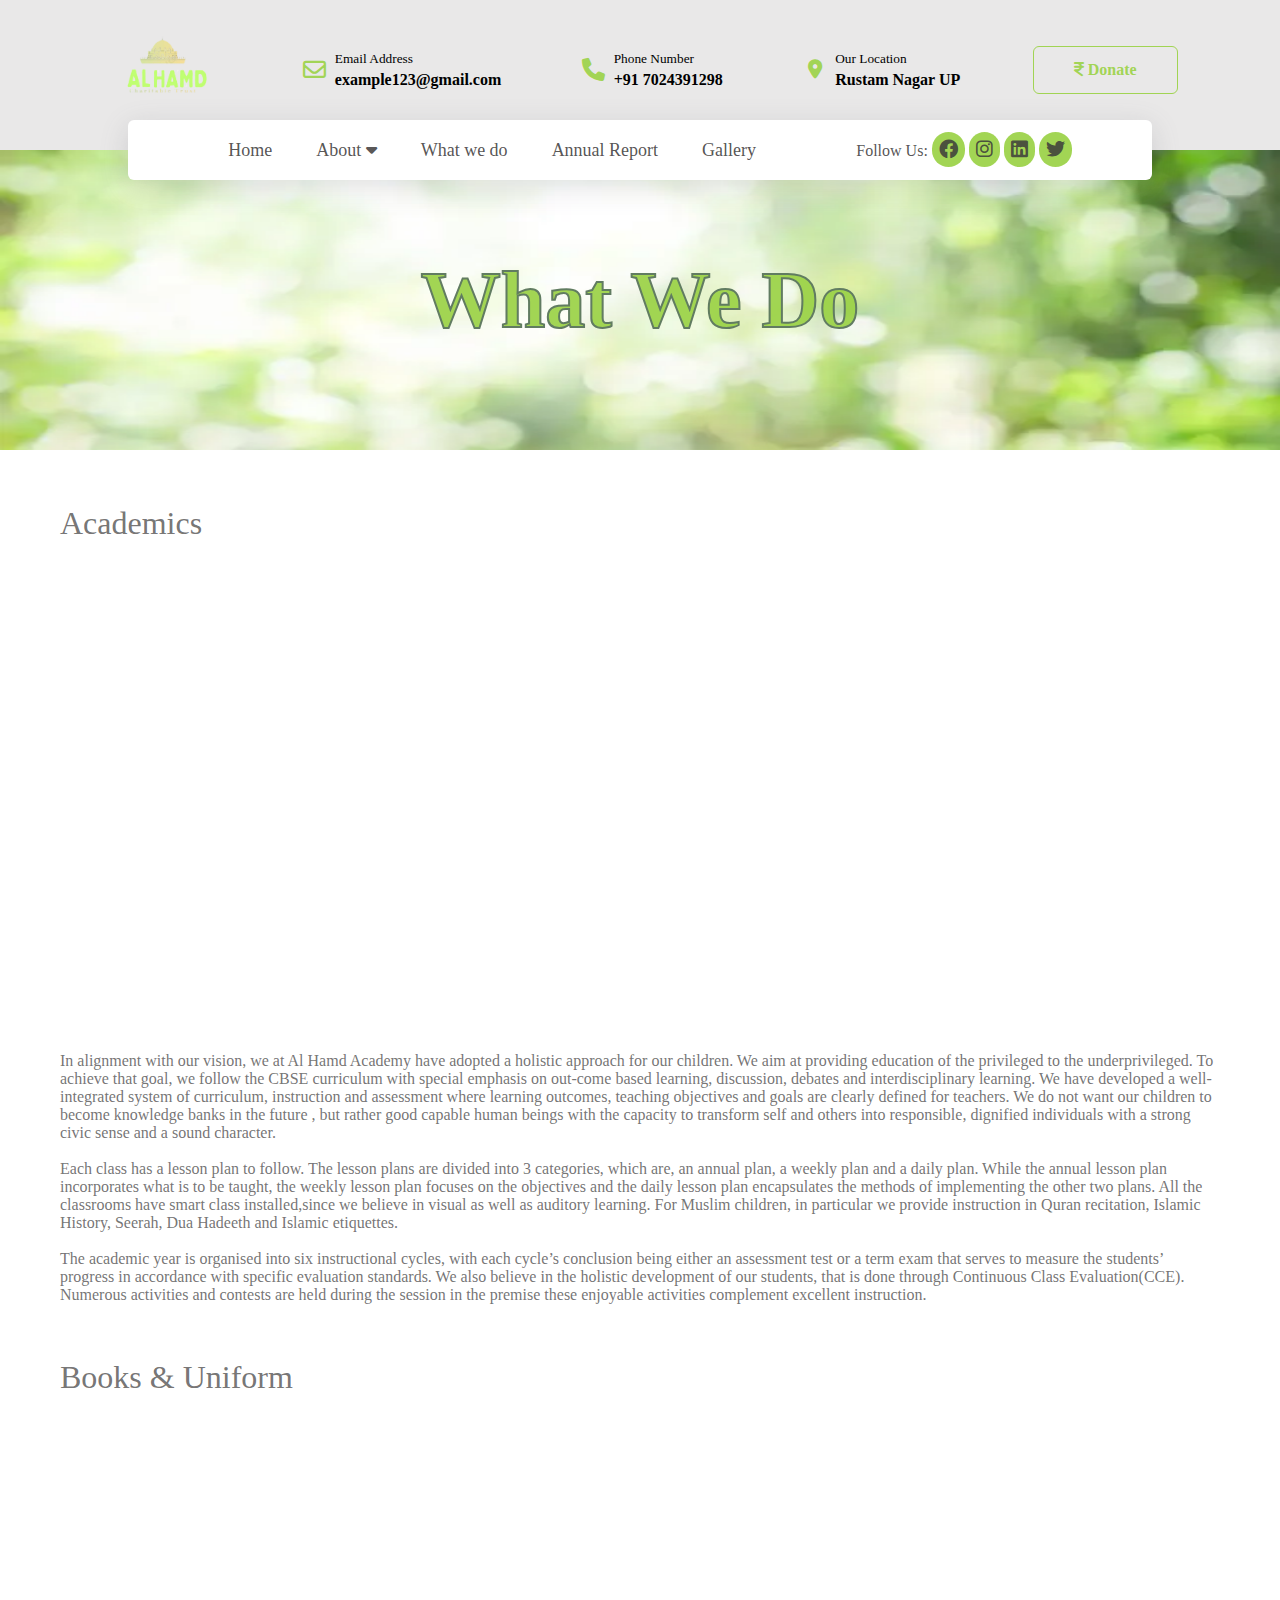
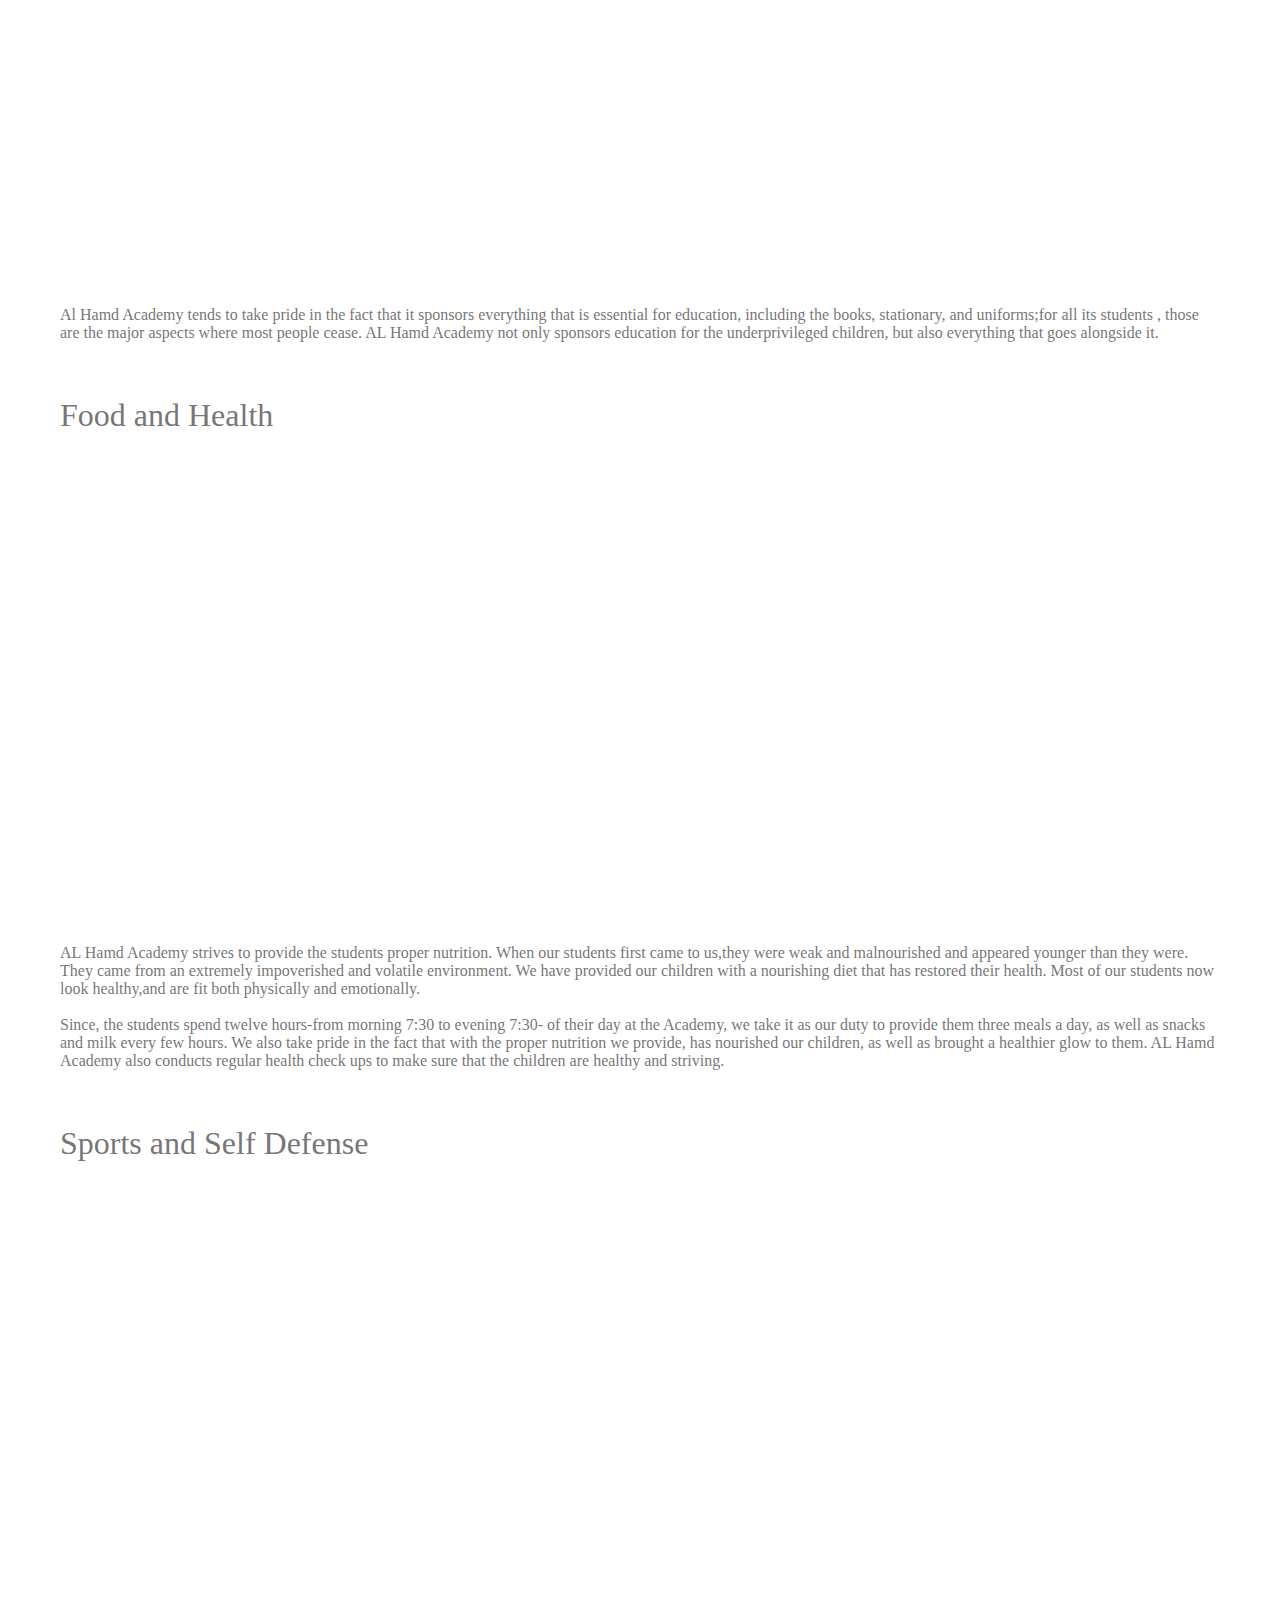
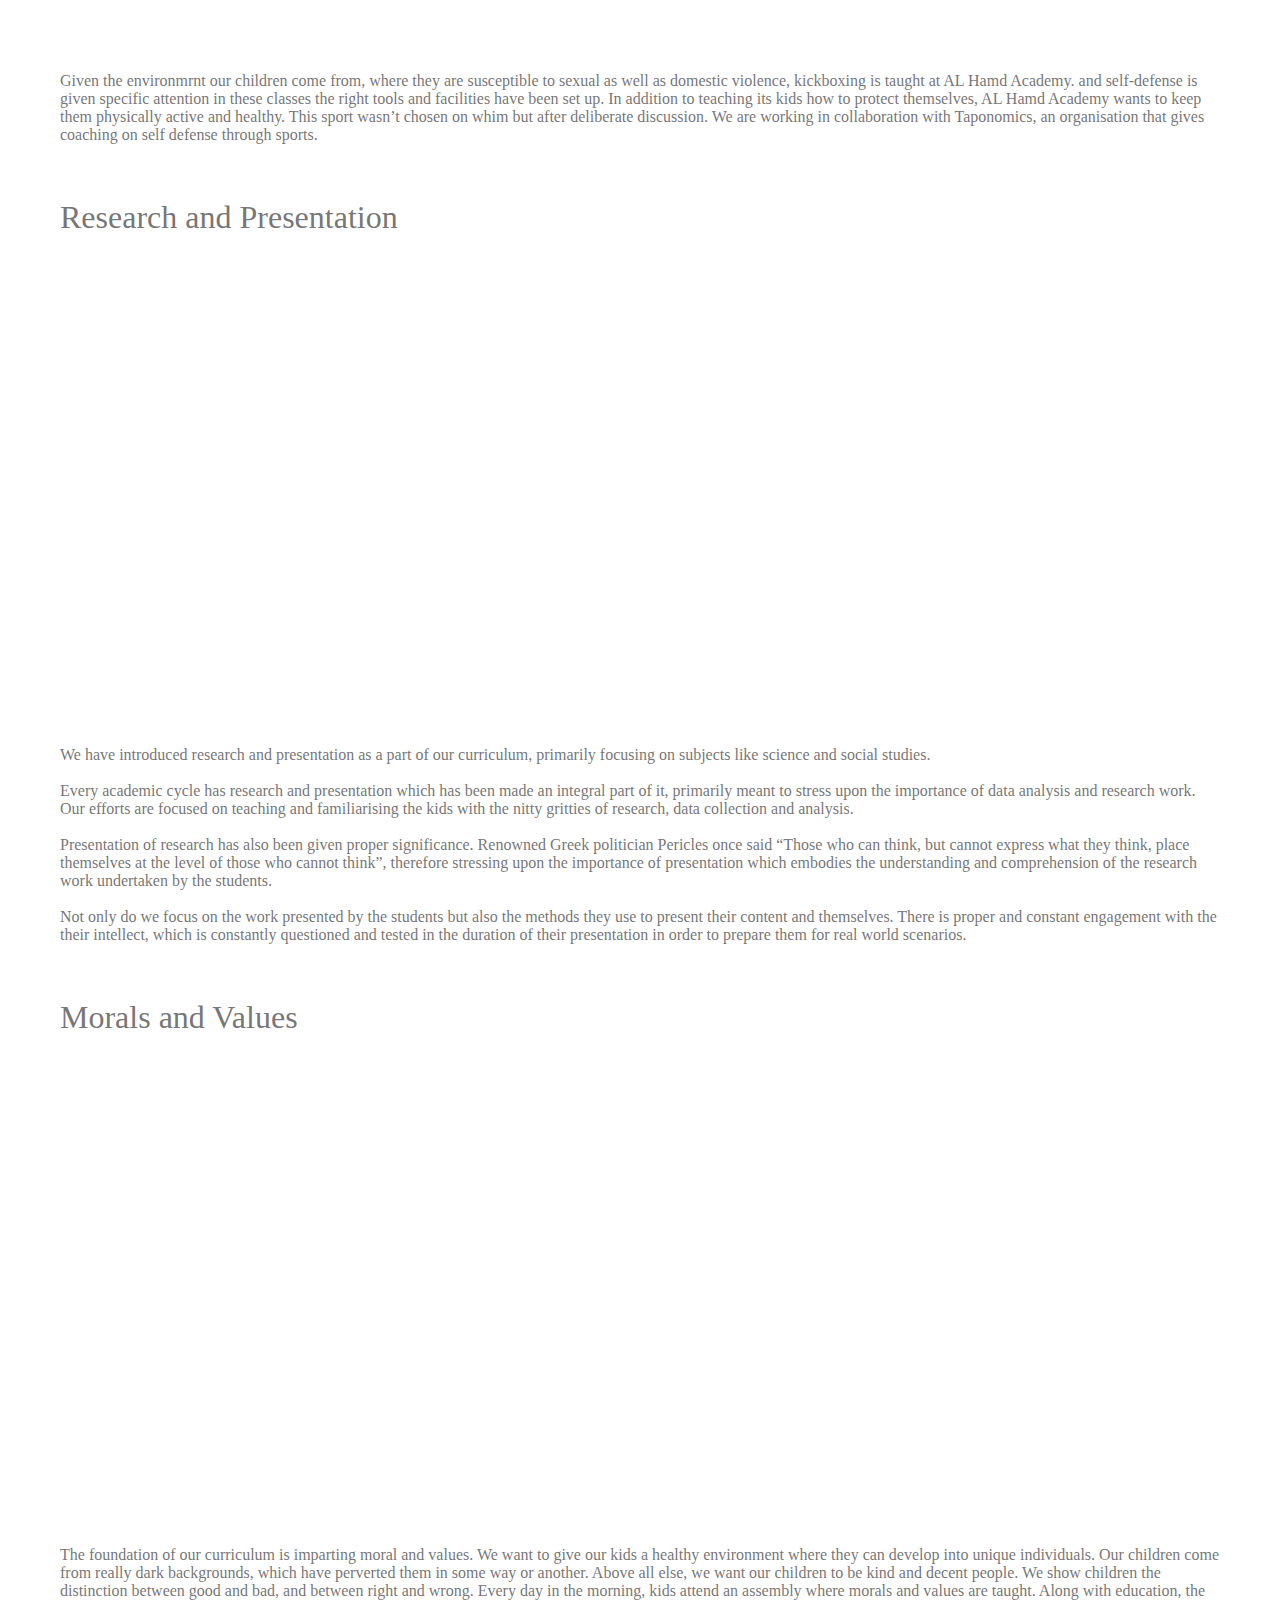
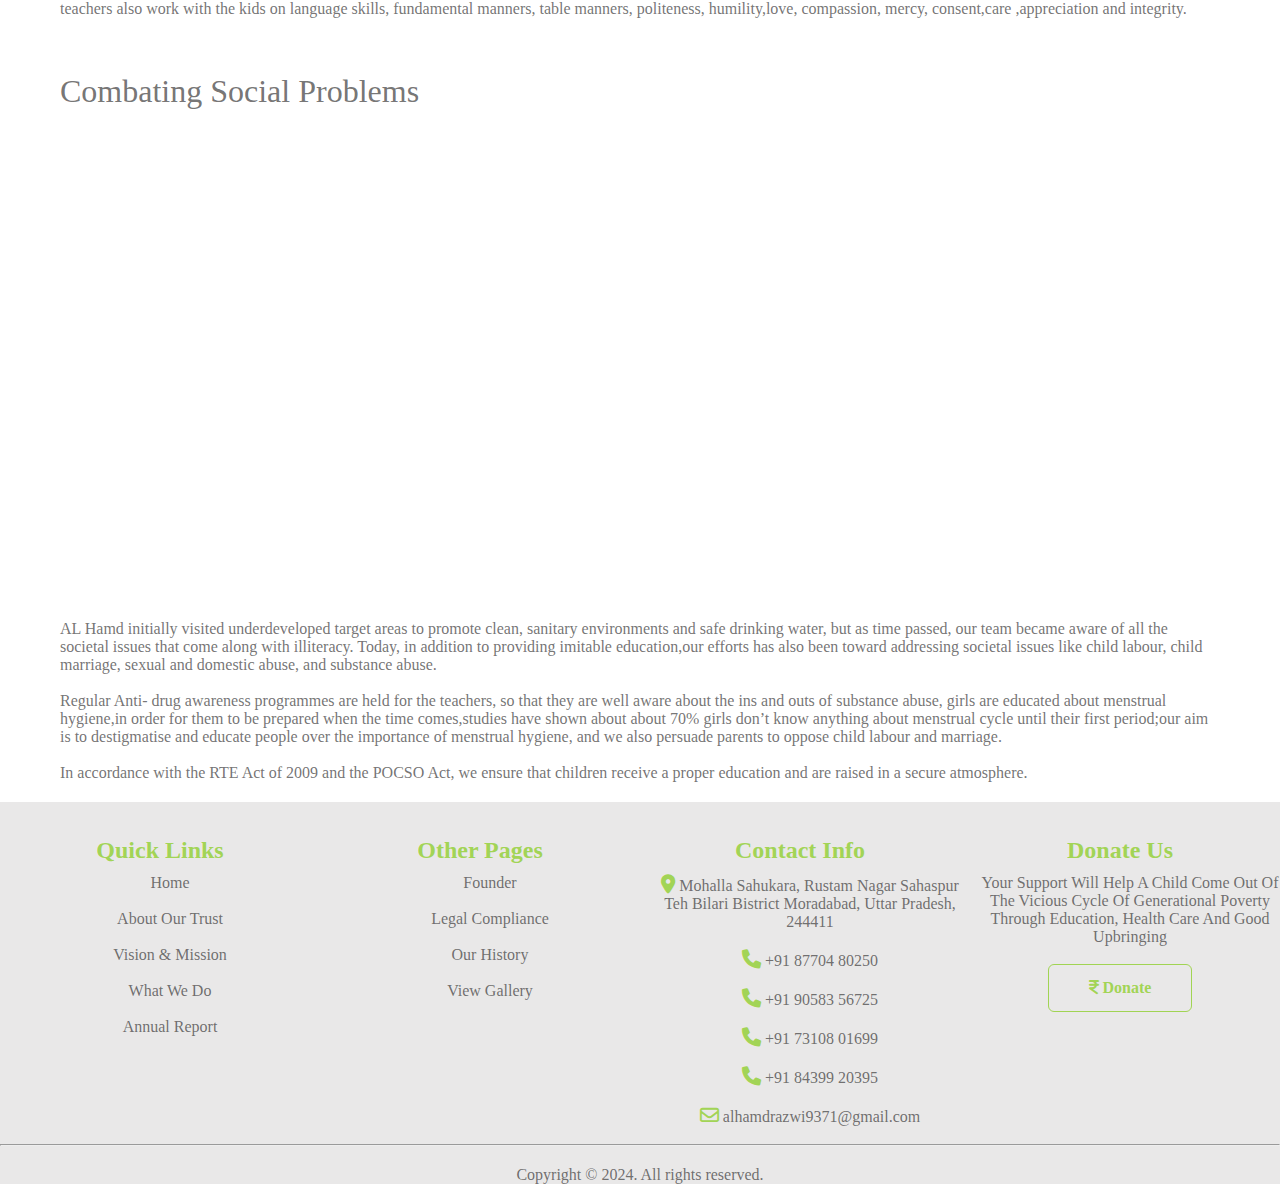
<file: what-we-do.html>
<!DOCTYPE html>
<html lang="en">

<head>
    <meta charset="UTF-8">
    <meta name="viewport" content="width=device-width, initial-scale=1.0">
    <title>What We Do - Al-Hamd</title>
    <link rel="stylesheet" href="what-we-do.css">
    <link rel="stylesheet" href="style.css">
    
    <!-- font awesome -->
    <link rel="stylesheet" href="https://cdnjs.cloudflare.com/ajax/libs/font-awesome/6.0.0/css/all.min.css">
    
</head>

<body>
    <div class="header">
        <div class="container-box1">
            <div class="container-box1-innerBox">
                <a href="index.html">
                    <img src="images/AL HAMD logo.png" alt="" class="logo">
                </a>
                
                <div class="container-box1-innerBox-in">
                    <div class="container-box1-innerBox-favicon">
                        <a href="mailto:alhamdrazwi9371@gmail.com"><i class="fa-regular fa-envelope"></i></a>
                    </div>
                    <div class="container-box1-innerBox-text">
                        <a href="mailto:alhamdrazwi9371@gmail.com">Email Address</a>
                        <strong><p>example123@gmail.com</p></strong>
                    </div>
                </div>

                <div class="container-box1-innerBox-in">
                    <div class="container-box1-innerBox-favicon">
                        <a href="tel: +917024391298"><i class="fa-solid fa-phone"></i></a>
                    </div>
                    <div class="container-box1-innerBox-text">
                        <a href="tel: +917024391298">Phone Number</a>
                        <strong><p>+91 7024391298</p></strong>
                    </div>
                </div>

                <div class="container-box1-innerBox-in">
                    <div class="container-box1-innerBox-favicon">
                        <a href="https://www.google.com/maps/place/Rustam+Nagar+Sahaspur/@28.6106364,78.7969721,18z/data=!3m1!4b1!4m6!3m5!1s0x390ae75c7751b555:0x73c328183d25b260!8m2!3d28.6106344!4d78.7980843!16s%2Fg%2F11t2w4sjjd?entry=ttu" target="_blank"><i class="fa-solid fa-location-dot"></i></a>
                    </div>
                    <div class="container-box1-innerBox-text">
                        <a href="https://www.google.com/maps/place/Rustam+Nagar+Sahaspur/@28.6106364,78.7969721,18z/data=!3m1!4b1!4m6!3m5!1s0x390ae75c7751b555:0x73c328183d25b260!8m2!3d28.6106344!4d78.7980843!16s%2Fg%2F11t2w4sjjd?entry=ttu" target="_blank">Our Location</a>
                        <strong><p>Rustam Nagar UP</p></strong>
                    </div>
                </div>

                <a href="donate.html" class="btn btn2"><i class="fa-solid fa-indian-rupee-sign"></i> Donate</a>
            </div>

            <div class="navbar">
                <nav>
                    <ul class="menu" id="sidemenu">
                        <li><a href="index.html" class="green-line">Home</a></li>
                        <li><a href="#" class="green-line">About <i class="fa-solid fa-caret-down"></i></a>
                            <ul class="submenu">
                                <li><a href="about-our-trust.html">Our Trust</a></li>
                                <li><a href="vision-mission.html">Vision & Mission</a></li>
                                <li><a href="history.html">Our History</a></li>
                                <li><a href="legal-compliance.html">Legal Compliance</a></li>
                                <li><a href="founder.html">Founder</a></li>
                                <!-- <li><a href="#"></a>Our Logo</li> -->
                                <!-- <li><a href="#"></a>News</li> -->
                                <!-- <li><a href="#"></a>Future Plans</li> -->
                                <!-- <li><a href="#"></a>Our Partners &nbsp; &nbsp; &nbsp; </li> -->
                                <!-- <li><a href="#"></a>FAQ's</li> -->
                            </ul>
                        </li>
                        <!-- <li><a href="#portfolio" class="green-line">People <i class="fa-solid fa-caret-down"></i></a>
                            <ul class="submenu">
                                <li><a href="#"></a>Founder</li>
                                <li><a href="#"></a>Managing Committee</li>
                                <li><a href="#"></a>Advisory Board</li>
                                <li><a href="#"></a>Teachers & House Parents</li>
                            </ul>
                        </li> -->
                        <li><a href="what-we-do.html" class="green-line">What we do</a></li>
                        <li><a href="annual-report.html" class="green-line">Annual Report</a></li>
                        <li><a href="#" class="green-line">Contact Us <i class="fa-solid fa-caret-down"></i></a>
                            <ul class="submenu">
                                <li>
                                    <a href="mailto:alhamdrazwi9371@gmail.com">
                                        <i class="fa-regular fa-envelope"></i> <br> Email Us
                                    </a>
                                </li>
                                <li>
                                    <a href="tel: +917024391298">
                                        <i class="fa-solid fa-phone"></i> Call Us
                                    </a>
                                </li>
                                <li>
                                    <a href="https://www.google.com/maps/place/Rustam+Nagar+Sahaspur/@28.6106364,78.7969721,18z/data=!3m1!4b1!4m6!3m5!1s0x390ae75c7751b555:0x73c328183d25b260!8m2!3d28.6106344!4d78.7980843!16s%2Fg%2F11t2w4sjjd?entry=ttu" target="_blank">
                                        <i class="fa-solid fa-location-dot"></i> View Location
                                    </a>
                                </li>
                            </ul>
                        </li>
                        <li><a href="gallery.html" class="green-line">Gallery</a></li>
                        <a href="donate.html" class="btn btn2"><i class="fa-solid fa-indian-rupee-sign"></i> Donate</a> 

                        <i class="fa-solid fa-xmark" onclick="closemenu()"></i>
                    </ul>
                    <div class="follow">
                        Follow Us: 
                        <a href="https://www.facebook.com/dhruv.sardana.315?mibextid=ZbWKwL" target="_blank"><i class="fa-brands fa-facebook"></i></a>
                        <a href="https://www.instagram.com/jamiatulhamd?igsh=MWgwaDBlYmdycTRrbA==" target="_blank"><i class="fa-brands fa-instagram"></i></a>
                        <a href="https://www.linkedin.com/in/saleem-raza-38b28b301/" target="_blank"><i class="fa-brands fa-linkedin"></i></a>
                        <a href="https://x.com/SaleemRazaIdri1?s=08" target="_blank"><i class="fa-brands fa-twitter"></i></a>
                    </div>

                    <div class="follow2">
                        Follow: 
                        <a href="https://www.facebook.com/dhruv.sardana.315?mibextid=ZbWKwL" target="_blank"><i class="fa-brands fa-facebook"></i></a>
                        <a href="https://www.instagram.com/jamiatulhamd?igsh=MWgwaDBlYmdycTRrbA==" target="_blank"><i class="fa-brands fa-instagram"></i></a>
                        <a href="https://www.linkedin.com/in/saleem-raza-38b28b301/" target="_blank"><i class="fa-brands fa-linkedin"></i></a>
                        <a href="https://x.com/SaleemRazaIdri1?s=08" target="_blank"><i class="fa-brands fa-twitter"></i></a>
                    </div>

                        <i class="fa-solid fa-bars" onclick="openmenu()"></i>    
                </nav>
            </div>
        </div> 
    </div>

    <div class="section">
        <div class="container">
            <div class="dynamic-section">
                <p id="scroll-text">
                    What We Do
                </p>
            </div>

            <div class="content">
                <div class="content-text">
                    <p class="content-heading">
                        Academics
                    </p>

                    <div class="content-img-slider">
                    
                    </div>

                    <p class="content-para">
                        In alignment with our vision, we at Al Hamd  Academy have adopted a holistic approach for our children. We aim at providing education of the privileged to the underprivileged. To achieve that goal, we follow the CBSE curriculum with special emphasis on out-come based learning, discussion, debates and interdisciplinary learning. We have developed a well-integrated system of curriculum, instruction and assessment where learning outcomes, teaching objectives and goals are clearly defined for teachers. We do not want our children to become knowledge banks in the future , but rather good capable human beings with the capacity to transform self and others into responsible, dignified individuals with a strong civic sense and a sound character.
                        <br><br>
 
                        Each class has a lesson plan to follow. The lesson plans are divided into 3 categories, which are, an annual plan, a weekly plan and a daily plan. While the annual lesson plan incorporates what is to be taught, the weekly lesson plan focuses on the objectives and the daily lesson plan encapsulates the methods of implementing the other two plans. 
                        All the classrooms have smart class installed,since we believe in visual as well as auditory learning. For Muslim children, in particular we provide instruction in Quran recitation, Islamic History, Seerah, Dua Hadeeth and Islamic etiquettes. 
                        <br><br>
                        
                        The academic year is organised into six instructional cycles, with each cycle’s conclusion being either an assessment test or a term exam that serves to measure the students’ progress in accordance with specific evaluation standards. We also believe in the holistic development of our students, that is done through Continuous Class Evaluation(CCE). Numerous activities and contests are held during the session in the premise these enjoyable activities complement excellent instruction.
                    </p>
                    
                </div>
            </div>

            <div class="content">
                <div class="content-text">
                    <p class="content-heading">
                        Books & Uniform
                    </p>
                    
                    <div class="content-img-slider">

                    </div>

                    <p class="content-para">
                        Al Hamd Academy tends to take pride in the fact that it sponsors everything that is essential for education, including the books, stationary, and uniforms;for all its students , those are the major aspects where most people cease. AL Hamd Academy not only sponsors education for the underprivileged children, but also everything that goes alongside it.
                    </p>
                     
                </div>
            </div>

            <div class="content">
                <div class="content-text">
                    <p class="content-heading">
                        Food and Health
                    </p>

                    <div class="content-img-slider">
                    
                    </div>

                    <p class="content-para">
                        AL Hamd Academy strives to provide the students proper nutrition. When our students first came to us,they were weak and malnourished and appeared younger than they were. They came from an extremely impoverished and volatile environment. We have provided our children with a nourishing diet that has restored their health. Most of our students now look healthy,and are fit both physically and emotionally.
                        <br><br>

                        Since, the students spend twelve hours-from morning 7:30 to evening 7:30- of their day at the Academy, we take it as our duty to provide them three meals a day, as well as snacks and milk every few hours. We also take pride in the fact that with the proper nutrition we provide, has nourished our children, as well as brought a healthier glow to them. AL Hamd Academy also conducts regular health check ups to make sure that the children are healthy and striving. 
                    </p>
                    
                </div>
            </div>

            <div class="content">
                <div class="content-text">
                    <p class="content-heading">
                        Sports and Self Defense
                    </p>

                    <div class="content-img-slider">
                    
                    </div>

                    <p class="content-para">
                        Given the environmrnt our children come from, where they are susceptible to sexual as well as domestic violence, kickboxing is taught at AL Hamd Academy. and self-defense is given specific attention in these classes the right tools and facilities have been set up. In addition to teaching its kids how to protect themselves, AL Hamd Academy wants to keep them physically active and healthy. This sport wasn’t chosen on whim but after deliberate discussion. We are working in collaboration with Taponomics, an organisation that gives coaching on self defense through sports.
                    </p>
                    
                </div>
            </div>

            <div class="content">
                <div class="content-text">
                    <p class="content-heading">
                        Research and Presentation
                    </p>

                    <div class="content-img-slider">
                    
                    </div>

                    <p class="content-para">
                        We have introduced research and presentation as a part of our curriculum, primarily focusing on subjects like science and social studies.
                        <br><br>

                        Every academic cycle has research and presentation which has been made an integral part of it, primarily meant to stress upon the importance of data analysis and research work. Our efforts are focused on teaching and familiarising the kids with the nitty gritties of research, data collection and analysis.
                        <br><br>

                        Presentation of research has also been given proper significance.
                        Renowned Greek politician Pericles once said “Those who can think, but cannot express what they think, place themselves at the level of those who cannot think”, therefore stressing upon the importance of presentation which embodies the understanding and comprehension of the research work undertaken by the students.
                        <br><br>

                        Not only do we focus on the work presented by the students but also the methods they use to present their content and themselves. There is proper and constant engagement with the their intellect, which is constantly questioned and tested in the duration of their presentation in order to prepare them for real world scenarios.
                    </p>
                    
                </div>
            </div>

            <div class="content">
                <div class="content-text">
                    <p class="content-heading">
                        Morals and Values
                    </p>

                    <div class="content-img-slider">
                    
                    </div>

                    <p class="content-para">
                        The foundation of our curriculum is imparting moral and values. We want to give our kids a healthy environment where they can develop into unique individuals. Our children come from really dark backgrounds, which have perverted them in some way or another. Above all else, we want our children to be kind and decent people. We show children the distinction between good and bad, and between right and wrong. Every day in the morning, kids attend an assembly where morals and values are taught. Along with education, the teachers also work with the kids on language skills, fundamental manners, table manners, politeness, humility,love, compassion, mercy, consent,care ,appreciation and integrity.
                    </p>
                    
                </div>
            </div>

            <div class="content">
                <div class="content-text">
                    <p class="content-heading">
                        Combating Social Problems
                    </p>

                    <div class="content-img-slider">
                    
                    </div>

                    <p class="content-para">
                        AL Hamd initially visited underdeveloped target areas to promote clean, sanitary environments and safe drinking water, but as time passed, our team became aware of all the societal issues that come along with illiteracy. Today, in addition to providing imitable education,our efforts has also been toward addressing societal issues like child labour, child marriage, sexual and domestic abuse, and substance abuse.
                        <br><br>

                        Regular Anti- drug awareness programmes are held for the teachers, so that they are well aware about the ins and outs of substance abuse, girls are educated about menstrual hygiene,in order for them to be prepared when the time comes,studies have shown about about 70% girls don’t know anything about menstrual cycle until their first period;our aim is to destigmatise and educate people over the importance of menstrual hygiene, and we also persuade parents to oppose child labour and marriage.
                        <br><br>

                        In accordance with the RTE Act of 2009 and the POCSO Act, we ensure that children receive a proper education and are raised in a secure atmosphere.
                    </p>
                    
                </div>
            </div>
        </div>
    </div>

    <div class="footer">
        <div class="foot1">
            <div class="col-text">
                <p class="col-primary">
                    Quick Links
                </p>
                <p class="col-secondary">
                    <a href="index.html">
                        Home
                    </a> </br></br>
                    <a href="about-our-trust.html">
                        About Our Trust
                    </a> </br></br>
                    <a href="vision-mission.html">
                        Vision & Mission
                    </a> </br></br>
                    <a href="what-we-do.html">
                        What We Do
                    </a> </br></br>
                    <a href="annual-report.html">
                        Annual Report
                    </a> </br></br>
                </p>
            </div>
            <div class="col-text">
                <p class="col-primary">
                    Other Pages
                </p>
                <p class="col-secondary">
                    <!-- <a href="#Managing Committee">
                        Managing Committee
                    </a> </br> </br> -->
                    <a href="founder.html">
                        Founder
                    </a> </br> </br>
                    <a href="legal-compliance.html">
                        Legal Compliance
                    </a> </br> </br>
                    <a href="history.html">
                        Our History
                    </a> </br> </br>
                    <a href="gallery.html">
                        View Gallery
                    </a> </br> </br>
                </p>
            </div>
            <div class="col-text">
                <p class="col-primary">
                    Contact Info
                </p>
                <p class="col-secondary">
                    <i class="fa-solid fa-location-dot"></i>
                    <a href="https://www.google.com/maps/place/Rustam+Nagar+Sahaspur/@28.6106364,78.7969721,18z/data=!3m1!4b1!4m6!3m5!1s0x390ae75c7751b555:0x73c328183d25b260!8m2!3d28.6106344!4d78.7980843!16s%2Fg%2F11t2w4sjjd?entry=ttu" target="_blank">
                        Mohalla Sahukara, Rustam Nagar Sahaspur Teh Bilari Bistrict Moradabad, Uttar Pradesh, 244411
                    </a> </br></br>
                        
                    <a href="tel: +918770480250">
                        <i class="fa-solid fa-phone"></i> +91 87704 80250 </br></br>
                    </a>
                    <a href="tel: +919058356725">
                        <i class="fa-solid fa-phone"></i> +91 90583 56725 </br></br>
                    </a>
                    <a href="tel: +917310801699">
                        <i class="fa-solid fa-phone"></i> +91 73108 01699 </br></br>
                    </a>
                    <a href="tel: +918439920395">
                        <i class="fa-solid fa-phone"></i> +91 84399 20395 </br></br>
                    </a>
                
                    <a href="mailto:alhamdrazwi9371@gmail.com"> <i class="fa-regular fa-envelope"></i>
                        alhamdrazwi9371@gmail.com
                    </a> </br></br>
                </p>    
            </div>
            <div class="col-text">
                <p class="col-primary">
                    Donate Us
                </p>
                <p class="col-secondary">
                    Your Support Will Help A Child Come Out Of The Vicious Cycle Of Generational Poverty Through Education, Health Care And Good Upbringing </br></br>
                </p>
                <a href="donate.html" class="btn btn2"><i class="fa-solid fa-indian-rupee-sign"></i> Donate</a>
                
                <!-- Terms and Conditions (with css implemented) -->
                <!-- <p class="col-ternary"> </br>
                    <a href="#T&C">Privacy Policy</a> |
                    <a href="#T&C">Terms & Conditions</a>
                </p> -->
            </div>
        </div>

        <hr>

        <div class="foot2">
            <p class="copyright">
                Copyright © 2024. All rights reserved.
            </p>
        </div>
    </div>


    <!-- <script src="https://unpkg.com/typed.js@2.1.0/dist/typed.umd.js"></script>
    <script>
        var typed = new Typed('#element', {
            strings: ['الحمد', 'Al-Hamd', 'الحمد', 'Al-Hamd'],
            typeSpeed: 50,
        });
    </script> -->

    <script src="script2.js"></script>

</body>

</html>
</file>
<file: style.css>
* {
    box-sizing: border-box;
    margin: 0;
    padding: 0;
}

/* html {
    scroll-behavior: smooth;
} */

.container-box1 {
    height: 150px;
    background-color: rgba(172, 169, 169, 0.272);
    width: 100%;
    /* background-color: rgba(232, 226, 226, 0.6); */
}

.container-box1-innerBox {
    padding: 30px;
    display: flex;
    align-items: center;
    justify-content: space-evenly;
}

.logo {
    width: 120px;
}

.container-box1-innerBox-in {
    display: flex;
    align-items: center;
}

.container-box1-innerBox-in a {
    text-decoration: none;
    color: black;
}

.container-box1-innerBox-favicon {
    /* padding: 10px; */
    display: flex;
    align-items: center;
    justify-content: center;
    width: 40px;
}

.container-box1-innerBox-favicon a {
    color: rgba(155, 210, 71, 0.929);
    font-size: larger;
}

.container-box1-innerBox-text {
    display: flex;
    flex-direction: column;
    /* font-size: medium; */
}

.container-box1-innerBox-text a {
    padding-bottom: 4px;
    font-size: smaller;
}

.navbar {
    position: relative;
    width: 100%;
}

nav {
    box-shadow: rgba(100, 100, 111, 0.2) 0px 7px 29px 0px;
    display: flex;
    align-items: center;
    justify-content: space-evenly;
    flex-wrap: wrap;

    margin-top: -20px;
    margin-left: 10%;
    width: 80%;
    height: 60px;
    /* background-color: rgba(162, 191, 162, 0.501); */
    background-color: white;
    border-radius: 6px;
}

.menu li,
.menu a {
    display: inline-block;
}

.menu a {
    display: block;
}

.menu li {
    position: relative;
}

.menu li:hover {
    -webkit-text-fill-color: black;
}

.menu .fa-caret-down {
    display: inline;

}

.submenu {
    position: absolute;
    background-color: rgba(242, 237, 237, 0.963);
    /* background-color: rgba(216, 215, 215, 0.832); */
    width: 210px;
    /* margin-top: 2px; */
    border-radius: 10px;
    left: 0;
    display: none;
    text-wrap: wrap;
}

.submenu li {
    font-size: 15px;
}

.submenu li:hover {
    -webkit-text-fill-color: #3c3a3ade;
}

.menu li:hover .submenu {
    padding-top: 10px;
    display: block;
    animation: slideup .3s ease;
}

/* Animation keyframes */
@keyframes slideup {
    0% {
        opacity: 0;
        transform: translateY(18px);
    }

    100% {
        opacity: 1;
        transform: none;
    }
}

nav ul li {
    display: inline-block;
    list-style: none;
    margin: 10px 20px;
    color: #3c3a3ade;
}

nav .green-line {
    color: #3c3a3ade;
    text-decoration: none;
    font-size: 18px;
    position: relative;
}

nav .green-line::after {
    content: '';
    width: 0;
    height: 3px;
    background: rgba(155, 210, 71, 0.929);
    position: absolute;
    left: 0;
    bottom: -6px;
    transition: .5s;
}

nav .green-line:hover::after {
    width: 100%;
}

nav ul li a {
    color: #3c3a3ade;
    text-decoration: none;
}

.follow {
    color: #3c3a3ade;
}

.follow a {
    background-color: rgba(155, 210, 71, 0.929);
    font-size: larger;
    padding: 7px;
    color: #3c3a3ade;
    text-decoration: none;
    border-radius: 50px;
}

.img-slider {
    /* width: 100%;
    height: 75%; */
    /* margin-top: -200px; */
    height: 80vh;
    width: 100%;
    place-items: center;
    background-size: 100% 100%;
    animation: changeImage 20s infinite;
    animation-timing-function: cubic-bezier(0.19, 1, 0.22, 1);
}

@keyframes changeImage {
    0% {
        background-image: url("images/bg-imgs/bg-1.jpeg");
    }

    25% {
        background-image: url("images/bg-imgs/bg-2.jpeg");
    }

    50% {
        background-image: url("images/bg-imgs/bg-3.jpeg");
    }

    75% {
        background-image: url("images/bg-imgs/bg-4.jpeg");
    }

    100% {
        background-image: url("images/bg-imgs/bg-1.jpeg");
    }
}


.img-slider-text {
    display: flex;
    flex-direction: column;
    justify-content: center;

    /* position: relative; */
    color: white;
}

.img-slider-text .primary {
    margin-top: 120px;
    font-size: 3.5rem;
    margin-left: 50px;
}

.img-slider-text .secondary,
.ternary {
    margin-left: 50px;
    margin-top: 20px;
}

.container-box2-innerBox .wrapper img {
    width: 100%;
}

.btn {
    display: inline-block;
    padding: 14px 40px;
    text-decoration: none;
    color: rgba(155, 210, 71, 0.929);
    font-weight: bolder;
    transition: background 0.5s;
}

.btn.btn2 {
    /* display: block;
    margin: 50px auto; */
    /* width: fit-content; */
    border: 1px solid rgba(155, 210, 71, 0.929);
    border-radius: 6px;
}

.btn2:hover {
    background: rgba(172, 255, 47, 0.315);
}

.about {
    width: 100%;
    height: 100%;
    margin-top: 50px;
    display: flex;
    align-items: center;
    justify-content: space-evenly;
}

.about-img {
    background-image: url("images/about-us-img/au-1.jpeg");
    background-size: 100% 100%;
    height: 300px;
    width: 400px;
    border-radius: 15px;
    transition: transform 0.5s;
}

.about-img:hover {
    transform: scale(0.9);
}

.heading-primary {
    color: rgba(155, 210, 71, 0.929);
    font-size: x-large;
    font-weight: bolder;
}

.about .about-text .heading-primary {
    margin-top: -20px;
}

.heading-secondary {
    font-size: xx-large;
    color: rgb(59, 58, 58);
}

.about .about-text .heading-secondary {
    margin-bottom: 10px;
    margin-top: 10px;
}

.about-text-ternary {
    font-weight: bolder;
    /* margin-left: 100px; */
}

.about-text a {
    margin-top: 30px;
}

.what-we-do .heading-primary {
    width: 100%;
    height: 100%;
    margin-top: 50px;
    text-align: center;
}

.what-we-do .heading-secondary {
    text-align: center;
    margin-top: 10px;
    margin-bottom: 10px;
}

.small-text {
    text-align: center;
    /* margin-top: 15px; */
    padding-bottom: 5px;
    color: rgba(58, 56, 56, 0.76);
}

.what-we-do .gallery {
    /* margin-right: 10px; */
    margin-top: 20px;

    /* edited */
    display: flex;
    justify-content: space-evenly;
    align-items: center;

}

.gallery .box {
    width: 30%;
    display: flex;
    justify-content: center;
    align-items: center;
    flex-direction: column;
    box-shadow: rgba(0, 0, 0, 0.24) 0px 3px 8px;
    border-radius: 15px;
}

.gallery .box .box-img1 {
    background-image: url("images/whatWeDo-imgs/wdwd-1.jpeg");
    width: 250px;
    height: 200px;
    margin-bottom: 20px;
    border-radius: 15px;
    background-size: 100% 100%;
    margin-top: 15px;
    transition: transform 0.5s;
}
.gallery .box .box-img2 {
    background-image: url("images/whatWeDo-imgs/wdwd-2.jpeg");
    width: 250px;
    height: 200px;
    margin-bottom: 20px;
    border-radius: 15px;
    background-size: 100% 100%;
    margin-top: 15px;
    transition: transform 0.5s;
}
.gallery .box .box-img3 {
    background-image: url("images/whatWeDo-imgs/wdwd-3.jpeg");
    width: 250px;
    height: 200px;
    margin-bottom: 20px;
    border-radius: 15px;
    background-size: 100% 100%;
    margin-top: 15px;
    transition: transform 0.5s;
}

.box .box-img:hover {
    transform: scale(1.1);
}

.gallery .box .box-text {
    /* align-items: center; */
    /* justify-content: center; */

    /* edited */
    /* display: flex; */
    /* text-align: center; */
    padding-right: 10px;
    padding-left: 10px;
}

.box-btn {
    margin-top: 10px;
    border-radius: 6px;
    margin-bottom: 15px;
}

.free-btn {
    display: flex;
    justify-content: center;
    align-items: center;
    margin-top: 20px;
}

.features .heading-secondary {
    margin-top: 30px;
    text-align: center;
    position: relative;
    color: rgb(59, 58, 58);
    text-decoration: none;
    margin-bottom: 5px;
}

.features .heading-secondary::before {
    content: "";
    position: absolute;
    display: block;
    width: 20%;
    height: 2px;
    bottom: 0;
    right: 50%;
    left: 40%;
    background-color: rgba(155, 210, 71, 0.929);
    transform: scaleX(0);
    transition: transform 0.3s ease;
}

.features .heading-secondary:hover::before {
    transform: scaleX(1);
}

.features-content {
    width: 100%;
    height: 100%;
    display: flex;
    justify-content: center;
    align-items: center;
}

.feature-box1 {
    display: flex;
    flex-wrap: wrap;
    justify-content: center;
    align-items: center;
}

.feature-box {
    border: 1px solid rgba(155, 210, 71, 0.929);
    width: 44.67%;
    padding: 30px;
    margin: 20px;
    box-shadow: rgba(0, 0, 0, 0.35) 0px 5px 15px;
}

.feature-box:hover {
    box-shadow: rgba(155, 210, 71, 0.929) 0px 50px 50px -20px, rgba(0, 0, 0, 0.3) 0px 30px 60px -30px, rgba(10, 37, 64, 0.35) 0px -2px 6px 0px inset;
}

.feature-primary {
    text-decoration: underline rgba(155, 210, 71, 0.929);
    font-weight: bold;
    font-family: 'Times New Roman', Times, serif;
    font-size: larger;
    color: rgba(155, 210, 71, 0.929);
    padding-bottom: 10px;
}

.feature-secondary {
    font-weight: bolder;
    color: rgb(59, 58, 58);
    font-size: x-large;
    padding-bottom: 10px;
}

.feature-ternary {
    padding: 10px;
    padding-bottom: 15px;
}

.footer {
    display: flex;
    margin-top: 20px;
    flex-direction: column;
    /* justify-content: space-evenly; */
    background-color: rgba(172, 169, 169, 0.272);
    /* padding: 100px; */
    width: 100%;
    margin-bottom: 20px;
}

.foot1 {
    display: flex;
}

.col-text {
    width: 25%;
    /* text-wrap: wrap; */
    margin-top: 30px;
    text-align: center;
    /* margin: 30px; */
}

.col-primary {
    font-weight: bolder;
    font-size: x-large;
    padding: 5px;
}

.col-text .col-primary {
    color: rgba(155, 210, 71, 0.929);
}

.col-text .col-secondary {
    text-decoration: none;
    color: rgba(59, 58, 58, 0.711);
    margin-left: 20px;
    padding-top: 5px;
    text-wrap: wrap;
}

.col-text .col-secondary a {
    text-decoration: none;
    color: rgba(59, 58, 58, 0.711);
}

.col-secondary a:hover  {
    color: black;
}

.col-secondary .fa-location-dot,
.fa-phone,
.fa-envelope {
    color: rgba(155, 210, 71, 0.929);
    font-size: larger;
    text-align: center;
}

.col-ternary a {
    text-decoration: none;
    color: rgba(59, 58, 58, 0.711);
}

.col-ternary :hover {
    color: black;
}


.foot2 {
    text-align: center;
    margin-top: 20px;
    color: rgba(59, 58, 58, 0.711);
}



/*common css for other pages*/

.dynamic-section {
    background-color: beige;
    width: 100%;
    height: 300px;
    margin-bottom: -20PX;

    display: flex;
    justify-content: center;
    align-items: center;
    margin-bottom: 10px;
    background-image: url(images/dynamic\ bg.jpg);
    background-size: 100% 100%;
    background-repeat: no-repeat;
    /* position: relative;     */
}

#scroll-text {
    color: rgba(155, 210, 71, 0.929);
    font-weight: bold;
    font-size: 5rem;
    -webkit-text-stroke: 2px rgb(97, 124, 97);
    /* WebKit browsers */
    /* position: absolute; */
    /* pointer-events: none; */
}



/* Glass Morphism */

.glassMorpho {
    height: 100%;
    width: 100%;
    display: flex;
    justify-content: center;
    align-items: center;
}

.glassMorpho-background {
    /* background-color: lightgreen; */
    background-image: url(images/glassmorphism\ bg.jpg);
    background-size: 100% 100%;
    border-radius: 10px;
    margin-top: 10px;
    height: 100%;
    width: 100%;
    display: flex;
    flex-direction: column;
    justify-content: center;
    align-items: center;
    /* background: transparent; */
}

.glassMorpho-blur {
    margin-top: 50px;
    margin-bottom: 50px;
    height: 90%;
    width: 80%;
    background: rgba(255, 255, 255, 0.22);
    border-radius: 16px;
    box-shadow: 0 4px 30px rgba(0, 0, 0, 0.1);
    backdrop-filter: blur(3.9px);
    -webkit-backdrop-filter: blur(3.9px);
    border: 1px solid rgba(255, 255, 255, 0.57);

}

.glassMorpho-content {
    display: flex;
    flex-direction: column;
    justify-content: center;
    align-items: center;
    margin: 50px 50px 50px 50px;
}

.glassMorpho-photo img {
    object-fit: cover;
    height: 300px;
    width: 300px;
    margin-bottom: 20px;
    border-radius: 20PX;
    /* background: transparent; */
    /* background-size: 100% 100%; */
}

.glassMorpho-content hr {
    width: 100%;
}

.glassMorpho-heading {
    text-align: center;
    font-size: 2.5rem;
    color: rgba(0, 0, 0, 0.809);
    font-weight: bold;
    margin-bottom: 30px;

}

.glassMorpho-para {
    color: #2b2a2a;
    margin-top: 20px;
    /* width: 80%; */
}

.records {
    display: flex;
    flex-direction: column;
}

.record-heading {
    font-size: 2.5rem;
    margin: 30px;
    margin-left: 90px;
    color: rgba(0, 0, 0, 0.809);
    font-weight: bold;
    /* margin-bottom: 30px; */

}
.record-content {
    display: flex;
    flex-wrap: wrap;
    height: 100%;
    width: 100%;
    justify-content: center;
    align-items: center;
    /* margin-left: 180px; */
    /* background-color: red; */
}


.record-gallery {
    width: 20%;
    height: 30vh;
    margin-left: 50px;
    /* background-color: red; */
    /* margin-right: 80px; */
    margin-bottom: 50px;
    border-radius: 20px;
    display: flex;
    flex-direction: column;
    justify-content: center;
    align-items: center;
    box-shadow: rgba(0, 0, 0, 0.35) 0px 5px 15px;
}

.record-gallery p {
    margin: 20px;
    font-weight: bold;
    text-align: center;
    text-wrap: wrap;
}

.record-gallery:hover {
    box-shadow: rgba(155, 210, 71, 0.929) 0px 50px 50px -20px, rgba(0, 0, 0, 0.3) 0px 30px 60px -30px, rgba(10, 37, 64, 0.35) 0px -2px 6px 0px inset;
}



.gallery-heading {
    text-align: center;
    font-weight: bolder;
    font-size: xx-large;
}

.picture-gallery {
    width: 100%;
    height: 100%;
    display: flex;
    justify-content: center;
    align-items: center;
}

.gallery-photos {
    display: flex;
    justify-content: center;
    align-items: center;
    flex-wrap: wrap;
    /* object-fit: fill; */
}

.gallery-photos img {
    width: 300px;
    height: 300px;
    margin: 20px;
    border-radius: 20px;
    box-shadow: rgba(50, 50, 93, 0.25) 0px 50px 100px -20px, rgba(0, 0, 0, 0.3) 0px 30px 60px -30px;
}

.gallery-photos img:hover {
    /* box-shadow: lightgreen 0px 50px 50px -20px, rgba(0, 0, 0, 0.3) 0px 30px 60px -30px, rgba(10, 37, 64, 0.35) 0px -2px 6px 0px inset; */
    box-shadow: rgba(155, 210, 71, 0.929) 0px 30px 90px;
    /* box-shadow: lightgreen 0px -50px 36px -28px inset; */
}



/* Media queries */

nav .fa-solid {
    display: none;
}

.menu li:nth-last-child(4) {
    display: none;
}

.menu .submenu li:nth-child(2) {
    display:flex;
}

.follow2 {
    display: none;
}

.navbar ul .btn.btn2 {
    display: none;
}

@media only screen and (max-width: 900px) {
    .container-box1-innerBox {
        padding: 30px;
        display: flex;
        align-items: center;
        /* justify-content: space-evenly; */
    }

    .container-box1-innerBox a img {
        width: 130px;
    }

    .btn.btn2 {
        padding: 14px 25px;
        /* color: red; */
    }

    .container-box1-innerBox-text {
        font-size: small;
    }

    nav {
        margin-top: -27px;
    }

    .about-img {
        height: 250px;
        width: 350px;
    }

    .heading-secondary {
        font-size: 1.5rem;
    }

    .gallery .box .box-img {
        width: 210px;
        height: 150px;
    }

    .col-primary {
        font-weight: bolder;
        font-size: large;
    }

}



@media only screen and (max-width: 750px) {
    .container-box1-innerBox-in {
        display: none;
    }

    .container-box1-innerBox .btn.btn2 {
        display: none;
    }

    .container-box1 {
        height: 25vh;
    }

    .container-box1-innerBox a img {
        width: 110px;
    }

    nav {
        margin-top: -30px;
    }

    nav .fa-solid {
        display: block;
        font-size: 25px;
    }

    nav .fa-caret-down {
        font-size: 20px;
        display: inline;
        margin-left: 5px;
    }

    nav ul {
        /* background: rgb(162, 220, 104); */
        background: rgba(155, 210, 71, 0.929);
        display: flex;
        flex-direction: column;
        position: fixed;    
        top: 0;
        right: -200px;
        width: 200px;
        height: 100vh;
        padding-top: 50px;
        z-index: 2;
        transition: right 0.3s;
        overflow-y: auto; /* Enable vertical scrolling */
        /* box-shadow: rgba(100, 100, 111, 0.2) 0px 7px 29px 0px; */
    }

    .navbar ul li {
        position: relative;
        margin: 10px 25px; /* Adjust margin for smaller line spacing */
    }   

    .navbar ul .fa-xmark{
        position: absolute; 
        top: 25px;
        left: 25px;
        cursor: pointer;
    }

    .navbar ul .btn.btn2 {
        /* display: block; */
        width: 100px;
        margin-left: 20px;
        color:#3c3a3ade;
        border-color: #3c3a3ade;
        display: flex;
        justify-content: center;
        align-items: center;
    }

    .submenu {
        margin-top: 20px;
        width: 170px;
        max-height: 200px;
        z-index: 2;
        transition: right 0.3s;
    }
    
    .submenu li {
        font-size: 13.5px;
    }

    .submenu .fa-envelope {
        -webkit-text-fill-color: rgba(155, 210, 71, 0.929)n;
        font-size: 20px;
    }
    .submenu .fa-phone {
        -webkit-text-fill-color: rgba(155, 210, 71, 0.929)n;
        font-size: 20px;
        display: flex;

    }
    .submenu .fa-location-dot {
        -webkit-text-fill-color: rgba(155, 210, 71, 0.929)n;
        font-size: 20px;
    }

    .submenu li:hover {
        -webkit-text-fill-color: #3c3a3ade;
    }
    
    .menu li:hover .submenu {
        display: block;
        animation: slideup 0.5s ease;
    }

    .menu li:nth-last-child(4) {
        margin-top: 10px; /* Adjust margin as needed */
        display: flex;

    }
    .menu li:nth-last-child(4) a {
        /* color: #000; */
        text-decoration: none;
        /* padding: 10px; */
        display: block;
    }

    .follow {
        display: none;
    }

    .follow2 {
        display: block;
        color: #3c3a3ade;
    }
    
    .follow2 a {
        background-color: rgba(155, 210, 71, 0.929)n;
        font-size: larger;
        padding: 7px;
        color: #3c3a3ade;
        text-decoration: none;
        border-radius: 50px;
    }

    .img-slider {
        /* width: 100%;
        height: 75%; */
        /* margin-top: -200px; */
        height: 75vh;
        width: 100%;
    }

    .about {
        width: 100%;
        height: 100%;
        display: flex;
        flex-direction: column;
        justify-content: center;
        align-items: center;
    }

    .about .about-text .heading-primary {
        margin-top: 20px;
    }

    .what-we-do .gallery {
        /* margin-right: 10px; */
        margin-top: 20px;
        /* edited */
        display: flex;
        justify-content: space-around;
        align-items: center;
    
    }
    
    .gallery .box {
        width: 40%;
        display: flex;
        flex-direction: column;
        justify-content: center;
        align-items: center;
        box-shadow: rgba(0, 0, 0, 0.24) 0px 3px 8px;
        border-radius: 15px;
    }

    .gallery .box .box-img {
        width: 190px;
        height: 150px;
    }

    .gallery :last-child {
        display: none;
    }

    .feature-box {
        width: 70%;
    }
    
    .footer {
        display: flex;
        flex-direction: column;
    }
    
    .foot1 {
        display: flex;
        flex-direction: column;
        /* justify-self: center;
        align-items: center; */
    }

    .col-text {
        width: 100%;
        margin-top: 30px;
        text-align: center;
    }

    .dynamic-section {
        background-color: beige;
        width: 100%;
        height: 300px;
        margin-bottom: -20PX;
    
        display: flex;
        justify-content: center;
        align-items: center;
        margin-bottom: 10px;
        background-image: url(images/dynamic\ bg.jpg);
        background-size: 100% 100%;
        background-repeat: no-repeat;
        /* position: relative;     */
    }
    
    #scroll-text {
        color: rgba(155, 210, 71, 0.929);
        font-weight: bold;
        font-size: 3.5rem;
        -webkit-text-stroke: 2px rgb(97, 124, 97);
        /* WebKit browsers */
        /* position: absolute; */
        /* pointer-events: none; */
    }

    .record-heading {
        font-size: 2rem;
        /* margin-bottom: 30px; */
    
    }
    
    .record-gallery {
        width: 30%;
    }

}

@media only screen and (max-width: 500px) {
    html {
        width: 100vw;
    }

    nav {
        margin-top: -33px;
    }

    .img-slider {
        /* width: 100%;
        height: 75%; */
        /* margin-top: -200px; */
        height: 70vh;
        width: 100%;
    }

    .img-slider-text {
        display: flex;
        flex-direction: column;
        justify-content: center;
    
        /* position: relative; */
        color: white;
    }
    
    .img-slider-text .primary {
        margin-top: 120px;
        font-size: 2.5rem;
        /* margin-left: 50px; */
    }
    
    .img-slider-text .secondary,
    .ternary {
        margin-left: 50px;
        margin-top: 20px;
    }

    .what-we-do .gallery {
        /* margin-right: 10px; */
        margin-top: 20px;
        /* edited */
        display: flex;
        flex-direction: column;
        justify-content: space-around;
        align-items: center;
    
    }

    .gallery .box {
        width: 60%;
        margin-top: 40px;
        display: flex;
        flex-direction: column;
        justify-content: center;
        align-items: center;
        box-shadow: rgba(0, 0, 0, 0.24) 0px 3px 8px;
        border-radius: 15px;
    }

    .gallery .box .box-img {
        width: 250px;
        height: 100px;
    }

    .feature-box {
        width: 90%;
    }

    .dynamic-section {
        background-color: beige;
        width: 100%;
        height: 300px;
        margin-bottom: -20PX;
    
        display: flex;
        justify-content: center;
        align-items: center;
        margin-bottom: 10px;
        background-image: url(images/dynamic\ bg.jpg);
        background-size: 100% 100%;
        background-repeat: no-repeat;
        /* position: relative;     */
    }

    #scroll-text {
        color: rgba(155, 210, 71, 0.929);
        font-weight: bold;
        font-size: 2.5rem;
        -webkit-text-stroke: 2px rgb(97, 124, 97);
        /* WebKit browsers */
        /* position: absolute; */
        /* pointer-events: none; */
    }

    .record-gallery {
        width: 40%;
    }

    .glassMorpho-photo img {
        object-fit: cover;
        height: 200px;
        width: 250px;
        margin-bottom: 20px;
        border-radius: 20px;
        /* background: transparent; */
        /* background-size: 100% 100%; */
    }

}
</file>
<file: donate.css>
.donate {
    margin-top: 50px;
    display: flex;
    flex-direction: column;
    justify-content: center;
    align-items: center;
    text-align: center;
}

.donate .donate-text {
    text-align: center;
    width: 50%;
}

.donate .donate-text .heading-primary {
    font-size: xx-large;
}

.donate .donate-text .heading-secondary {
    margin: 10px;
}

.donate .donate-text .heading-ternary {
    color: rgba(59, 58, 58, 0.714);
    text-wrap: wrap;
    margin-bottom: 20px;
    line-height: 0.7cm;
}

.donate .donate-img img {
    width: 400px;
    height: 400px;
    /* background-size: 100% 100%; */
    object-fit: cover;
}
 
.donate-TandC {
    width: 80%;
    margin: 20px;
}

.TandC {
    margin: 30px;
    text-align: start;
    line-height: 0.7cm;
}

.donate .TandC .TandC-primary {
    color: rgba(59, 58, 58, 0.714);
    padding-bottom: 10px;
    font-weight: bold;
}

.donate .TandC .TandC-secondary {
    width: 20px;
    color: rgba(59, 58, 58, 0.714);
}

.horizontal-line {
    width: 100%;
}

.foooter {
    background-color: rgba(172, 169, 169, 0.272);
}

.d-foot1 {
    display: flex;
    justify-content: center;
    align-items: center;
}

@media only screen and (max-width: 750px) {
    .foooter {
        display: flex;
        flex-direction: column;
    }
    
    .d-foot1 {
        display: flex;
        flex-direction: column;
        justify-self: center;
        align-items: center;
    }

    .col-text {
        width: 100%;
        margin-top: 30px;
        text-align: center;
    }
}
</file>
<file: what-we-do.css>
.content {
    display: flex;
    justify-content: space-evenly;
    /* align-items: center; */
    /* flex-direction: column; */
    /* width: 100%; */
    margin-left: 60px;
    margin-top: 50px;
    margin-right: 60px;
    height: 100%;
     /* place-items: center; */
}

.content-img-slider {
    margin: 30px;
    height: 50vh;
    width: 80%;
    border-radius: 10px;
    display: flex;
    justify-content: center;
    align-items: center;
    background-size: 100% 100%;
    animation: changeImage 10s infinite;
    animation-timing-function: cubic-bezier(0.075, 0.82, 0.165, 1);
}

.content-heading {
    font-size: xx-large;
    height: 100%;
    width: 100%;
    text-align: start;
    margin-top: 0;
    /* margin-top: 60px; */
    /* margin-bottom: 25px; */
}

.content-text {
    color: rgba(59, 58, 58, 0.714);
    width: 100%;
    margin-top: 5px;
    /* text-align: start; */
    height: 100%;
    /* margin-top: 20px; */
}

.content-para {
    margin-top: 20px;
}

@media only screen and (max-width: 750px) {
    .content {
        display: flex;
        justify-content: center;
        align-items: center;
        flex-direction: column;
        margin-top: 30px;
    }

    .content-img-slider {
        margin: 30px;
        height: 50vh;
        width: 80%;
        border-radius: 10px;
        display: flex;
        justify-content: center;
        align-items: center;
        background-size: 100% 100%;
        animation: changeImage 10s infinite;
        animation-timing-function: cubic-bezier(0.075, 0.82, 0.165, 1);
    }
}



@media only screen and (max-width: 500px) {
    .content-img-slider {
        margin: 30px;
        height: 40vh;
        width: 70%;
        border-radius: 10px;
        display: flex;
        justify-content: center;
        align-items: center;
        background-size: 100% 100%;
        animation: changeImage 10s infinite;
        animation-timing-function: cubic-bezier(0.075, 0.82, 0.165, 1);
    }
}
</file>
